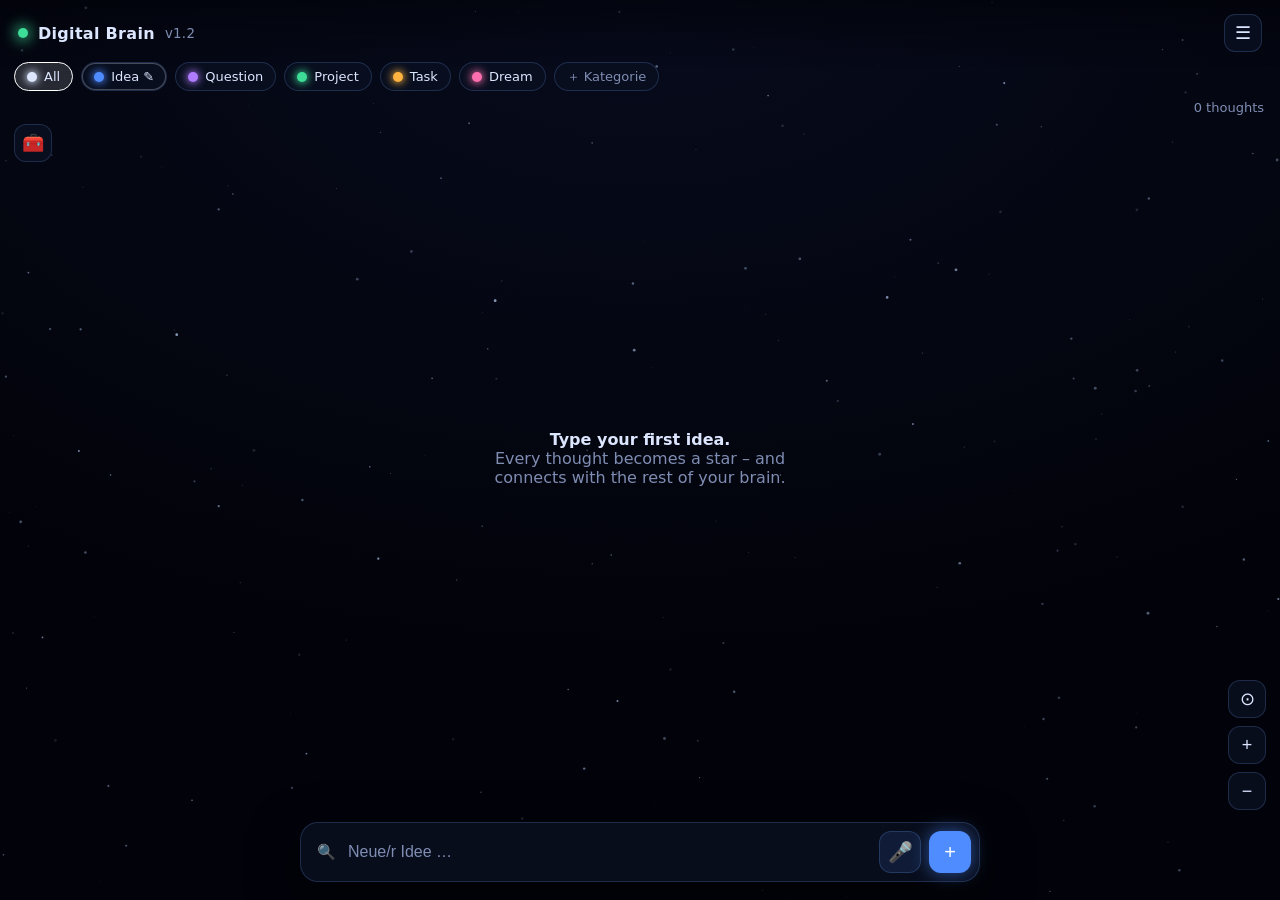
<file: index.html>
<!doctype html>
<html lang="de">
<head>
  <meta charset="utf-8">
  <meta name="viewport" content="width=device-width, initial-scale=1, maximum-scale=1, user-scalable=no">
  <title>Digitales Gehirn · v1.2</title>
  <meta name="description" content="Dein digitales Gehirn: Jede Idee wird ein leuchtender Knotenpunkt im Sternennetz. Alle Gedanken sind miteinander verbunden.">
  <meta name="theme-color" content="#02030a">
  <link rel="manifest" href="manifest.json">
  <link rel="apple-touch-icon" href="apple-touch-icon.png">
  <link rel="icon" type="image/png" href="icon-192.png">
  <meta name="apple-mobile-web-app-capable" content="yes">
  <meta name="mobile-web-app-capable" content="yes">
  <meta name="apple-mobile-web-app-status-bar-style" content="black-translucent">
  <meta name="apple-mobile-web-app-title" content="Gehirn">
  <style>
    :root{
      --bg-0:#02030a;
      --bg-1:#070b1c;
      --star:#bcd4ff;
      --node:#8fb8ff;
      --node-core:#ffffff;
      --edge:rgba(120,170,255,.22);
      --accent:#4f8cff;
      --panel:rgba(10,16,34,.82);
      --panel-line:rgba(120,170,255,.20);
      --text:#dce6ff;
      --muted:#7f8db3;
      --topbar-grad:linear-gradient(180deg, rgba(2,3,10,.7), rgba(2,3,10,0));
    }
    /* Heller Modus – überschreibt die Farb-Variablen */
    body.light{
      --bg-0:#dde6f5;
      --bg-1:#f8fbff;
      --star:#8aa0c8;
      --node:#2f63d6;
      --node-core:#1b2440;
      --edge:rgba(50,99,214,.28);
      --accent:#2f6bff;
      --panel:rgba(255,255,255,.86);
      --panel-line:rgba(40,80,160,.20);
      --text:#1a2440;
      --muted:#5b6a8c;
      --topbar-grad:linear-gradient(180deg, rgba(244,248,255,.9), rgba(244,248,255,0));
    }
    *{box-sizing:border-box;-webkit-tap-highlight-color:transparent;}
    html,body{height:100%;margin:0;overflow:hidden;}
    body{
      background:radial-gradient(140% 120% at 50% 0%, var(--bg-1) 0%, var(--bg-0) 60%);
      color:var(--text);
      font-family:"Inter",ui-sans-serif,system-ui,-apple-system,"Segoe UI",sans-serif;
      touch-action:none;
    }
    canvas{display:block;position:fixed;inset:0;width:100%;height:100%;}

    /* ---- Kopfzeile ---- */
    .topbar{
      position:fixed;top:0;left:0;right:0;z-index:5;
      display:flex;align-items:center;justify-content:space-between;
      padding:14px 18px;
      background:var(--topbar-grad);
      pointer-events:none;
    }
    .brand{display:flex;align-items:center;gap:10px;font-weight:600;letter-spacing:.3px;}
    .brand .dot{width:10px;height:10px;border-radius:50%;background:var(--accent);
      box-shadow:0 0 14px 3px rgba(79,140,255,.8);pointer-events:auto;cursor:default;
      transition:background .25s, box-shadow .25s;}
    .brand .dot.online{background:#3ddc97;box-shadow:0 0 14px 3px rgba(61,220,151,.75);}
    .brand .dot.offline{background:#ff5b50;box-shadow:0 0 14px 3px rgba(255,91,80,.75);}
    .brand .dot.update{background:#ffb340;box-shadow:0 0 14px 3px rgba(255,179,64,.85);
      cursor:pointer;animation:dotpulse 1.4s ease-in-out infinite;}
    @keyframes dotpulse{0%,100%{transform:scale(1);}50%{transform:scale(1.3);}}
    .brand small{color:var(--muted);font-weight:500;}
    .count{position:fixed;top:100px;right:16px;z-index:5;
      color:var(--muted);font-size:13px;pointer-events:none;text-align:right;}
    .menubtn{pointer-events:auto;width:38px;height:38px;border-radius:11px;
      border:1px solid var(--panel-line);background:var(--panel);color:var(--text);
      font-size:18px;cursor:pointer;display:grid;place-items:center;backdrop-filter:blur(14px);
      transition:background .15s, transform .1s;}
    .menubtn:hover{background:rgba(79,140,255,.2);}
    .menubtn:active{transform:scale(.94);}
    .menu{position:fixed;top:58px;right:14px;z-index:9;min-width:200px;padding:6px;
      background:var(--panel);backdrop-filter:blur(16px);
      border:1px solid var(--panel-line);border-radius:14px;box-shadow:0 18px 50px rgba(0,0,0,.5);
      display:flex;flex-direction:column;gap:2px;
      opacity:0;transform:translateY(-6px) scale(.97);pointer-events:none;
      transition:opacity .15s, transform .15s;}
    .menu.open{opacity:1;transform:none;pointer-events:auto;}
    .menu-item{display:flex;align-items:center;gap:10px;width:100%;
      background:transparent;border:0;color:var(--text);font-family:inherit;font-size:14px;
      text-align:left;padding:11px 12px;border-radius:10px;cursor:pointer;}
    .menu-item:hover{background:rgba(255,255,255,.08);}
    .menu-item .mi-ic{font-size:16px;width:20px;text-align:center;flex:none;}
    .menu-sep{height:1px;background:var(--panel-line);margin:4px 6px;}
    .authintro{color:var(--muted);font-size:13px;line-height:1.5;margin:0 0 14px;}
    .authemail{color:var(--text);font-size:15px;font-weight:600;word-break:break-all;margin:0 0 10px;}
    .authnote{color:var(--muted);font-size:13px;line-height:1.5;}
    .langlist{display:flex;flex-direction:column;gap:8px;margin:0 0 14px;}
    .lang-opt{text-align:left;font-size:15px;}
    .lang-opt.active{border-color:var(--accent);color:var(--text);background:rgba(79,140,255,.16);}

    /* ---- Untere Eingabeleiste (wie in der Skizze) ---- */
    .dock{
      position:fixed;left:50%;bottom:max(18px, env(safe-area-inset-bottom));
      transform:translateX(-50%);z-index:6;width:min(680px,calc(100% - 28px));
      display:flex;align-items:center;gap:8px;
      background:var(--panel);backdrop-filter:blur(14px);
      border:1px solid var(--panel-line);border-radius:18px;
      padding:8px 8px 8px 14px;box-shadow:0 18px 50px rgba(0,0,0,.5);
    }
    .dock input{
      flex:1;background:transparent;border:0;outline:0;color:var(--text);
      font-size:16px;padding:10px 4px;min-width:0;
    }
    .dock input::placeholder{color:var(--muted);}
    .iconbtn{
      flex:none;width:42px;height:42px;border-radius:12px;border:1px solid var(--panel-line);
      background:rgba(79,140,255,.12);color:var(--text);font-size:20px;cursor:pointer;
      display:grid;place-items:center;transition:background .15s, transform .1s;
    }
    .iconbtn:hover{background:rgba(79,140,255,.25);}
    .iconbtn:active{transform:scale(.94);}
    .iconbtn.add{background:var(--accent);color:#fff;box-shadow:0 0 18px rgba(79,140,255,.55);border-color:transparent;}

    /* ---- Detail-Karte beim Antippen eines Knotens ---- */
    .card{
      position:fixed;left:50%;top:50%;transform:translate(-50%,-50%) scale(.96);
      z-index:8;width:min(420px,calc(100% - 32px));
      background:var(--panel);backdrop-filter:blur(16px);
      border:1px solid var(--panel-line);border-radius:18px;padding:18px;
      box-shadow:0 24px 70px rgba(0,0,0,.6);
      opacity:0;pointer-events:none;transition:opacity .18s, transform .18s;
    }
    .card.open{opacity:1;pointer-events:auto;transform:translate(-50%,-50%) scale(1);}
    .card h2{margin:0 0 6px;font-size:18px;line-height:1.35;word-break:break-word;}
    .card .meta{color:var(--muted);font-size:12px;margin-bottom:14px;}
    .card .row{display:flex;gap:8px;justify-content:flex-end;flex-wrap:wrap;}
    .btn{border:1px solid var(--panel-line);background:rgba(255,255,255,.04);color:var(--text);
      padding:9px 14px;border-radius:11px;cursor:pointer;font-size:14px;}
    .btn:hover{background:rgba(255,255,255,.09);}
    .btn.primary{background:var(--accent);border-color:transparent;color:#fff;
      box-shadow:0 0 16px rgba(79,140,255,.45);}
    .btn.primary:hover{background:#3f7bf0;}
    .btn.danger{color:#ffb4ab;border-color:rgba(255,120,110,.35);background:rgba(255,80,70,.08);}
    .btn.danger:hover{background:rgba(255,80,70,.18);}
    /* „Frag dein Gehirn"-Antwortbereich */
    .askanswer{margin:12px 0 4px;font-size:14px;line-height:1.55;}
    .askanswer .lead{color:var(--muted);font-size:13px;margin:0 0 10px;}
    .askanswer .hit{display:flex;gap:9px;align-items:flex-start;padding:9px 10px;cursor:pointer;
      border:1px solid var(--panel-line);border-radius:11px;margin:0 0 7px;background:rgba(127,160,255,.05);
      transition:background .15s;}
    .askanswer .hit:hover{background:rgba(127,160,255,.12);}
    .askanswer .hit .cdot{width:10px;height:10px;border-radius:50%;margin-top:4px;flex:none;box-shadow:0 0 8px 1px currentColor;}
    .askanswer .hit .htext{flex:1;min-width:0;}
    .askanswer .hit .htitle{font-weight:600;color:var(--text);}
    .askanswer .hit .hsnip{color:var(--muted);font-size:12.5px;margin-top:2px;overflow:hidden;text-overflow:ellipsis;}
    .askanswer .aitext{white-space:pre-wrap;background:rgba(127,160,255,.10);border:1px solid var(--panel-line);
      border-radius:12px;padding:12px 13px;margin:0 0 12px;color:var(--text);}
    .askanswer .aitext.thinking{color:var(--muted);}

    /* ---- Hilfe / leerer Zustand ---- */
    .hint{
      position:fixed;left:50%;top:46%;transform:translateX(-50%);z-index:4;
      text-align:center;color:var(--muted);max-width:300px;pointer-events:none;
      transition:opacity .4s;
    }
    .hint b{color:var(--text);font-weight:600;}
    .hint.hide{opacity:0;}

    /* ---- Werkzeuge rechts ---- */
    /* Kette/Knoten: oben links, unter der Gedanken-Anzahl */
    .lefttools{position:fixed;left:14px;top:124px;z-index:9;
      display:flex;flex-direction:column;gap:8px;}
    .lefttools .iconbtn{width:38px;height:38px;font-size:18px;background:var(--panel);}
    /* Werkzeug-Dropdown (links unter dem 🧰-Knopf) */
    .toolsmenu{top:170px;left:14px;right:auto;min-width:210px;transform-origin:top left;}
    /* Zoom-/Zentrieren-Stapel: ganz rechts, direkt über dem Eingabefeld */
    .zoomtools{position:fixed;right:14px;z-index:6;
      bottom:calc(max(18px, env(safe-area-inset-bottom)) + 72px);
      display:flex;flex-direction:column;gap:8px;}
    .zoomtools .iconbtn{width:38px;height:38px;font-size:18px;background:var(--panel);}

    /* ---- Kategorie-Leiste ---- */
    .cats{
      position:fixed;top:56px;left:0;right:0;z-index:5;
      display:flex;gap:8px;align-items:center;
      padding:6px 14px;overflow-x:auto;scrollbar-width:none;-webkit-overflow-scrolling:touch;
    }
    .cats::-webkit-scrollbar{display:none;}
    .chip{
      flex:none;display:inline-flex;align-items:center;gap:7px;
      padding:7px 12px;border-radius:999px;cursor:pointer;font-size:13px;line-height:1;
      background:var(--panel);border:1px solid var(--panel-line);color:var(--text);
      backdrop-filter:blur(10px);white-space:nowrap;
      transition:border-color .15s, background .15s, transform .1s;
    }
    .chip:active{transform:scale(.95);}
    .chip .cdot{width:10px;height:10px;border-radius:50%;box-shadow:0 0 8px 1px currentColor;}
    .chip.sel{border-color:#fff;background:rgba(255,255,255,.14);}
    .chip.active-add{box-shadow:inset 0 0 0 1px rgba(255,255,255,.25);}
    .chip.add{color:var(--muted);}

    /* Detailkarte: Titel, Kategorie, Notiz */
    .card{max-height:calc(100vh - 120px);overflow-y:auto;}
    .card .titleInput{width:100%;background:transparent;border:0;outline:0;color:#fff;
      font-size:18px;font-weight:600;line-height:1.35;margin:0 0 6px;font-family:inherit;
      border-bottom:1px solid transparent;transition:border-color .15s;}
    .card .titleInput:focus{border-bottom-color:rgba(120,170,255,.45);}
    .card .label{color:var(--muted);font-size:12px;margin:0 0 6px;}
    .card .cats-edit{display:flex;flex-wrap:wrap;gap:6px;margin:0 0 16px;}
    .card .cats-edit .chip{padding:5px 10px;font-size:12px;}
    .card .note{width:100%;min-height:96px;resize:vertical;background:rgba(255,255,255,.04);
      border:1px solid var(--panel-line);border-radius:11px;color:var(--text);
      font-family:inherit;font-size:14px;line-height:1.5;padding:10px 12px;margin:0 0 16px;outline:none;}
    .card .conns-edit{display:flex;flex-wrap:wrap;gap:6px;margin:0 0 16px;}
    .card .conns-edit .chip{padding:5px 10px;font-size:12px;max-width:100%;overflow:hidden;text-overflow:ellipsis;}
    .card .conns-edit .chip .ctag{color:var(--muted);font-size:10px;text-transform:uppercase;letter-spacing:.04em;}
    .card .conns-edit .conn-none{color:var(--muted);font-size:12px;}
    .card .note:focus{border-color:rgba(120,170,255,.5);}

    /* ---- Suche im Dock unten (eine Leiste: Suchen UND Hinzufügen) ---- */
    .dock .searchicon{font-size:15px;opacity:.7;flex:none;padding-left:2px;}
    .dock .matchinfo{color:var(--muted);font-size:12px;white-space:nowrap;flex:none;
      padding:0 2px;cursor:pointer;}
    .dock #searchClose{width:36px;height:36px;font-size:15px;
      background:transparent;border-color:transparent;}
    .dock #searchClose:hover{background:rgba(255,255,255,.08);}
    .dock.empty #searchClose, .dock.empty .matchinfo{display:none;}

    /* ---- Cloud-Sync-Fenster ---- */
    .card h2{margin:0 0 12px;font-size:18px;}
    .field{width:100%;background:rgba(255,255,255,.04);border:1px solid var(--panel-line);
      border-radius:11px;color:var(--text);font-family:inherit;font-size:14px;
      padding:10px 12px;margin:0 0 12px;outline:none;}
    .field:focus{border-color:rgba(120,170,255,.5);}
    .check{display:flex;align-items:center;gap:8px;font-size:14px;color:var(--text);margin:2px 0 14px;cursor:pointer;}
    .check input{width:18px;height:18px;}
    .syncstatus{color:var(--muted);font-size:12px;min-height:16px;margin:0 0 12px;}
    .help{color:var(--muted);font-size:12px;margin-top:10px;}
    .help summary{cursor:pointer;color:var(--text);}
    .help code{background:rgba(255,255,255,.06);padding:1px 5px;border-radius:5px;}
    .help pre{white-space:pre-wrap;background:rgba(0,0,0,.4);padding:10px;border-radius:8px;
      overflow:auto;color:#cfe0ff;font-size:11.5px;line-height:1.45;}
    .syncBtn-on{box-shadow:inset 0 0 0 1px rgba(61,220,151,.6) !important;color:#9bffd0 !important;}
    .iconbtn.on{box-shadow:inset 0 0 0 1px rgba(61,220,151,.7);color:#9bffd0;background:rgba(61,220,151,.12);}

    /* ---- Brücken-Modus Hinweis ---- */
    .linkhint{position:fixed;top:64px;left:50%;transform:translateX(-50%);
      background:rgba(20,30,50,.9);border:1px solid rgba(61,220,151,.5);
      color:#d6ffe9;font-size:13px;padding:8px 14px;border-radius:999px;
      backdrop-filter:blur(8px);pointer-events:none;opacity:0;transition:opacity .2s;
      z-index:40;max-width:90vw;text-align:center;}
    .linkhint.show{opacity:1;}

    /* ---- Diktieren (Mikrofon) ---- */
    .iconbtn.listening, .micmini.listening{
      background:rgba(255,80,70,.9);color:#fff;border-color:transparent;
      animation:micpulse 1.1s ease-in-out infinite;
    }
    @keyframes micpulse{
      0%,100%{box-shadow:0 0 0 0 rgba(255,80,70,.55);}
      50%{box-shadow:0 0 0 7px rgba(255,80,70,0);}
    }
    .labelrow{display:flex;align-items:center;gap:8px;}
    .micmini{border:1px solid var(--panel-line);background:rgba(255,255,255,.04);
      color:var(--text);width:26px;height:26px;border-radius:8px;cursor:pointer;
      font-size:13px;display:grid;place-items:center;line-height:1;}
    .micmini:hover{background:rgba(255,255,255,.1);}
    .micmini:active{transform:scale(.92);}

    /* ---- Mini-KI Vorschlagsleiste ---- */
    .suggest{
      position:fixed;left:50%;bottom:calc(max(18px, env(safe-area-inset-bottom)) + 70px);
      transform:translateX(-50%);z-index:7;width:min(680px,calc(100% - 28px));
      background:var(--panel);backdrop-filter:blur(14px);
      border:1px solid var(--panel-line);border-radius:16px;
      padding:12px 14px;box-shadow:0 18px 50px rgba(0,0,0,.5);
      display:none;
    }
    .suggest.open{display:block;}
    .suggest-q{color:var(--text);font-size:14px;font-weight:600;margin-bottom:6px;
      word-break:break-word;}
    .suggest-q::before{content:"„";}.suggest-q::after{content:"\201C";}
    .suggest-label{color:var(--muted);font-size:11.5px;margin-bottom:10px;}
    .suggest-row{display:flex;flex-wrap:wrap;gap:7px;}
    .suggest-row .chip{cursor:pointer;}
    .suggest-row .chip.primary{border-color:#fff;background:rgba(255,255,255,.16);font-weight:600;}
    .suggest-row .chip.newcat{border-color:rgba(61,220,151,.6);color:#bfffe0;
      background:rgba(61,220,151,.12);}
    .suggest-row .chip.maybe{border-color:rgba(255,179,64,.7);color:#ffd9a0;
      background:rgba(255,179,64,.14);font-weight:600;}
    .suggest-row .chip.cancel{color:var(--muted);}
  </style>
</head>
<body>
  <canvas id="sky"></canvas>

  <div class="topbar">
    <div class="brand"><span class="dot online" id="statusDot" title="Live – aktuell"></span><span data-i18n="brand_name">Digitales Gehirn</span> <small>v1.2</small></div>
    <button class="menubtn" id="menuBtn" data-i18n-title="title_menu" title="Menü" aria-label="Menü">☰</button>
  </div>

  <div class="menu" id="menu">
    <button class="menu-item" id="accountBtn"><span class="mi-ic">👤</span> <span id="accountLabel">Anmelden</span></button>
    <div class="menu-sep"></div>
    <button class="menu-item" id="exportBtn"><span class="mi-ic">⬇</span> <span data-i18n="menu_backup_save">Sichern (Backup)</span></button>
    <button class="menu-item" id="importBtn"><span class="mi-ic">⬆</span> <span data-i18n="menu_backup_load">Backup laden</span></button>
    <div class="menu-sep"></div>
    <button class="menu-item" id="languageBtn"><span class="mi-ic">🌐</span> <span data-i18n="menu_language">Sprache</span></button>
    <button class="menu-item" id="themeBtn"><span class="mi-ic">🌓</span> <span id="themeLabel">Heller Modus</span></button>
    <button class="menu-item" id="supportBtn"><span class="mi-ic">✉️</span> <span data-i18n="menu_support">Support</span></button>
  </div>

  <div class="cats" id="cats"></div>

  <div class="count" id="count">0 Gedanken</div>

  <div class="hint" id="hint">
    <p data-i18n-html="hint_html"><b>Tippe deine erste Idee ein.</b><br>
    Jeder Gedanke wird ein Stern – und verbindet sich mit dem Rest deines Gehirns.</p>
  </div>

  <div class="linkhint" id="linkHint"></div>

  <div class="lefttools">
    <button class="iconbtn" id="toolsBtn" data-i18n-title="title_tools" title="Werkzeuge" aria-haspopup="true">🧰</button>
    <div class="menu toolsmenu" id="toolsMenu">
      <button class="menu-item" id="askItem"><span class="mi-ic">🧠</span> <span data-i18n="tool_ask">Frag dein Gehirn</span></button>
      <div class="menu-sep"></div>
      <button class="menu-item" id="relinkItem"><span class="mi-ic">🔗</span> <span data-i18n="tool_relink">Verbindungen neu ordnen</span></button>
      <button class="menu-item" id="linkItem"><span class="mi-ic">🪢</span> <span id="linkItemLabel" data-i18n="tool_bridge">Brücke ziehen</span></button>
    </div>
  </div>
  <input type="file" id="importFile" accept="application/json,.json" style="display:none">

  <div class="suggest" id="suggestBar">
    <div class="suggest-q" id="suggestText"></div>
    <div class="suggest-label" id="suggestLabel" data-i18n="suggest_default">Mini-KI schlägt vor – tippe zum Bestätigen:</div>
    <div class="suggest-row" id="suggestChips"></div>
  </div>

  <div class="zoomtools">
    <button class="iconbtn" id="recenter" data-i18n-title="title_recenter" title="Zentrieren">⊙</button>
    <button class="iconbtn" id="zoomIn"  data-i18n-title="title_zoomin" title="Heranzoomen">+</button>
    <button class="iconbtn" id="zoomOut" data-i18n-title="title_zoomout" title="Herauszoomen">−</button>
  </div>

  <div class="dock empty" id="dock">
    <span class="searchicon">🔍</span>
    <input id="ideaInput" type="text" data-i18n-ph="ph_search" placeholder="Suchen oder neuen Gedanken eingeben …" autocomplete="off" enterkeyhint="done">
    <span class="matchinfo" id="matchInfo" data-i18n-title="title_next_match" title="Zum nächsten Treffer"></span>
    <button class="iconbtn" id="searchClose" data-i18n-title="title_clear" title="Leeren">✕</button>
    <button class="iconbtn" id="micBtn" data-i18n-title="title_mic" title="Diktieren (sprechen statt tippen)">🎤</button>
    <button class="iconbtn add" id="addBtn" data-i18n-title="title_add" title="Hinzufügen (Enter)">+</button>
  </div>

  <div class="card" id="card">
    <input id="cardTitle" class="titleInput" data-i18n-ph="ph_thought" data-i18n-aria="aria_thought_title" placeholder="Gedanke" aria-label="Titel des Gedankens">
    <div class="meta" id="cardMeta"></div>
    <p class="label" data-i18n="label_category">Kategorie:</p>
    <div class="cats-edit" id="cardCats"></div>
    <p class="label labelrow"><span data-i18n="label_note">Notiz:</span> <button class="micmini" id="noteMic" data-i18n-title="title_note_mic" title="Notiz diktieren">🎤</button></p>
    <textarea id="cardNote" class="note" data-i18n-ph="ph_note" placeholder="Details, Verknüpfungen, Links … (wird automatisch gespeichert)"></textarea>
    <p class="label" id="cardConnLabel" data-i18n="label_connections">Verbunden mit:</p>
    <div class="conns-edit" id="cardConns"></div>
    <div class="row">
      <button class="btn danger" id="delBtn" data-i18n="btn_delete">Löschen</button>
      <button class="btn" id="closeBtn" data-i18n="btn_close">Schließen</button>
    </div>
  </div>

  <div class="card" id="syncSheet">
    <h2>☁ Cloud-Sync</h2>
    <p class="label">Supabase Projekt-URL</p>
    <input id="syncUrl" class="field" placeholder="https://xxxx.supabase.co" autocomplete="off" autocapitalize="off" spellcheck="false">
    <p class="label">anon public Key</p>
    <input id="syncKey" class="field" placeholder="eyJhbGci…" autocomplete="off" autocapitalize="off" spellcheck="false">
    <p class="label">Gehirn-Schlüssel (geheim, frei wählbar – auf allen Geräten gleich)</p>
    <input id="syncBrain" class="field" placeholder="z. B. mein-geheimes-gehirn-7421" autocomplete="off" autocapitalize="off" spellcheck="false">
    <label class="check"><input type="checkbox" id="syncAuto"> Automatisch synchronisieren</label>
    <div class="syncstatus" id="syncStatus"></div>
    <div class="row">
      <button class="btn" id="syncPull">↓ Laden</button>
      <button class="btn" id="syncPush">↑ Hochladen</button>
      <button class="btn" id="syncSave">Speichern</button>
      <button class="btn" id="syncClose">Schließen</button>
    </div>
    <details class="help">
      <summary>Einrichtung (einmalig) &amp; Datenschutz</summary>
      <p>1. Kostenloses Projekt auf <code>supabase.com</code> anlegen.<br>
      2. Links im <b>SQL Editor</b> diesen Code ausführen:</p>
      <pre>create table if not exists brains (
  id text primary key,
  data jsonb,
  updated_at timestamptz default now()
);
alter table brains enable row level security;
create policy "zugriff per schluessel"
  on brains for all using (true) with check (true);</pre>
      <p>3. Unter <b>Project Settings → API</b> die <b>Project URL</b> und den <b>anon public</b> Key kopieren und oben einfügen.<br>
      4. Einen geheimen <b>Gehirn-Schlüssel</b> wählen und auf jedem Gerät identisch eintragen.</p>
      <p><b>Datenschutz:</b> Dein Gehirn ist durch den geheimen Schlüssel geschützt. Wer URL, Key und Schlüssel kennt, kann die Daten lesen. Für rein persönliche Nutzung mit einem schwer zu erratenden Schlüssel ist das in Ordnung; ein echter Login pro Person wäre ein späterer Ausbau.</p>
    </details>
  </div>

  <div class="card" id="loginSheet">
    <h2 data-i18n="login_title">👤 Konto</h2>

    <div id="authForm">
      <p class="authintro" data-i18n="auth_intro">Melde dich an, damit deine Gedanken sicher in deinem eigenen Konto gespeichert werden – auch auf anderen Geräten.</p>
      <p class="label" data-i18n="label_email">E-Mail</p>
      <input id="authEmail" class="field" type="email" inputmode="email" data-i18n-ph="ph_email" placeholder="du@beispiel.de" autocomplete="email" autocapitalize="off" spellcheck="false">
      <p class="label" data-i18n="label_password">Passwort</p>
      <input id="authPass" class="field" type="password" data-i18n-ph="ph_password" placeholder="mindestens 6 Zeichen" autocomplete="current-password">
      <div class="syncstatus" id="authStatus"></div>
      <div class="row">
        <button class="btn primary" id="authLoginBtn" data-i18n="btn_login">Anmelden</button>
        <button class="btn" id="authSignupBtn" data-i18n="btn_register">Registrieren</button>
        <button class="btn" id="authCloseBtn" data-i18n="btn_close">Schließen</button>
      </div>
    </div>

    <div id="accountInfo" style="display:none">
      <p class="label" data-i18n="label_logged_as">Angemeldet als</p>
      <div class="authemail" id="accountEmail">—</div>
      <div class="syncstatus" id="accountStatus"></div>
      <div class="row">
        <button class="btn danger" id="authLogoutBtn" data-i18n="btn_logout">Abmelden</button>
        <button class="btn" id="accountCloseBtn" data-i18n="btn_close">Schließen</button>
      </div>
    </div>

    <div id="authNotConfigured" class="authnote" data-i18n="auth_not_configured" style="display:none">
      Der Login ist noch nicht eingerichtet. Sobald der Supabase-Zugang hinterlegt ist, kannst du dich hier registrieren und anmelden.
    </div>
  </div>

  <div class="card" id="languageSheet">
    <h2 data-i18n="language_title">🌐 Sprache</h2>
    <div class="langlist">
      <button class="btn lang-opt" data-lang="de">🇩🇪 Deutsch</button>
      <button class="btn lang-opt" data-lang="en">🇬🇧 English</button>
      <button class="btn lang-opt" data-lang="es">🇪🇸 Español</button>
      <button class="btn lang-opt" data-lang="fr">🇫🇷 Français</button>
    </div>
    <div class="row">
      <button class="btn" id="languageCloseBtn" data-i18n="btn_close">Schließen</button>
    </div>
  </div>

  <div class="card" id="askSheet">
    <h2 data-i18n="ask_title">🧠 Frag dein Gehirn</h2>
    <p class="authintro" data-i18n="ask_intro">Stell eine Frage – dein Gehirn sucht die passenden Gedanken heraus.</p>
    <textarea id="askInput" class="note" rows="2" data-i18n-ph="ask_ph" placeholder="Worüber möchtest du etwas wissen?"></textarea>
    <div class="row">
      <button class="btn" id="askCloseBtn" data-i18n="btn_close">Schließen</button>
      <button class="btn primary" id="askGoBtn" data-i18n="ask_go">Antworten</button>
    </div>
    <div id="askAnswer" class="askanswer"></div>
    <details class="help" id="askAiBox">
      <summary data-i18n="ask_ai_summary">🤖 Echte KI-Antworten aktivieren</summary>
      <p class="authnote" data-i18n="ask_ai_hint">Füge deinen Anthropic-Schlüssel ein (beginnt mit sk-ant-…). Er wird nur auf diesem Gerät gespeichert.</p>
      <input id="aiKey" class="field" type="password" placeholder="sk-ant-…" autocomplete="off" autocapitalize="off" spellcheck="false">
      <div class="row">
        <button class="btn" id="aiKeyClear" data-i18n="ask_ai_clear">Entfernen</button>
        <button class="btn primary" id="aiKeySave" data-i18n="ask_ai_save">Speichern</button>
      </div>
      <div class="authnote" id="aiKeyStatus"></div>
    </details>
  </div>

<script>
(() => {
  "use strict";
  const canvas = document.getElementById('sky');
  const ctx = canvas.getContext('2d');
  const STORE_KEY = 'digital-brain-v1';

  // ====== Supabase-Zugang für das Login (HIER EINTRAGEN) ======
  // Projekt-URL und anon-public-Key aus deinem Supabase-Projekt.
  // Der anon-Key ist öffentlich/unbedenklich und darf im Code stehen.
  const SUPABASE_URL  = 'https://znrudjvezprtflbwxcif.supabase.co';
  const SUPABASE_ANON = 'eyJhbGciOiJIUzI1NiIsInR5cCI6IkpXVCJ9.eyJpc3MiOiJzdXBhYmFzZSIsInJlZiI6InpucnVkanZlenBydGZsYnd4Y2lmIiwicm9sZSI6ImFub24iLCJpYXQiOjE3ODA0MjM3MTYsImV4cCI6MjA5NTk5OTcxNn0.DiPskuv4NK6-2MsP6mC0_ngilABB_pUaNKqIaLqbDwY';

  // ========================= Mehrsprachigkeit (i18n) =========================
  const LANGS=['de','en','es','fr'];
  const LANG_KEY='digital-brain-lang';
  let lang='de';
  try{
    const saved=localStorage.getItem(LANG_KEY);
    if(saved && LANGS.includes(saved)) lang=saved;
    else { const b=(navigator.language||'de').slice(0,2).toLowerCase(); if(LANGS.includes(b)) lang=b; }
  }catch(e){}

  const I18N={
   de:{
    brand_name:'Digitales Gehirn', title_menu:'Menü',
    status_live:'Live – aktuell', status_offline:'Offline – läuft weiter, alles wird lokal gespeichert', status_update:'Neue Version – wird automatisch neu geladen …',
    menu_login:'Anmelden', menu_backup_save:'Sichern (Backup)', menu_backup_load:'Backup laden', menu_language:'Sprache', menu_theme_light:'Heller Modus', menu_theme_dark:'Dunkler Modus', menu_support:'Support',
    count_one:'{n} Gedanke', count_many:'{n} Gedanken',
    hint_html:'<b>Tippe deine erste Idee ein.</b><br>Jeder Gedanke wird ein Stern – und verbindet sich mit dem Rest deines Gehirns.',
    ph_search:'Suchen oder neuen Gedanken eingeben …', title_next_match:'Zum nächsten Treffer', title_clear:'Leeren', title_mic:'Diktieren (sprechen statt tippen)', title_add:'Hinzufügen (Enter)', match_hits:'{n} Treffer',
    title_recenter:'Zentrieren', title_zoomin:'Heranzoomen', title_zoomout:'Herauszoomen', title_relink:'Verbindungen neu nach Thema ordnen', title_bridge:'Brücke zwischen zwei Themen ziehen', title_tools:'Werkzeuge', tool_relink:'Verbindungen neu ordnen', tool_bridge:'Brücke ziehen', tool_bridge_stop:'Brücken-Modus beenden',
    cat_all:'Alle', title_new_category:'Neue Kategorie anlegen', cat_chip_title:'Tippen: nur „{name}“ zeigen · neue Ideen werden „{name}“',
    cat_idee:'Idee', cat_frage:'Frage', cat_projekt:'Projekt', cat_aufgabe:'Aufgabe', cat_traum:'Traum',
    ph_thought:'Gedanke', aria_thought_title:'Titel des Gedankens', label_category:'Kategorie:', label_note:'Notiz:', title_note_mic:'Notiz diktieren', ph_note:'Details, Verknüpfungen, Links … (wird automatisch gespeichert)', btn_delete:'Löschen', btn_close:'Schließen',
    meta_category:'Kategorie', meta_captured:'erfasst am', meta_connections_one:'{n} Verbindung', meta_connections_many:'{n} Verbindungen', meta_note:'📝 Notiz',
    label_connections:'Verbunden mit:', conn_none:'Noch mit keinem anderen Gedanken verbunden.', conn_bridge_tag:'Brücke',
    login_title:'👤 Konto', auth_intro:'Melde dich an, damit deine Gedanken sicher in deinem eigenen Konto gespeichert werden – auch auf anderen Geräten.', label_email:'E-Mail', label_password:'Passwort', ph_email:'du@beispiel.de', ph_password:'mindestens 6 Zeichen', btn_login:'Anmelden', btn_register:'Registrieren', label_logged_as:'Angemeldet als', btn_logout:'Abmelden',
    auth_not_configured:'Der Login ist noch nicht eingerichtet. Sobald der Supabase-Zugang hinterlegt ist, kannst du dich hier registrieren und anmelden.',
    auth_need_both:'Bitte E-Mail und Passwort eingeben.', auth_signing_in:'Anmelden …', auth_failed:'Anmeldung fehlgeschlagen.', auth_need_valid:'E-Mail und Passwort (mind. 6 Zeichen) eingeben.', auth_creating:'Konto wird erstellt …', auth_register_failed:'Registrierung fehlgeschlagen.', auth_confirm_email:'Fast geschafft! Bitte bestätige die E-Mail in deinem Postfach und melde dich danach an.', auth_network:'Netzwerkfehler – bist du online?', auth_logged_out:'Abgemeldet.', account_autosaved:'Deine Gedanken werden automatisch gesichert.', account_logged_in_ok:'Angemeldet ✓ – Gedanken werden automatisch gesichert.',
    suggest_default:'Mini-KI schlägt vor – tippe zum Bestätigen:', suggest_new:'Kein passendes Thema gefunden – neues anlegen oder selbst wählen:', suggest_unsure:'Mini-KI ist unsicher – bitte selbst wählen:', suggest_newtheme:'✨ Neues Thema „{name}“', suggest_newtheme_manual:'✨ Neues Thema …', suggest_cancel:'✕ Abbrechen', prompt_new_theme:'Name des neuen Themas:', prompt_new_category:'Name der neuen Kategorie:',
    link_mode_start:'Brücken-Modus: zwei Sterne nacheinander antippen.', link_mode_first:'Brücken-Modus: ersten Stern antippen.', link_first_selected:'Erster Stern gewählt – jetzt den zweiten antippen.', link_cleared:'Auswahl aufgehoben. Ersten Stern antippen.', link_created:'Brücke erstellt ✓ – nächste? Stern antippen oder 🪢 zum Beenden.',
    confirm_import:'Aktuelles Gehirn durch das Backup ersetzen? Die jetzigen {n} Gedanken werden überschrieben.', alert_import_done:'Backup geladen: {n} Gedanken wiederhergestellt.', alert_import_fail:'Diese Datei konnte nicht gelesen werden. Bitte eine vorher exportierte .json-Datei wählen.', confirm_relink:'Alle Verbindungen neu nach Thema ordnen? Gedanken bleiben erhalten, nur die Fäden werden innerhalb gleicher Themen neu gezogen.',
    tool_ask:'Frag dein Gehirn', ask_title:'🧠 Frag dein Gehirn', ask_intro:'Stell eine Frage – dein Gehirn sucht die passenden Gedanken heraus.', ask_ph:'Worüber möchtest du etwas wissen?', ask_go:'Antworten', ask_none:'Dazu habe ich noch keine passenden Gedanken gefunden.', ask_lead:'Dazu passen diese {n} Gedanken:', ask_more:'Mit einem KI-Schlüssel formuliert dir das Gehirn daraus flüssige Antworten – sag Bescheid, wenn du ihn hast.',
    ask_ai_summary:'🤖 Echte KI-Antworten aktivieren', ask_ai_hint:'Füge deinen Anthropic-Schlüssel ein (beginnt mit sk-ant-…). Er wird nur auf diesem Gerät gespeichert.', ask_ai_save:'Speichern', ask_ai_clear:'Entfernen', ask_ai_on:'KI ist aktiv ✓ – Fragen werden zusätzlich beantwortet.', ask_ai_off:'Noch kein Schlüssel – es werden nur passende Gedanken angezeigt.', ask_thinking:'Die KI denkt nach …', ask_ai_error:'KI-Antwort fehlgeschlagen:',
    alert_no_speech:'Dein Browser unterstützt leider keine Spracherkennung. Am besten klappt es in Google Chrome (Android oder Desktop).', alert_mic_blocked:'Der Mikrofon-Zugriff wurde blockiert. Bitte erlaube ihn in den Browser-Einstellungen und versuche es erneut.',
    language_title:'🌐 Sprache', support_subject:'Support – Digitales Gehirn', support_body:'Hallo,\n\nich brauche Hilfe mit folgender Sache:\n\n'
   },
   en:{
    brand_name:'Digital Brain', title_menu:'Menu',
    status_live:'Live – up to date', status_offline:'Offline – still running, everything is saved locally', status_update:'New version – reloading automatically …',
    menu_login:'Sign in', menu_backup_save:'Save (backup)', menu_backup_load:'Load backup', menu_language:'Language', menu_theme_light:'Light mode', menu_theme_dark:'Dark mode', menu_support:'Support',
    count_one:'{n} thought', count_many:'{n} thoughts',
    hint_html:'<b>Type your first idea.</b><br>Every thought becomes a star – and connects with the rest of your brain.',
    ph_search:'Search or enter a new thought …', title_next_match:'Next match', title_clear:'Clear', title_mic:'Dictate (speak instead of type)', title_add:'Add (Enter)', match_hits:'{n} hits',
    title_recenter:'Recenter', title_zoomin:'Zoom in', title_zoomout:'Zoom out', title_relink:'Reorganize connections by topic', title_bridge:'Draw a bridge between two topics', title_tools:'Tools', tool_relink:'Reorder connections', tool_bridge:'Draw a bridge', tool_bridge_stop:'Exit bridge mode',
    cat_all:'All', title_new_category:'Create new category', cat_chip_title:'Tap: show only "{name}" · new ideas become "{name}"',
    cat_idee:'Idea', cat_frage:'Question', cat_projekt:'Project', cat_aufgabe:'Task', cat_traum:'Dream',
    ph_thought:'Thought', aria_thought_title:'Thought title', label_category:'Category:', label_note:'Note:', title_note_mic:'Dictate note', ph_note:'Details, links, references … (saved automatically)', btn_delete:'Delete', btn_close:'Close',
    meta_category:'Category', meta_captured:'created on', meta_connections_one:'{n} connection', meta_connections_many:'{n} connections', meta_note:'📝 Note',
    label_connections:'Connected with:', conn_none:'Not connected to any other thought yet.', conn_bridge_tag:'bridge',
    login_title:'👤 Account', auth_intro:'Sign in so your thoughts are safely stored in your own account – across devices, too.', label_email:'Email', label_password:'Password', ph_email:'you@example.com', ph_password:'at least 6 characters', btn_login:'Sign in', btn_register:'Sign up', label_logged_as:'Signed in as', btn_logout:'Sign out',
    auth_not_configured:'Login is not set up yet. Once the Supabase access is configured, you can register and sign in here.',
    auth_need_both:'Please enter email and password.', auth_signing_in:'Signing in …', auth_failed:'Sign-in failed.', auth_need_valid:'Enter an email and password (at least 6 characters).', auth_creating:'Creating account …', auth_register_failed:'Sign-up failed.', auth_confirm_email:'Almost done! Please confirm the email in your inbox and then sign in.', auth_network:'Network error – are you online?', auth_logged_out:'Signed out.', account_autosaved:'Your thoughts are saved automatically.', account_logged_in_ok:'Signed in ✓ – thoughts are saved automatically.',
    suggest_default:'Mini-AI suggests – tap to confirm:', suggest_new:'No matching topic found – create a new one or choose yourself:', suggest_unsure:'Mini-AI is unsure – please choose yourself:', suggest_newtheme:'✨ New topic "{name}"', suggest_newtheme_manual:'✨ New topic …', suggest_cancel:'✕ Cancel', prompt_new_theme:'Name of the new topic:', prompt_new_category:'Name of the new category:',
    link_mode_start:'Bridge mode: tap two stars one after another.', link_mode_first:'Bridge mode: tap the first star.', link_first_selected:'First star selected – now tap the second.', link_cleared:'Selection cleared. Tap the first star.', link_created:'Bridge created ✓ – next? Tap a star or 🪢 to finish.',
    confirm_import:'Replace the current brain with the backup? The current {n} thoughts will be overwritten.', alert_import_done:'Backup loaded: {n} thoughts restored.', alert_import_fail:'This file could not be read. Please choose a .json file you exported earlier.', confirm_relink:'Reorganize all connections by topic? Thoughts are kept, only the threads are redrawn within the same topics.',
    tool_ask:'Ask your brain', ask_title:'🧠 Ask your brain', ask_intro:'Ask a question – your brain finds the matching thoughts.', ask_ph:'What would you like to know?', ask_go:'Answer', ask_none:'No matching thoughts found for that yet.', ask_lead:'These {n} thoughts match:', ask_more:'With an AI key your brain turns these into fluent answers – let me know once you have one.',
    ask_ai_summary:'🤖 Enable real AI answers', ask_ai_hint:'Paste your Anthropic key (starts with sk-ant-…). It is stored only on this device.', ask_ai_save:'Save', ask_ai_clear:'Remove', ask_ai_on:'AI is active ✓ – questions get a written answer too.', ask_ai_off:'No key yet – only matching thoughts are shown.', ask_thinking:'The AI is thinking …', ask_ai_error:'AI answer failed:',
    alert_no_speech:'Unfortunately your browser does not support speech recognition. It works best in Google Chrome (Android or desktop).', alert_mic_blocked:'Microphone access was blocked. Please allow it in your browser settings and try again.',
    language_title:'🌐 Language', support_subject:'Support – Digital Brain', support_body:'Hello,\n\nI need help with the following:\n\n'
   },
   es:{
    brand_name:'Cerebro Digital', title_menu:'Menú',
    status_live:'En línea – actualizado', status_offline:'Sin conexión – sigue funcionando, todo se guarda localmente', status_update:'Nueva versión – recargando automáticamente …',
    menu_login:'Iniciar sesión', menu_backup_save:'Guardar (copia)', menu_backup_load:'Cargar copia', menu_language:'Idioma', menu_theme_light:'Modo claro', menu_theme_dark:'Modo oscuro', menu_support:'Soporte',
    count_one:'{n} pensamiento', count_many:'{n} pensamientos',
    hint_html:'<b>Escribe tu primera idea.</b><br>Cada pensamiento se convierte en una estrella y se conecta con el resto de tu cerebro.',
    ph_search:'Buscar o escribir un nuevo pensamiento …', title_next_match:'Siguiente resultado', title_clear:'Borrar', title_mic:'Dictar (hablar en vez de escribir)', title_add:'Añadir (Enter)', match_hits:'{n} resultados',
    title_recenter:'Centrar', title_zoomin:'Acercar', title_zoomout:'Alejar', title_relink:'Reorganizar conexiones por tema', title_bridge:'Trazar un puente entre dos temas', title_tools:'Herramientas', tool_relink:'Reordenar conexiones', tool_bridge:'Trazar un puente', tool_bridge_stop:'Salir del modo puente',
    cat_all:'Todos', title_new_category:'Crear nueva categoría', cat_chip_title:'Tocar: mostrar solo "{name}" · las nuevas ideas serán "{name}"',
    cat_idee:'Idea', cat_frage:'Pregunta', cat_projekt:'Proyecto', cat_aufgabe:'Tarea', cat_traum:'Sueño',
    ph_thought:'Pensamiento', aria_thought_title:'Título del pensamiento', label_category:'Categoría:', label_note:'Nota:', title_note_mic:'Dictar nota', ph_note:'Detalles, enlaces, referencias … (se guarda automáticamente)', btn_delete:'Eliminar', btn_close:'Cerrar',
    meta_category:'Categoría', meta_captured:'creado el', meta_connections_one:'{n} conexión', meta_connections_many:'{n} conexiones', meta_note:'📝 Nota',
    label_connections:'Conectado con:', conn_none:'Aún sin conexión con otro pensamiento.', conn_bridge_tag:'puente',
    login_title:'👤 Cuenta', auth_intro:'Inicia sesión para que tus pensamientos se guarden de forma segura en tu propia cuenta, también en otros dispositivos.', label_email:'Correo electrónico', label_password:'Contraseña', ph_email:'tu@ejemplo.com', ph_password:'al menos 6 caracteres', btn_login:'Iniciar sesión', btn_register:'Registrarse', label_logged_as:'Sesión iniciada como', btn_logout:'Cerrar sesión',
    auth_not_configured:'El inicio de sesión aún no está configurado. Cuando se añada el acceso de Supabase, podrás registrarte e iniciar sesión aquí.',
    auth_need_both:'Introduce correo y contraseña.', auth_signing_in:'Iniciando sesión …', auth_failed:'Error al iniciar sesión.', auth_need_valid:'Introduce un correo y una contraseña (mín. 6 caracteres).', auth_creating:'Creando cuenta …', auth_register_failed:'Error en el registro.', auth_confirm_email:'¡Casi listo! Confirma el correo en tu bandeja de entrada y luego inicia sesión.', auth_network:'Error de red, ¿estás conectado?', auth_logged_out:'Sesión cerrada.', account_autosaved:'Tus pensamientos se guardan automáticamente.', account_logged_in_ok:'Sesión iniciada ✓ – los pensamientos se guardan automáticamente.',
    suggest_default:'La mini-IA sugiere – toca para confirmar:', suggest_new:'No se encontró un tema adecuado – crea uno nuevo o elige tú:', suggest_unsure:'La mini-IA no está segura – elige tú:', suggest_newtheme:'✨ Nuevo tema "{name}"', suggest_newtheme_manual:'✨ Nuevo tema …', suggest_cancel:'✕ Cancelar', prompt_new_theme:'Nombre del nuevo tema:', prompt_new_category:'Nombre de la nueva categoría:',
    link_mode_start:'Modo puente: toca dos estrellas una tras otra.', link_mode_first:'Modo puente: toca la primera estrella.', link_first_selected:'Primera estrella elegida – ahora toca la segunda.', link_cleared:'Selección anulada. Toca la primera estrella.', link_created:'Puente creado ✓ – ¿el siguiente? Toca una estrella o 🪢 para terminar.',
    confirm_import:'¿Reemplazar el cerebro actual con la copia? Los {n} pensamientos actuales se sobrescribirán.', alert_import_done:'Copia cargada: {n} pensamientos restaurados.', alert_import_fail:'No se pudo leer este archivo. Elige un archivo .json exportado anteriormente.', confirm_relink:'¿Reorganizar todas las conexiones por tema? Los pensamientos se mantienen, solo se vuelven a trazar los hilos dentro de los mismos temas.',
    tool_ask:'Pregunta a tu cerebro', ask_title:'🧠 Pregunta a tu cerebro', ask_intro:'Haz una pregunta: tu cerebro encuentra los pensamientos relevantes.', ask_ph:'¿Qué quieres saber?', ask_go:'Responder', ask_none:'Aún no encontré pensamientos relacionados con eso.', ask_lead:'Coinciden estos {n} pensamientos:', ask_more:'Con una clave de IA, tu cerebro redacta respuestas fluidas a partir de ellos – avísame cuando la tengas.',
    ask_ai_summary:'🤖 Activar respuestas de IA reales', ask_ai_hint:'Pega tu clave de Anthropic (empieza con sk-ant-…). Se guarda solo en este dispositivo.', ask_ai_save:'Guardar', ask_ai_clear:'Quitar', ask_ai_on:'IA activa ✓: las preguntas también reciben una respuesta redactada.', ask_ai_off:'Aún sin clave: solo se muestran los pensamientos relevantes.', ask_thinking:'La IA está pensando …', ask_ai_error:'Falló la respuesta de la IA:',
    alert_no_speech:'Lamentablemente tu navegador no admite el reconocimiento de voz. Funciona mejor en Google Chrome (Android o escritorio).', alert_mic_blocked:'Se bloqueó el acceso al micrófono. Permítelo en los ajustes del navegador e inténtalo de nuevo.',
    language_title:'🌐 Idioma', support_subject:'Soporte – Cerebro Digital', support_body:'Hola:\n\nNecesito ayuda con lo siguiente:\n\n'
   },
   fr:{
    brand_name:'Cerveau Numérique', title_menu:'Menu',
    status_live:'En ligne – à jour', status_offline:'Hors ligne – continue de fonctionner, tout est enregistré localement', status_update:'Nouvelle version – rechargement automatique …',
    menu_login:'Se connecter', menu_backup_save:'Sauvegarder', menu_backup_load:'Charger une sauvegarde', menu_language:'Langue', menu_theme_light:'Mode clair', menu_theme_dark:'Mode sombre', menu_support:'Support',
    count_one:'{n} pensée', count_many:'{n} pensées',
    hint_html:'<b>Saisis ta première idée.</b><br>Chaque pensée devient une étoile – et se connecte au reste de ton cerveau.',
    ph_search:'Rechercher ou saisir une nouvelle pensée …', title_next_match:'Résultat suivant', title_clear:'Effacer', title_mic:'Dicter (parler au lieu d’écrire)', title_add:'Ajouter (Entrée)', match_hits:'{n} résultats',
    title_recenter:'Recentrer', title_zoomin:'Zoomer', title_zoomout:'Dézoomer', title_relink:'Réorganiser les connexions par thème', title_bridge:'Tracer un pont entre deux thèmes', title_tools:'Outils', tool_relink:'Réordonner les liens', tool_bridge:'Tracer un pont', tool_bridge_stop:'Quitter le mode pont',
    cat_all:'Tous', title_new_category:'Créer une nouvelle catégorie', cat_chip_title:'Toucher : afficher seulement « {name} » · les nouvelles idées deviennent « {name} »',
    cat_idee:'Idée', cat_frage:'Question', cat_projekt:'Projet', cat_aufgabe:'Tâche', cat_traum:'Rêve',
    ph_thought:'Pensée', aria_thought_title:'Titre de la pensée', label_category:'Catégorie :', label_note:'Note :', title_note_mic:'Dicter la note', ph_note:'Détails, liens, références … (enregistré automatiquement)', btn_delete:'Supprimer', btn_close:'Fermer',
    meta_category:'Catégorie', meta_captured:'créé le', meta_connections_one:'{n} connexion', meta_connections_many:'{n} connexions', meta_note:'📝 Note',
    label_connections:'Connecté à :', conn_none:'Pas encore connecté à une autre pensée.', conn_bridge_tag:'pont',
    login_title:'👤 Compte', auth_intro:'Connecte-toi pour que tes pensées soient enregistrées en sécurité dans ton propre compte – aussi sur d’autres appareils.', label_email:'E-mail', label_password:'Mot de passe', ph_email:'toi@exemple.com', ph_password:'au moins 6 caractères', btn_login:'Se connecter', btn_register:'S’inscrire', label_logged_as:'Connecté en tant que', btn_logout:'Se déconnecter',
    auth_not_configured:'La connexion n’est pas encore configurée. Une fois l’accès Supabase ajouté, tu pourras t’inscrire et te connecter ici.',
    auth_need_both:'Saisis l’e-mail et le mot de passe.', auth_signing_in:'Connexion …', auth_failed:'Échec de la connexion.', auth_need_valid:'Saisis un e-mail et un mot de passe (au moins 6 caractères).', auth_creating:'Création du compte …', auth_register_failed:'Échec de l’inscription.', auth_confirm_email:'Presque fini ! Confirme l’e-mail dans ta boîte de réception, puis connecte-toi.', auth_network:'Erreur réseau – es-tu en ligne ?', auth_logged_out:'Déconnecté.', account_autosaved:'Tes pensées sont enregistrées automatiquement.', account_logged_in_ok:'Connecté ✓ – les pensées sont enregistrées automatiquement.',
    suggest_default:'La mini-IA propose – touche pour confirmer :', suggest_new:'Aucun thème correspondant – crées-en un ou choisis toi-même :', suggest_unsure:'La mini-IA n’est pas sûre – choisis toi-même :', suggest_newtheme:'✨ Nouveau thème « {name} »', suggest_newtheme_manual:'✨ Nouveau thème …', suggest_cancel:'✕ Annuler', prompt_new_theme:'Nom du nouveau thème :', prompt_new_category:'Nom de la nouvelle catégorie :',
    link_mode_start:'Mode pont : touche deux étoiles l’une après l’autre.', link_mode_first:'Mode pont : touche la première étoile.', link_first_selected:'Première étoile choisie – touche maintenant la deuxième.', link_cleared:'Sélection annulée. Touche la première étoile.', link_created:'Pont créé ✓ – le suivant ? Touche une étoile ou 🪢 pour terminer.',
    confirm_import:'Remplacer le cerveau actuel par la sauvegarde ? Les {n} pensées actuelles seront écrasées.', alert_import_done:'Sauvegarde chargée : {n} pensées restaurées.', alert_import_fail:'Ce fichier n’a pas pu être lu. Choisis un fichier .json exporté précédemment.', confirm_relink:'Réorganiser toutes les connexions par thème ? Les pensées sont conservées, seuls les fils sont retracés au sein des mêmes thèmes.',
    tool_ask:'Interroge ton cerveau', ask_title:'🧠 Interroge ton cerveau', ask_intro:'Pose une question – ton cerveau trouve les pensées correspondantes.', ask_ph:'Que veux-tu savoir ?', ask_go:'Répondre', ask_none:'Aucune pensée correspondante trouvée pour le moment.', ask_lead:'Ces {n} pensées correspondent :', ask_more:'Avec une clé IA, ton cerveau en rédige des réponses fluides – dis-le-moi quand tu l’as.',
    ask_ai_summary:'🤖 Activer les vraies réponses IA', ask_ai_hint:'Colle ta clé Anthropic (commence par sk-ant-…). Elle est stockée uniquement sur cet appareil.', ask_ai_save:'Enregistrer', ask_ai_clear:'Retirer', ask_ai_on:'IA active ✓ – les questions reçoivent aussi une réponse rédigée.', ask_ai_off:'Pas encore de clé – seules les pensées correspondantes sont affichées.', ask_thinking:'L’IA réfléchit …', ask_ai_error:'Échec de la réponse IA :',
    alert_no_speech:'Malheureusement, ton navigateur ne prend pas en charge la reconnaissance vocale. Cela fonctionne mieux dans Google Chrome (Android ou ordinateur).', alert_mic_blocked:'L’accès au microphone a été bloqué. Autorise-le dans les paramètres du navigateur et réessaie.',
    language_title:'🌐 Langue', support_subject:'Support – Cerveau Numérique', support_body:'Bonjour,\n\nj’ai besoin d’aide concernant :\n\n'
   }
  };
  function t(k, vars){
    let s=(I18N[lang] && I18N[lang][k]); if(s===undefined) s=I18N.de[k]; if(s===undefined) s=k;
    if(vars){ for(const p in vars) s=s.split('{'+p+'}').join(vars[p]); }
    return s;
  }
  function localeOf(l){ return {de:'de-DE',en:'en-US',es:'es-ES',fr:'fr-FR'}[l]||'de-DE'; }
  const DEFAULT_CATS=['idee','frage','projekt','aufgabe','traum'];
  function catName(c){ return c && DEFAULT_CATS.includes(c.id) ? t('cat_'+c.id) : (c?c.name:''); }
  function applyStaticI18n(){
    document.documentElement.lang=lang;
    document.title=t('brand_name');
    document.querySelectorAll('[data-i18n]').forEach(el=>{ el.textContent=t(el.dataset.i18n); });
    document.querySelectorAll('[data-i18n-html]').forEach(el=>{ el.innerHTML=t(el.dataset.i18nHtml); });
    document.querySelectorAll('[data-i18n-ph]').forEach(el=>{ el.setAttribute('placeholder', t(el.dataset.i18nPh)); });
    document.querySelectorAll('[data-i18n-title]').forEach(el=>{ el.setAttribute('title', t(el.dataset.i18nTitle)); });
    document.querySelectorAll('[data-i18n-aria]').forEach(el=>{ el.setAttribute('aria-label', t(el.dataset.i18nAria)); });
  }
  function setLang(l){
    if(!LANGS.includes(l)) l='de';
    lang=l; try{ localStorage.setItem(LANG_KEY, l); }catch(e){}
    applyStaticI18n();
    updateCount(); renderCats(); renderCardCats(); setStatus(); updateAccountUI(); updateThemeLabel();
    if(rec){ try{ rec.lang=localeOf(lang); }catch(e){} }
  }
  // ---- Hell/Dunkel-Modus ----
  const THEME_KEY='digital-brain-theme';
  function currentTheme(){ return document.body.classList.contains('light') ? 'light' : 'dark'; }
  function refreshThemeColors(){
    const cs=getComputedStyle(document.body);
    const star=cs.getPropertyValue('--star').trim();
    const core=cs.getPropertyValue('--node-core').trim();
    const text=cs.getPropertyValue('--text').trim();
    themeColors.star  = star || '#bcd4ff';
    themeColors.core  = core || '#ffffff';
    themeColors.label = text || '#ffffff';
    themeColors.labelDim = /^#[0-9a-f]{6}$/i.test(text) ? hexToRgba(text,.72) : (text || 'rgba(220,230,255,.78)');
  }
  function updateThemeLabel(){
    const el=document.getElementById('themeLabel');
    if(el) el.textContent = t(currentTheme()==='light' ? 'menu_theme_dark' : 'menu_theme_light');
  }
  function applyTheme(mode){
    document.body.classList.toggle('light', mode==='light');
    try{ localStorage.setItem(THEME_KEY, currentTheme()); }catch(e){}
    refreshThemeColors(); updateThemeLabel();
  }

  // ---- Zustand ----
  let nodes = [];           // {id, text, x, y, vx, vy, t, cat}
  let edges = [];           // {a, b}
  let view = { x: 0, y: 0, scale: 1 };   // Kamera
  let stars = [];           // dekorativer Hintergrund
  // Canvas-Farben, die sich mit dem Hell/Dunkel-Modus ändern
  let themeColors = { star:'#bcd4ff', core:'#ffffff', label:'#ffffff', labelDim:'rgba(220,230,255,.78)' };
  let dpr = Math.min(window.devicePixelRatio || 1, 2);

  // ---- Kategorien & Farben ----
  const PALETTE = ['#4f8cff','#b07cff','#3ddc97','#ffb340','#ff6fae','#5ad1e6','#ffd84f','#ff7a59','#9bff6f','#c2a3ff'];
  let categories = [
    {id:'idee',    name:'Idee',    color:'#4f8cff'},
    {id:'frage',   name:'Frage',   color:'#b07cff'},
    {id:'projekt', name:'Projekt', color:'#3ddc97'},
    {id:'aufgabe', name:'Aufgabe', color:'#ffb340'},
    {id:'traum',   name:'Traum',   color:'#ff6fae'},
  ];
  let activeCat = 'idee';   // Kategorie für neue Knoten
  let focusCat  = null;     // Filter: nur diese Kategorie hervorheben
  let searchQuery = '';     // aktuelle Suchanfrage
  let dataUpdatedAt = 0;    // Zeitstempel des letzten Datenstands (für Cloud-Abgleich)
  let sync = { url:'', key:'', brain:'', auto:false };  // Supabase-Konfiguration
  let syncTimer = null;
  let auth = { token:'', refresh:'', email:'', userId:'', expiresAt:0 };  // Login-Sitzung
  let brainTimer = null;

  function catById(id){ return categories.find(c=>c.id===id) || categories[0]; }
  function nodeColor(n){ return catById(n.cat).color; }
  function findNode(id){ return nodes.find(n=>n.id===id); }
  function hexToRgba(hex, a){
    const h = hex.replace('#','');
    const r=parseInt(h.slice(0,2),16), g=parseInt(h.slice(2,4),16), b=parseInt(h.slice(4,6),16);
    return `rgba(${r},${g},${b},${a})`;
  }

  // ---- Speichern / Laden ----
  function serialize(){
    return {
      nodes: nodes.map(n => ({id:n.id, text:n.text, note:n.note||'', x:n.x, y:n.y, t:n.t, cat:n.cat})),
      edges, categories, activeCat, updatedAt: dataUpdatedAt
    };
  }
  function save(){
    dataUpdatedAt = Date.now();
    try{ localStorage.setItem(STORE_KEY, JSON.stringify(serialize())); }catch(e){}
    if(sync.auto) scheduleSync();
    if(loggedIn()) scheduleBrainPush();   // angemeldet: Stand automatisch ins Konto sichern
  }
  function load(){
    try{
      let raw = localStorage.getItem(STORE_KEY);
      // Rettung: eine zwischenzeitlich genutzte Version speicherte unter
      // 'digital-brain-v2'. Falls dort MEHR Gedanken liegen (z. B. neu erfasst),
      // diese übernehmen, damit nichts verloren geht. Sonst bleibt v1 erhalten.
      try{
        const rawV2 = localStorage.getItem('digital-brain-v2');
        if(rawV2){
          const v1count = raw ? ((JSON.parse(raw).nodes||[]).length) : -1;
          const v2count = (JSON.parse(rawV2).nodes||[]).length;
          if(v2count > v1count){ raw = rawV2; localStorage.setItem(STORE_KEY, rawV2); }
        }
      }catch(e){}
      if(!raw) return;
      const data = JSON.parse(raw);
      if(Array.isArray(data.categories) && data.categories.length) categories = data.categories;
      if(data.activeCat) activeCat = data.activeCat;
      let healed=false;
      nodes = (data.nodes||[]).map(n => {
        // Koordinaten absichern: nicht-endliche (NaN/Infinity) ODER absurd große
        // Werte lassen das Zeichnen abstürzen bzw. schieben Punkte außer Sicht.
        let x=Number(n.x), y=Number(n.y);
        if(!Number.isFinite(x) || Math.abs(x)>BAD_COORD){ x=(Math.random()-0.5)*300; healed=true; }
        if(!Number.isFinite(y) || Math.abs(y)>BAD_COORD){ y=(Math.random()-0.5)*300; healed=true; }
        return {...n, x, y, vx:0, vy:0, cat: n.cat || categories[0].id};
      });
      edges = data.edges||[];
      dataUpdatedAt = data.updatedAt || 0;
      if(!categories.some(c=>c.id===activeCat)) activeCat = categories[0].id;
      if(ensureSaneLayout()) healed=true;
      // Reparierte Koordinaten einmal dauerhaft sichern (ohne Sync auszulösen),
      // damit die Punkte beim nächsten Laden an derselben Stelle bleiben.
      if(healed){ try{ localStorage.setItem(STORE_KEY, JSON.stringify(serialize())); }catch(e){} }
    }catch(e){}
  }
  // Grenze, ab der eine Koordinate als „kaputt" gilt (Physik-Ausreißer o. Ä.)
  const BAD_COORD = 1e5;
  // Letzte Rettung: Liegt KEIN Punkt in einem brauchbaren Bereich, alle ordentlich
  // im Kreis um den Ursprung verteilen, damit sie garantiert sichtbar werden.
  function ensureSaneLayout(){
    if(!nodes.length) return false;
    let ok=0;
    for(const n of nodes){
      if(Number.isFinite(n.x) && Number.isFinite(n.y) && Math.abs(n.x)<=BAD_COORD && Math.abs(n.y)<=BAD_COORD) ok++;
    }
    if(ok>0) return false;
    const R = 120 + nodes.length*16;
    nodes.forEach((n,i)=>{ const a=i/nodes.length*Math.PI*2; n.x=Math.cos(a)*R; n.y=Math.sin(a)*R; n.vx=0; n.vy=0; });
    return true;
  }

  // ---- Hintergrund-Sterne ----
  function makeStars(){
    stars = [];
    const n = 220;
    for(let i=0;i<n;i++){
      stars.push({
        x: Math.random(), y: Math.random(),
        r: Math.random()*1.3 + 0.2,
        a: Math.random()*0.6 + 0.15,
        tw: Math.random()*Math.PI*2,
        depth: Math.random()*0.6 + 0.2   // Parallaxe
      });
    }
  }

  // ---- Idee hinzufügen ----
  let idCounter = Date.now();
  function addIdea(text, catId){
    text = (text||'').trim();
    if(!text) return;
    const cat = (catId && categories.some(c=>c.id===catId)) ? catId : activeCat;
    // Knoten möglichst nahe bei seinem eigenen Themen-Cluster platzieren
    const sameCat = nodes.filter(o => o.cat === cat);
    let bx, by;
    if(sameCat.length){
      // Schwerpunkt der gleichen Kategorie
      bx = sameCat.reduce((s,o)=>s+o.x,0)/sameCat.length;
      by = sameCat.reduce((s,o)=>s+o.y,0)/sameCat.length;
    }else{
      // Erster Gedanke eines Themas: nahe der Bildschirmmitte (Welt-Koordinaten)
      bx = (canvas.clientWidth/2  - view.x)/view.scale;
      by = (canvas.clientHeight/2 - view.y)/view.scale;
    }
    const ang = Math.random()*Math.PI*2;
    const rad = sameCat.length ? 60 + Math.random()*80 : 0;
    const node = {
      id: ++idCounter, text, cat,
      x: bx + Math.cos(ang)*rad,
      y: by + Math.sin(ang)*rad,
      vx: 0, vy: 0, t: Date.now()
    };

    // Nur mit den nächsten Knoten DESSELBEN Themas verbinden (feine Fäden).
    // So bildet jedes Thema sein eigenes Netz, ausgehend vom ersten Basis-Gedanken.
    if(sameCat.length){
      const dists = sameCat.map(o => ({o, d: (o.x-node.x)**2 + (o.y-node.y)**2}));
      dists.sort((a,b)=>a.d-b.d);
      const links = Math.min(3, dists.length);
      for(let i=0;i<links;i++){
        edges.push({ a: node.id, b: dists[i].o.id });
      }
    }
    nodes.push(node);
    document.getElementById('hint').classList.add('hide');
    updateCount();
    save();
  }

  function deleteNode(id){
    nodes = nodes.filter(n => n.id !== id);
    edges = edges.filter(e => e.a !== id && e.b !== id);
    updateCount();
    save();
  }

  function updateCount(){
    const c = document.getElementById('count');
    c.textContent = t(nodes.length===1 ? 'count_one' : 'count_many', {n:nodes.length});
  }

  // ---- Physik (kraftbasiertes Layout) ----
  function simulate(){
    const REP = 2600;     // Abstoßung zwischen Knoten
    const REP_CROSS = 3.4;// stärkere Abstoßung zwischen verschiedenen Themen
    const SPRING = 0.012; // Federkraft entlang der Fäden
    const REST = 130;     // Ruhelänge eines Fadens
    const CENTER = 0.0007;// sanfter Zug zur Mitte (hält alles auf dem Schirm)
    const CLUSTER = 0.006;// Zug zum eigenen Themen-Schwerpunkt (Cluster-Bildung)
    const DAMP = 0.86;

    // Mittelpunkt aller Knoten = Schwerpunkt
    let gx=0, gy=0;
    for(const n of nodes){ gx+=n.x; gy+=n.y; }
    gx/=(nodes.length||1); gy/=(nodes.length||1);

    // Schwerpunkt je Thema (Kategorie)
    const cc={};
    for(const n of nodes){ const c=cc[n.cat]||(cc[n.cat]={x:0,y:0,n:0}); c.x+=n.x; c.y+=n.y; c.n++; }
    for(const k in cc){ cc[k].x/=cc[k].n; cc[k].y/=cc[k].n; }

    for(let i=0;i<nodes.length;i++){
      const a = nodes[i];
      if(a===dragNode) continue;
      for(let j=i+1;j<nodes.length;j++){
        const b = nodes[j];
        let dx=a.x-b.x, dy=a.y-b.y;
        let d2=dx*dx+dy*dy || 0.01;
        const cross = a.cat!==b.cat;
        const range = cross ? 250000 : 90000; // verschiedene Themen wirken über größere Distanz
        if(d2 < range){
          let f = REP/d2;
          if(cross) f *= REP_CROSS;
          const d=Math.sqrt(d2);
          const fx=dx/d*f, fy=dy/d*f;
          a.vx+=fx; a.vy+=fy; b.vx-=fx; b.vy-=fy;
        }
      }
      // Zug zur Mitte
      a.vx += (gx - a.x)*CENTER;
      a.vy += (gy - a.y)*CENTER;
      // Zug zum eigenen Themen-Schwerpunkt → kompakte Themen-Inseln
      const c = cc[a.cat];
      if(c){ a.vx += (c.x - a.x)*CLUSTER; a.vy += (c.y - a.y)*CLUSTER; }
    }
    // Federn
    for(const e of edges){
      const a=nodeById(e.a), b=nodeById(e.b);
      if(!a||!b) continue;
      let dx=b.x-a.x, dy=b.y-a.y;
      let d=Math.sqrt(dx*dx+dy*dy)||0.01;
      const f=(d-REST)*SPRING;
      const fx=dx/d*f, fy=dy/d*f;
      if(a!==dragNode){ a.vx+=fx; a.vy+=fy; }
      if(b!==dragNode){ b.vx-=fx; b.vy-=fy; }
    }
    const MAXV=60;
    for(const n of nodes){
      if(n===dragNode) continue;
      n.vx*=DAMP; n.vy*=DAMP;
      // Ausreißer/NaN abfangen, damit Koordinaten endlich bleiben
      if(!Number.isFinite(n.vx)) n.vx=0; else n.vx=Math.max(-MAXV,Math.min(MAXV,n.vx));
      if(!Number.isFinite(n.vy)) n.vy=0; else n.vy=Math.max(-MAXV,Math.min(MAXV,n.vy));
      n.x+=n.vx; n.y+=n.vy;
      if(!Number.isFinite(n.x)) n.x=(Math.random()-0.5)*300;
      if(!Number.isFinite(n.y)) n.y=(Math.random()-0.5)*300;
    }
  }
  const _byId = () => { const m=new Map(); for(const n of nodes) m.set(n.id,n); return m; };
  let idMap = new Map();
  function nodeById(id){ return idMap.get(id); }

  // ---- Zeichnen ----
  let time = 0;
  function draw(){
    time += 0.016;
    const W = canvas.clientWidth, H = canvas.clientHeight;
    ctx.setTransform(dpr,0,0,dpr,0,0);
    ctx.clearRect(0,0,W,H);

    // Hintergrund-Sterne mit leichter Parallaxe zur Kamera
    for(const s of stars){
      const px = (s.x*W + view.x*s.depth*0.08) % W;
      const py = (s.y*H + view.y*s.depth*0.08) % H;
      const x = (px+W)%W, y=(py+H)%H;
      const tw = 0.5 + 0.5*Math.sin(time*1.5 + s.tw);
      ctx.globalAlpha = s.a * (0.5 + tw*0.5);
      ctx.fillStyle = themeColors.star;
      ctx.beginPath();
      ctx.arc(x, y, s.r, 0, Math.PI*2);
      ctx.fill();
    }
    ctx.globalAlpha = 1;

    // Welt-Transformation
    ctx.setTransform(dpr*view.scale,0,0,dpr*view.scale, view.x*dpr, view.y*dpr);

    idMap = _byId();

    // Fäden – Farbverlauf zwischen den Kategoriefarben der Endpunkte
    ctx.lineWidth = 1/view.scale;
    for(const e of edges){
      const a=nodeById(e.a), b=nodeById(e.b);
      if(!a||!b) continue;
      if(!Number.isFinite(a.x)||!Number.isFinite(a.y)||!Number.isFinite(b.x)||!Number.isFinite(b.y)) continue;
      const dim = (focusCat && a.cat!==focusCat && b.cat!==focusCat) ? .05 : (e.bridge ? .55 : .30);
      const grad = ctx.createLinearGradient(a.x,a.y,b.x,b.y);
      grad.addColorStop(0, hexToRgba(nodeColor(a), dim));
      grad.addColorStop(1, hexToRgba(nodeColor(b), dim));
      ctx.strokeStyle = grad;
      ctx.lineWidth = (e.bridge ? 1.6 : 1)/view.scale;
      ctx.setLineDash(e.bridge ? [6/view.scale, 5/view.scale] : []);
      ctx.beginPath();
      ctx.moveTo(a.x,a.y);
      ctx.lineTo(b.x,b.y);
      ctx.stroke();
    }
    ctx.setLineDash([]);

    // Knoten (leuchtende Sterne in Kategoriefarbe)
    const q = searchQuery.toLowerCase();
    for(const n of nodes){
      if(!Number.isFinite(n.x)||!Number.isFinite(n.y)) continue;
      const pulse = 0.6 + 0.4*Math.sin(time*2 + (n.id%100));
      const sel = n.id===selectedId;
      const isMatch = q && (n.text.toLowerCase().includes(q) || (n.note||'').toLowerCase().includes(q));
      // Abblenden, wenn ein Kategorie-Filter ODER eine Suche aktiv ist und der Knoten nicht passt
      const faded = (focusCat && n.cat!==focusCat) || (q && !isMatch);
      const col = nodeColor(n);
      const fa  = faded ? (q ? 0.12 : 0.20) : 1;
      const baseR = (sel||isMatch) ? 7 : 5;
      // Halo
      const g = ctx.createRadialGradient(n.x,n.y,0,n.x,n.y,baseR*4);
      g.addColorStop(0, hexToRgba(col, (sel?0.95:0.7)*fa));
      g.addColorStop(1, hexToRgba(col, 0));
      ctx.fillStyle = g;
      ctx.beginPath();
      ctx.arc(n.x,n.y,baseR*4*(0.8+pulse*0.2),0,Math.PI*2);
      ctx.fill();
      // farbiger Ring + weißer Kern
      ctx.globalAlpha = fa;
      ctx.lineWidth = 2/view.scale;
      ctx.strokeStyle = hexToRgba(col, 0.95);
      ctx.beginPath();
      ctx.arc(n.x,n.y,baseR+1.5/view.scale,0,Math.PI*2);
      ctx.stroke();
      ctx.fillStyle = themeColors.core;
      ctx.beginPath();
      ctx.arc(n.x,n.y,baseR,0,Math.PI*2);
      ctx.fill();
      // Hervorhebung des ersten gewählten Sterns im Brücken-Modus
      if(n.id===linkFrom){
        ctx.globalAlpha = 1;
        ctx.lineWidth = 2.5/view.scale;
        ctx.strokeStyle = hexToRgba('#3ddc97', 0.6+0.4*Math.sin(time*5));
        ctx.beginPath();
        ctx.arc(n.x,n.y, baseR + (7+2*Math.sin(time*5))/view.scale, 0, Math.PI*2);
        ctx.stroke();
      }
      // pulsierender Such-Treffer-Ring
      if(isMatch){
        ctx.globalAlpha = 1;
        ctx.lineWidth = 2/view.scale;
        ctx.strokeStyle = hexToRgba(themeColors.label, 0.55+0.45*Math.sin(time*4));
        ctx.beginPath();
        ctx.arc(n.x,n.y, baseR + (5+1.5*Math.sin(time*4))/view.scale, 0, Math.PI*2);
        ctx.stroke();
      }

      // Beschriftung – nah genug herangezoomt, oder bei Treffer/Auswahl immer
      if(view.scale > 0.55 || isMatch || sel){
        ctx.font = `${12/view.scale}px Inter, system-ui, sans-serif`;
        ctx.fillStyle = (sel||isMatch) ? themeColors.label : themeColors.labelDim;
        ctx.textAlign = 'center';
        const label = n.text.length>26 ? n.text.slice(0,25)+'…' : n.text;
        ctx.fillText(label, n.x, n.y + baseR + 14/view.scale);
      }
      ctx.globalAlpha = 1;
    }
  }

  let frame=0;
  function loop(){
    frame++;
    try{
      if(nodes.length){
        // Bei sehr vielen Knoten die teure O(n²)-Physik drosseln, damit das
        // Gerät nicht überlastet wird (Ursache für „weiße Seite"/Absturz).
        if(nodes.length<=600 || frame%4===0) simulate();
      }
      draw();
    }catch(e){ /* ein einzelner fehlerhafter Frame darf die App nicht abschießen */ }
    requestAnimationFrame(loop);
  }

  // ---- Größe / Auflösung ----
  function resize(){
    dpr = Math.min(window.devicePixelRatio || 1, 2);
    canvas.width = canvas.clientWidth*dpr;
    canvas.height = canvas.clientHeight*dpr;
  }

  // ---- Interaktion: Pan, Zoom, Knoten ziehen, Auswahl ----
  let dragNode = null, panning = false, moved = false;
  let last = {x:0,y:0};
  let selectedId = null;
  let linkMode = false, linkFrom = null;   // manueller Brücken-Modus

  function screenToWorld(px,py){
    return { x:(px - view.x)/view.scale, y:(py - view.y)/view.scale };
  }
  function hitNode(px,py){
    const w = screenToWorld(px,py);
    let best=null, bestD=Infinity;
    for(const n of nodes){
      const d=(n.x-w.x)**2+(n.y-w.y)**2;
      const r=(14/view.scale)**2;
      if(d<r && d<bestD){ best=n; bestD=d; }
    }
    return best;
  }

  function pointerDown(px,py){
    moved=false;
    const n=hitNode(px,py);
    if(n){ dragNode=n; }
    else { panning=true; }
    last={x:px,y:py};
  }
  function pointerMove(px,py){
    const dx=px-last.x, dy=py-last.y;
    if(Math.abs(dx)+Math.abs(dy)>3) moved=true;
    if(dragNode){
      dragNode.x += dx/view.scale;
      dragNode.y += dy/view.scale;
      dragNode.vx=0; dragNode.vy=0;
    } else if(panning){
      view.x+=dx; view.y+=dy;
    }
    last={x:px,y:py};
  }
  function pointerUp(px,py){
    if(dragNode && !moved){
      if(linkMode) handleLinkTap(dragNode);
      else openCard(dragNode);
    }
    else if(!dragNode && !moved){
      if(linkMode){ linkFrom=null; setLinkHint(t('link_mode_first')); }
      else closeCard();
    }
    if(dragNode && moved) save();
    dragNode=null; panning=false;
  }

  function handleLinkTap(n){
    if(linkFrom===null){
      linkFrom=n.id;
      setLinkHint(t('link_first_selected'));
    } else if(linkFrom===n.id){
      linkFrom=null;
      setLinkHint(t('link_cleared'));
    } else {
      const a=linkFrom, b=n.id;
      if(!edges.some(e=>(e.a===a&&e.b===b)||(e.a===b&&e.b===a)))
        edges.push({a, b, bridge:true});
      linkFrom=null; save();
      setLinkHint(t('link_created'));
    }
  }

  // Maus
  canvas.addEventListener('mousedown', e=>pointerDown(e.clientX,e.clientY));
  window.addEventListener('mousemove', e=>{ if(dragNode||panning) pointerMove(e.clientX,e.clientY); });
  window.addEventListener('mouseup', e=>{ if(dragNode||panning) pointerUp(e.clientX,e.clientY); });
  // Touch
  canvas.addEventListener('touchstart', e=>{
    if(e.touches.length===1){ const t=e.touches[0]; pointerDown(t.clientX,t.clientY); }
    else if(e.touches.length===2){ panning=false; dragNode=null; pinchStart(e); }
  }, {passive:true});
  canvas.addEventListener('touchmove', e=>{
    if(e.touches.length===1 && (dragNode||panning)){ const t=e.touches[0]; pointerMove(t.clientX,t.clientY); }
    else if(e.touches.length===2){ pinchMove(e); }
  }, {passive:true});
  canvas.addEventListener('touchend', e=>{
    if(e.touches.length===0) pointerUp(last.x,last.y);
  });

  // Zoom per Mausrad
  canvas.addEventListener('wheel', e=>{
    e.preventDefault();
    zoomAt(e.clientX, e.clientY, e.deltaY<0 ? 1.12 : 1/1.12);
  }, {passive:false});

  function zoomAt(px,py,factor){
    const before = screenToWorld(px,py);
    view.scale = Math.max(0.15, Math.min(4, view.scale*factor));
    const after = screenToWorld(px,py);
    view.x += (after.x-before.x)*view.scale;
    view.y += (after.y-before.y)*view.scale;
  }

  // Pinch-Zoom
  let pinchD=0, pinchMid={x:0,y:0};
  function dist(a,b){ return Math.hypot(a.clientX-b.clientX, a.clientY-b.clientY); }
  function pinchStart(e){ pinchD=dist(e.touches[0],e.touches[1]);
    pinchMid={x:(e.touches[0].clientX+e.touches[1].clientX)/2, y:(e.touches[0].clientY+e.touches[1].clientY)/2}; }
  function pinchMove(e){
    const d=dist(e.touches[0],e.touches[1]);
    if(pinchD){ zoomAt(pinchMid.x, pinchMid.y, d/pinchD); }
    pinchD=d;
  }

  // ---- Detail-Karte ----
  const card=document.getElementById('card');
  const cardCatsEl=document.getElementById('cardCats');
  function renderCardCats(){
    const n=findNode(selectedId);
    cardCatsEl.innerHTML='';
    for(const c of categories){
      const chip=document.createElement('div');
      chip.className='chip'+(n && n.cat===c.id?' sel':'');
      chip.innerHTML=`<span class="cdot" style="background:${c.color};color:${c.color}"></span>${catName(c)}`;
      chip.onclick=()=>{ if(n){ n.cat=c.id; learnFrom(n.text+' '+(n.note||''), c.id); renderCardCats(); openCardMeta(n); save(); } };
      cardCatsEl.appendChild(chip);
    }
  }
  function openCardMeta(n){
    const d=new Date(n.t||Date.now());
    const conn=edges.filter(e=>e.a===n.id||e.b===n.id).length;
    document.getElementById('cardMeta').textContent=t('meta_category')+': '+catName(catById(n.cat))+
      ' · '+t('meta_captured')+' '+d.toLocaleDateString(localeOf(lang))+
      ' · '+t(conn===1?'meta_connections_one':'meta_connections_many',{n:conn})+
      ((n.note&&n.note.trim())?' · '+t('meta_note'):'');
  }
  const cardConnsEl=document.getElementById('cardConns');
  // Sanft auf einen Knoten zentrieren (Zoom beibehalten)
  function centerOnNode(n){
    const w=canvas.clientWidth, h=canvas.clientHeight;
    view.x = w/2 - n.x*view.scale;
    view.y = h/2 - n.y*view.scale;
  }
  // Zeigt, mit welchen anderen Gedanken dieser verbunden ist
  function renderCardConns(n){
    cardConnsEl.innerHTML='';
    // Verbundene Knoten samt Info, ob es eine manuelle Brücke ist
    const seen=new Set();
    const conns=[];
    for(const e of edges){
      let otherId=null;
      if(e.a===n.id) otherId=e.b;
      else if(e.b===n.id) otherId=e.a;
      if(otherId===null || seen.has(otherId)) continue;
      const o=findNode(otherId);
      if(!o) continue;
      seen.add(otherId);
      conns.push({node:o, bridge:!!e.bridge});
    }
    if(!conns.length){
      const none=document.createElement('div');
      none.className='conn-none';
      none.textContent=t('conn_none');
      cardConnsEl.appendChild(none);
      return;
    }
    for(const {node:o, bridge} of conns){
      const cat=catById(o.cat);
      const chip=document.createElement('div');
      chip.className='chip';
      chip.title=o.text;
      const dot=`<span class="cdot" style="background:${cat.color};color:${cat.color}"></span>`;
      const label=(o.text||'').length>26 ? (o.text.slice(0,25)+'…') : (o.text||'');
      const tag=bridge ? ` <span class="ctag">${t('conn_bridge_tag')}</span>` : '';
      chip.innerHTML=dot+label+tag;
      chip.onclick=()=>{ save(); centerOnNode(o); openCard(o); };
      cardConnsEl.appendChild(chip);
    }
  }
  const cardTitle=document.getElementById('cardTitle');
  const cardNote=document.getElementById('cardNote');
  function openCard(n){
    selectedId=n.id;
    cardTitle.value=n.text;
    cardNote.value=n.note||'';
    openCardMeta(n);
    renderCardCats();
    renderCardConns(n);
    card.classList.add('open');
  }
  function closeCard(){ if(rec) rec.stop(); selectedId=null; card.classList.remove('open'); }
  // Titel bearbeiten
  cardTitle.addEventListener('input', ()=>{
    const n=findNode(selectedId);
    if(n){ n.text = cardTitle.value; }
  });
  cardTitle.addEventListener('change', save);
  cardTitle.addEventListener('keydown', e=>{ if(e.key==='Enter'){ e.preventDefault(); cardTitle.blur(); } });
  // Notiz bearbeiten (automatisch gespeichert)
  cardNote.addEventListener('input', ()=>{
    const n=findNode(selectedId);
    if(n){ n.note = cardNote.value; openCardMeta(n); }
  });
  cardNote.addEventListener('change', save);
  document.getElementById('closeBtn').onclick=()=>{ save(); closeCard(); };
  document.getElementById('delBtn').onclick=()=>{ if(selectedId){ deleteNode(selectedId); closeCard(); } };

  // ---- Eingabe ----
  const input=document.getElementById('ideaInput');
  const addBtn=document.getElementById('addBtn');
  function submit(){
    const txt=input.value.trim();
    if(!txt) return;
    clearSearch();                   // Eingabefeld + Live-Suche zurücksetzen
    if(aiEnabled){
      proposeCategory(txt);          // Mini-KI: erst vorschlagen
    }else{
      addIdea(txt); input.focus();
    }
  }
  addBtn.onclick=submit;
  input.addEventListener('keydown', e=>{
    if(e.key==='Enter'){ submit(); }
    else if(e.key==='Escape'){ clearSearch(); input.blur(); }
  });

  // ====== Mini-KI: Kategorie-Vorschlag (komplett offline, im Browser) ======
  // Mini-KI ist dauerhaft aktiv – die Vorschläge erscheinen direkt über dem
  // Eingabefeld unten (im Chat). Es gibt keinen separaten Ein/Aus-Knopf mehr.
  const aiEnabled = true;

  // Gelerntes Gedächtnis: Stichwort -> { kategorieId: Gewicht }.
  // Wächst jedes Mal, wenn du einen Vorschlag bestätigst/korrigierst.
  const LEARN_KEY='digital-brain-learn';
  let learned={};
  try{ learned=JSON.parse(localStorage.getItem(LEARN_KEY)||'{}')||{}; }catch(e){ learned={}; }
  function saveLearned(){ try{ localStorage.setItem(LEARN_KEY, JSON.stringify(learned)); }catch(e){} }
  function learnFrom(text, catId){
    if(!catId) return;
    const CAP=6;
    for(const w of new Set(aiTokens(text))){
      const m = learned[w] || (learned[w]={});
      m[catId] = Math.min(CAP, (m[catId]||0)+1);
    }
    saveLearned();
  }

  // Deutsche Stoppwörter (werden bei der Analyse ignoriert)
  const STOP=new Set(('und oder aber der die das den dem des ein eine einen einem einer '+
    'ich du er sie es wir ihr mir mich dir dich uns euch mein dein sein unser euer '+
    'ist sind war waren bin bist seid sein haben hat habe hatte hatten werden wird '+
    'für mit von zu im in an auf aus bei nach über unter vor durch um als wie wenn '+
    'dann noch nur auch schon mal man sich nicht kein keine ja nein so dass diese '+
    'dieser dieses was wer wo warum wann wieso weshalb denn doch eben halt etwas '+
    'viel sehr mehr am vom zum zur ob bis ohne gegen je mal mehr weniger hier dort '+
    'jetzt heute morgen gestern immer nie oft wieder mal').split(/\s+/));

  function aiStem(w){
    w=w.toLowerCase();
    const s=w.replace(/(ungen|ung|lichen|lich|ischen|isch|keiten|keit|heiten|heit|nisse|nis|chen|lein|innen|en|er|es|em|nd|st|te|ten|s|e|n)$/,'');
    return s.length>=3 ? s : w;
  }
  function aiTokens(text){
    return (String(text).toLowerCase().match(/[a-zäöüß0-9]{3,}/g)||[])
      .filter(w=>!STOP.has(w))
      .map(aiStem);
  }
  function categoryProfiles(){
    const prof={};
    for(const n of nodes){
      const set = prof[n.cat] || (prof[n.cat]=new Set());
      for(const w of aiTokens(n.text+' '+(n.note||''))) set.add(w);
    }
    return prof;
  }
  function catByKeyword(kw){ return categories.find(c=>c.name.toLowerCase().includes(kw)); }

  // „Vorhaben“: könnte Idee ODER Projekt ODER Aufgabe sein → bewusst mehrdeutig
  const UNDERTAKING=/\b(schreib|buch|roman|geschicht|bauen|baue|entwickel|erstell|erschaff|gründ|starten|aufbau|lernen|lerne|studier|planen|umsetz|programmier|gestalt|male|malen|komponier|drehen|produzier|organisier|renovier|reise|projekt|app|website|webseite|firma|unternehmen|kanal|podcast|kurs)\b/;

  // Konkreter Typ, der ziemlich eindeutig ist (Frage / zu erledigen / Traum)
  function concreteType(text){
    const x=text.toLowerCase().trim();
    if(/\?\s*$/.test(text) || /^(was|wer|wie|wo|warum|wann|wieso|weshalb|welche|welcher|welches|kann|soll|darf|ist|sind|gibt|wieviel|wie viel)\b/.test(x)) return 'frage';
    if(/\b(anrufen|kaufen|einkaufen|besorgen|abgeben|bezahlen|abholen|holen|buchen|termin|erledigen|aufräumen|putzen|waschen|melden|antworten|reservieren|mitnehmen|packen|abschicken|mail|email|überweisen|kündigen|absagen|zusagen)\b/.test(x)) return 'aufgabe';
    if(/\b(traum|träum|träume|wünsche|wunsch|irgendwann|eines tages|vision|sehnsucht)\b/.test(x)) return 'traum';
    return null;
  }
  function suggestNewName(text){
    const words=(String(text).match(/[A-Za-zÄÖÜäöüß][A-Za-zÄÖÜäöüß-]{3,}/g)||[])
      .filter(w=>!STOP.has(w.toLowerCase()));
    if(!words.length) return null;
    const noun=words.find(w=>/^[A-ZÄÖÜ]/.test(w));      // Großschreibung = oft ein Substantiv
    const pick=noun || words.slice().sort((a,b)=>b.length-a.length)[0];
    return pick.charAt(0).toUpperCase()+pick.slice(1).toLowerCase();
  }
  // Liefert: { mode, candidates:[{id}], best, ambiguous, newName }
  function classify(text){
    const distinct=new Set(aiTokens(text));
    const prof=categoryProfiles();
    // 1) Signal aus (a) bisherigen Gedanken + (b) Gelerntem aus deinen Bestätigungen
    const scored=categories.map(c=>{
      let topic=0; const p=prof[c.id];
      if(p){ distinct.forEach(w=>{ if(p.has(w)) topic++; }); }
      let mem=0;
      distinct.forEach(w=>{ const m=learned[w]; if(m && m[c.id]) mem+=m[c.id]; });
      return { id:c.id, topic, mem, score: topic + mem };
    }).sort((a,b)=>b.score-a.score);
    const top=scored[0], second=scored[1];
    if(top && top.score>=1){
      const tie = second && second.score>0 && (top.score===second.score);
      return { mode:'topic', best:top.id, ambiguous:!!tie,
               candidates: scored.filter(s=>s.score>0) };
    }
    // 2) Mehrdeutiges „Vorhaben“ → Idee / Projekt / Aufgabe gleichberechtigt
    if(UNDERTAKING.test(text.toLowerCase())){
      const cands=['idee','projekt','aufgabe','vorhaben']
        .map(catByKeyword).filter(Boolean)
        .filter((c,i,a)=>a.indexOf(c)===i);
      if(cands.length>=2)
        return { mode:'undertaking', best:cands[0].id, ambiguous:true,
                 candidates: cands.map(c=>({id:c.id, topic:0})) };
    }
    // 3) Konkreter, recht eindeutiger Typ (Frage / Aufgabe / Traum)
    const ty=concreteType(text);
    if(ty){ const c=catByKeyword(ty);
      if(c) return { mode:'type', best:c.id, ambiguous:false, candidates:[{id:c.id, topic:0}] }; }
    // 4) Nichts passt → neues Thema vorschlagen
    const nm=suggestNewName(text);
    if(nm && !categories.some(c=>c.name.toLowerCase()===nm.toLowerCase()))
      return { mode:'new', best:activeCat, ambiguous:false, newName:nm, candidates:[] };
    return { mode:'fallback', best:activeCat, ambiguous:false, candidates:[] };
  }

  // ---- Vorschlags-Oberfläche ----
  const suggestBar=document.getElementById('suggestBar');
  const suggestText=document.getElementById('suggestText');
  const suggestChips=document.getElementById('suggestChips');
  const suggestLabel=document.getElementById('suggestLabel');
  let pendingText=null;
  function hideSuggest(){ suggestBar.classList.remove('open'); pendingText=null; }
  function proposeCategory(text){
    pendingText=text;
    suggestText.textContent=text;
    const r=classify(text);
    suggestChips.innerHTML='';
    const made=new Set();
    const addChip=(label,color,cls,onClick)=>{
      const b=document.createElement('button');
      b.className='chip '+(cls||'');
      b.innerHTML=(color?`<span class="cdot" style="background:${color};color:${color}"></span>`:'')+label;
      b.onclick=onClick;
      suggestChips.appendChild(b);
    };
    if(r.mode==='new'){
      // Kein passendes Thema → neues vorschlagen
      suggestLabel.textContent=t('suggest_new');
      addChip(t('suggest_newtheme',{name:r.newName}), null, 'newcat primary', ()=>commitNew(r.newName));
    } else if(r.ambiguous){
      // Mehrdeutig → mehrere Kandidaten gleichberechtigt anbieten
      suggestLabel.textContent=t('suggest_unsure');
      (r.candidates||[]).forEach(s=>{
        if(made.has(s.id)) return; made.add(s.id);
        const c=catById(s.id);
        addChip(catName(c), c.color, 'maybe', ()=>commitIdea(c.id));
      });
    } else {
      // Klarer Vorschlag
      suggestLabel.textContent=t('suggest_default');
      const c=catById(r.best); made.add(c.id);
      addChip('✓ '+catName(c), c.color, 'primary', ()=>commitIdea(c.id));
      (r.candidates||[]).forEach(s=>{
        if(made.has(s.id)) return; made.add(s.id);
        const cc=catById(s.id);
        addChip(catName(cc), cc.color, '', ()=>commitIdea(cc.id));
      });
    }
    // übrige Themen als weitere Auswahl
    categories.forEach(c=>{ if(!made.has(c.id)){ made.add(c.id);
      addChip(catName(c), c.color, '', ()=>commitIdea(c.id)); } });
    // neues Thema von Hand
    addChip(t('suggest_newtheme_manual'), null, 'newcat', ()=>{
      const name=(window.prompt(t('prompt_new_theme'))||'').trim();
      if(name) commitNew(name);
    });
    addChip(t('suggest_cancel'), null, 'cancel', ()=>{ input.value=pendingText; hideSuggest(); input.focus(); });
    suggestBar.classList.add('open');
  }
  function commitIdea(catId){
    const txt=pendingText; hideSuggest();
    if(txt){ learnFrom(txt, catId); addIdea(txt, catId); }
    input.focus();
  }
  function commitNew(name){
    const existing=categories.find(c=>c.name.toLowerCase()===name.toLowerCase());
    if(existing){ commitIdea(existing.id); return; }
    const id='c'+Date.now();
    categories.push({ id, name, color: PALETTE[categories.length % PALETTE.length] });
    renderCats();
    commitIdea(id);
  }

  // ---- Diktieren (Web Speech API) ----
  const SpeechRec = window.SpeechRecognition || window.webkitSpeechRecognition;
  let rec=null;            // laufende Erkennung
  function toggleDictation(targetEl, btn, autoSubmit){
    if(rec){ rec.stop(); return; }          // läuft schon → beenden
    if(!SpeechRec){
      window.alert(t('alert_no_speech'));
      return;
    }
    rec=new SpeechRec();
    rec.lang=localeOf(lang);
    rec.continuous=true;
    rec.interimResults=true;
    // an bestehenden Text anhängen (mit Leerzeichen)
    const base = targetEl.value ? targetEl.value.replace(/\s+$/,'')+' ' : '';
    btn.classList.add('listening');
    rec.onresult=(e)=>{
      let txt='';
      for(let i=0;i<e.results.length;i++) txt += e.results[i][0].transcript;
      targetEl.value = base + txt;
      targetEl.dispatchEvent(new Event('input')); // löst u.a. die Notiz-Autospeicherung aus
    };
    rec.onerror=(e)=>{
      if(e.error==='not-allowed' || e.error==='service-not-allowed')
        window.alert(t('alert_mic_blocked'));
    };
    rec.onend=()=>{
      btn.classList.remove('listening');
      rec=null;
      const val=targetEl.value.trim();
      if(autoSubmit && val){ submit(); }
    };
    try{ rec.start(); }
    catch(err){ btn.classList.remove('listening'); rec=null; }
  }
  const micBtn=document.getElementById('micBtn');
  const noteMic=document.getElementById('noteMic');
  if(!SpeechRec){ micBtn.style.opacity='.45'; noteMic.style.opacity='.45'; }
  micBtn.onclick=()=>toggleDictation(input, micBtn, false);
  noteMic.onclick=()=>toggleDictation(cardNote, noteMic, false);

  // ---- Kategorie-Leiste ----
  const catsEl=document.getElementById('cats');
  function updateAddColor(){
    const c=catById(activeCat);
    addBtn.style.background=c.color;
    addBtn.style.boxShadow='0 0 18px '+hexToRgba(c.color,0.55);
    input.placeholder='Neue/r '+c.name+' …';
  }
  function renderCats(){
    catsEl.innerHTML='';
    // "Alle" hebt den Filter auf
    const all=document.createElement('div');
    all.className='chip'+(focusCat===null?' sel':'');
    all.innerHTML='<span class="cdot" style="background:#dce6ff;color:#dce6ff"></span>'+t('cat_all');
    all.title='Filter aufheben – alles anzeigen';
    all.onclick=()=>{ focusCat=null; renderCats(); };
    catsEl.appendChild(all);

    for(const c of categories){
      const chip=document.createElement('div');
      chip.className='chip'+(focusCat===c.id?' sel':'')+(activeCat===c.id?' active-add':'');
      chip.innerHTML=`<span class="cdot" style="background:${c.color};color:${c.color}"></span>${catName(c)}${activeCat===c.id?' ✎':''}`;
      chip.title=t('cat_chip_title',{name:catName(c)});
      chip.onclick=()=>{
        activeCat=c.id;                              // neue Ideen erhalten diese Kategorie
        focusCat = (focusCat===c.id) ? null : c.id;  // erneut tippen hebt den Filter auf
        updateAddColor(); renderCats(); save();
      };
      catsEl.appendChild(chip);
    }
    const add=document.createElement('div');
    add.className='chip add';
    add.textContent='＋ Kategorie';
    add.title=t('title_new_category');
    add.onclick=addCategory;
    catsEl.appendChild(add);
  }
  function addCategory(){
    const name=(window.prompt(t('prompt_new_category'))||'').trim();
    if(!name) return;
    const id='c'+Date.now();
    categories.push({id, name, color: PALETTE[categories.length % PALETTE.length]});
    activeCat=id; focusCat=null;
    updateAddColor(); renderCats(); save();
  }

  // ---- Suche ----
  const searchEl=document.getElementById('dock');   // eine Leiste unten: Suchen UND Hinzufügen
  const searchInput=input;                          // dasselbe Eingabefeld wie zum Hinzufügen
  const matchInfo=document.getElementById('matchInfo');
  let matchIdx=0;
  function searchMatches(){
    if(!searchQuery) return [];
    const qq=searchQuery.toLowerCase();
    return nodes.filter(n=>n.text.toLowerCase().includes(qq) || (n.note||'').toLowerCase().includes(qq));
  }
  function centerOn(n){
    const w=canvas.clientWidth, h=canvas.clientHeight;
    view.scale=Math.max(view.scale, 0.8);
    view.x=w/2 - n.x*view.scale;
    view.y=h/2 - n.y*view.scale;
  }
  function applySearch(){
    const m=searchMatches();
    matchInfo.textContent = searchQuery ? t('match_hits',{n:m.length}) : '';
    matchIdx=0;
    if(m.length){ centerOn(m[0]); selectedId=m[0].id; }
  }
  function cycleMatch(){
    const m=searchMatches(); if(!m.length) return;
    matchIdx=(matchIdx+1)%m.length;
    centerOn(m[matchIdx]); selectedId=m[matchIdx].id;
    matchInfo.textContent=(matchIdx+1)+' / '+m.length;
  }
  function clearSearch(){
    searchQuery=''; searchInput.value=''; matchInfo.textContent=''; selectedId=null;
    searchEl.classList.add('empty');
  }
  searchInput.addEventListener('input', ()=>{
    searchQuery=searchInput.value.trim();
    searchEl.classList.toggle('empty', !searchQuery);
    applySearch();
  });
  // Tippen auf die Trefferzahl springt zum nächsten Treffer (Enter fügt hinzu)
  matchInfo.onclick=cycleMatch;
  document.getElementById('searchClose').onclick=()=>{ clearSearch(); searchInput.focus(); };
  searchEl.classList.add('empty');   // ✕/Treffer erst zeigen, wenn etwas eingegeben wurde

  // ---- Backup: Export / Import (gegen Datenverlust) ----
  function exportData(){
    const payload={
      version:1,
      nodes: nodes.map(n=>({id:n.id, text:n.text, note:n.note||'', x:n.x, y:n.y, t:n.t, cat:n.cat})),
      edges, categories, activeCat
    };
    const blob=new Blob([JSON.stringify(payload,null,2)], {type:'application/json'});
    const url=URL.createObjectURL(blob);
    const a=document.createElement('a');
    a.href=url; a.download='digitales-gehirn-'+new Date().toISOString().slice(0,10)+'.json';
    document.body.appendChild(a); a.click(); a.remove();
    setTimeout(()=>URL.revokeObjectURL(url), 1000);
  }
  function importData(file){
    const reader=new FileReader();
    reader.onload=()=>{
      try{
        const data=JSON.parse(reader.result);
        if(!data || !Array.isArray(data.nodes)) throw new Error('ungültig');
        if(nodes.length && !window.confirm(t('confirm_import',{n:nodes.length}))) return;
        if(Array.isArray(data.categories) && data.categories.length) categories=data.categories;
        activeCat = (data.activeCat && categories.some(c=>c.id===data.activeCat)) ? data.activeCat : categories[0].id;
        nodes = data.nodes.map(n=>({...n, vx:0, vy:0, cat: n.cat || categories[0].id}));
        edges = data.edges || [];
        idCounter = Math.max(idCounter, ...nodes.map(n=>n.id||0));
        focusCat=null; selectedId=null;
        document.getElementById('hint').classList.toggle('hide', nodes.length>0);
        updateCount(); renderCats(); updateAddColor(); recenter(); save();
        window.alert(t('alert_import_done',{n:nodes.length}));
      }catch(err){ window.alert(t('alert_import_fail')); }
    };
    reader.readAsText(file);
  }
  // ---- Brücken-Modus (manuelle Verbindung zwischen zwei Sternen) ----
  const toolsBtn=document.getElementById('toolsBtn');
  const toolsMenu=document.getElementById('toolsMenu');
  const linkItemLabel=document.getElementById('linkItemLabel');
  const linkHintEl=document.getElementById('linkHint');
  function setLinkHint(t){
    linkHintEl.textContent=t||'';
    linkHintEl.classList.toggle('show', !!t);
  }
  function closeToolsMenu(){ toolsMenu.classList.remove('open'); }
  function setLinkMode(on){
    linkMode=on; linkFrom=null;
    toolsBtn.classList.toggle('on', on);   // 🧰 leuchtet, solange Brücken-Modus läuft
    if(linkItemLabel) linkItemLabel.textContent = t(on?'tool_bridge_stop':'tool_bridge');
    if(on){ closeCard(); setLinkHint(t('link_mode_start')); }
    else setLinkHint('');
  }
  toolsBtn.onclick=e=>{ e.stopPropagation(); toolsMenu.classList.toggle('open'); };
  document.getElementById('linkItem').onclick=()=>{ closeToolsMenu(); setLinkMode(!linkMode); };
  document.addEventListener('click', e=>{ if(e.target!==toolsBtn && !toolsBtn.contains(e.target) && !toolsMenu.contains(e.target)) closeToolsMenu(); });

  // Alle (automatischen) Verbindungen verwerfen und neu pro Thema aufbauen.
  // Manuell gezogene Brücken bleiben erhalten.
  function rebuildEdges(){
    const bridges=edges.filter(e=>e.bridge);
    edges=[];
    const byCat={};
    nodes.forEach(n=>{ (byCat[n.cat]=byCat[n.cat]||[]).push(n); });
    Object.values(byCat).forEach(group=>{
      group.forEach(node=>{
        const dists=group.filter(o=>o.id!==node.id).map(o=>({o,d:(o.x-node.x)**2+(o.y-node.y)**2}));
        dists.sort((a,b)=>a.d-b.d);
        const links=Math.min(3,dists.length);
        for(let i=0;i<links;i++){
          const a=node.id, b=dists[i].o.id;
          if(!edges.some(e=>(e.a===a&&e.b===b)||(e.a===b&&e.b===a))) edges.push({a,b});
        }
      });
    });
    // manuelle Brücken wieder anhängen (sofern beide Enden noch existieren)
    for(const e of bridges){
      if(nodes.some(n=>n.id===e.a) && nodes.some(n=>n.id===e.b)) edges.push(e);
    }
    save();
  }
  document.getElementById('relinkItem').onclick=()=>{
    closeToolsMenu();
    if(!nodes.length) return;
    if(window.confirm(t('confirm_relink')))
      rebuildEdges();
  };

  // ---- Frag dein Gehirn (Offline-Retrieval: passende Gedanken heraussuchen) ----
  const askSheet=document.getElementById('askSheet');
  const askInput=document.getElementById('askInput');
  const askAnswer=document.getElementById('askAnswer');
  const STOPWORDS=new Set(('der die das und oder ist war wie was wer wo warum wann ich du mir mein meine deine zu den dem ein eine einen mit für von vom auf im in am an es sich nicht auch aber wenn dann noch schon mal bitte über etwas dies '+
    'the and or is are a an of to for with on in at it this that what who where why how my your').split(/\s+/));
  const DIACRITICS = new RegExp('[\\u0300-\\u036f]', 'g');
  function tokenize(s){
    return (s||'').toLowerCase().normalize('NFD').replace(DIACRITICS,'')
      .split(/[^a-z0-9äöüß]+/i).filter(w=>w.length>=3 && !STOPWORDS.has(w));
  }
  function findRelevant(question, limit){
    const qt=tokenize(question);
    if(!qt.length) return nodes.slice().sort((a,b)=>(b.t||0)-(a.t||0)).slice(0,limit);
    const scored=[];
    for(const n of nodes){
      const hay=tokenize(n.text+' '+(n.note||''));
      const hs=new Set(hay);
      let score=0;
      for(const w of qt){
        if(hs.has(w)){ score+=3; continue; }
        for(const h of hay){ if(h.length>=4 && (h.includes(w)||w.includes(h))){ score+=1; break; } }
      }
      if(score>0) scored.push({n,score});
    }
    scored.sort((a,b)=>b.score-a.score);
    return scored.slice(0,limit).map(x=>x.n);
  }
  function escapeHtml(s){ return (s||'').replace(/[&<>"]/g,c=>({'&':'&amp;','<':'&lt;','>':'&gt;','"':'&quot;'}[c])); }
  function renderHits(rel){
    let html='';
    for(const n of rel){
      const c=catById(n.cat);
      const note=(n.note||'').trim().replace(/\s+/g,' ');
      const snip=note.slice(0,90)+(note.length>90?'…':'');
      html+='<div class="hit" data-id="'+n.id+'"><span class="cdot" style="background:'+c.color+';color:'+c.color+'"></span>'+
        '<div class="htext"><div class="htitle">'+escapeHtml(n.text)+'</div>'+
        (snip?'<div class="hsnip">'+escapeHtml(snip)+'</div>':'')+'</div></div>';
    }
    return html;
  }
  function wireHits(){
    askAnswer.querySelectorAll('.hit').forEach(el=>{
      el.onclick=()=>{ const n=findNode(Number(el.dataset.id)); if(n){ closeAsk(); centerOnNode(n); openCard(n); } };
    });
  }
  // ---- Optionale echte KI-Antwort (Anthropic / Claude) ----
  // Der Schlüssel bleibt ausschließlich lokal im Browser dieses Geräts.
  const AI_KEY_STORE='digital-brain-aikey';
  const AI_MODEL='claude-haiku-4-5-20251001';
  let aiKey=(()=>{ try{ return localStorage.getItem(AI_KEY_STORE)||''; }catch(e){ return ''; } })();
  async function askAI(question, rel){
    const ctx=rel.map((n,i)=>'('+(i+1)+') ['+catName(catById(n.cat))+'] '+n.text+(n.note?(' — '+n.note):'')).join('\n');
    const sys='Du bist das „zweite Gehirn" des Nutzers. Beantworte die Frage NUR auf Basis der unten aufgeführten eigenen Gedanken des Nutzers. Erfinde nichts dazu; wenn die Gedanken die Antwort nicht hergeben, sage das ehrlich. Antworte klar, knapp und in derselben Sprache wie die Frage.';
    const res=await fetch('https://api.anthropic.com/v1/messages',{
      method:'POST',
      headers:{
        'content-type':'application/json',
        'x-api-key':aiKey,
        'anthropic-version':'2023-06-01',
        'anthropic-dangerous-direct-browser-access':'true'
      },
      body:JSON.stringify({
        model:AI_MODEL, max_tokens:700, system:sys,
        messages:[{role:'user', content:'Frage: '+question+'\n\nMeine Gedanken:\n'+ctx}]
      })
    });
    if(!res.ok){ const tx=await res.text().catch(()=>''); throw new Error('HTTP '+res.status+(tx?(' '+tx.slice(0,160)):'')); }
    const data=await res.json();
    return (data.content && data.content[0] && data.content[0].text) ? data.content[0].text.trim() : '';
  }
  async function runAsk(){
    const q=askInput.value.trim();
    if(!q){ askInput.focus(); return; }
    const rel=findRelevant(q, 8);
    if(!rel.length){ askAnswer.innerHTML='<p class="lead">'+escapeHtml(t('ask_none'))+'</p>'; return; }
    // Sofort die passenden Gedanken zeigen …
    askAnswer.innerHTML='<p class="lead">'+escapeHtml(t('ask_lead',{n:rel.length}))+'</p>'+renderHits(rel);
    wireHits();
    // … und mit Schlüssel zusätzlich eine echte, formulierte KI-Antwort darüber
    if(aiKey){
      const box=document.createElement('div');
      box.className='aitext thinking'; box.textContent=t('ask_thinking');
      askAnswer.insertBefore(box, askAnswer.firstChild);
      try{
        const ans=await askAI(q, rel);
        box.classList.remove('thinking');
        box.textContent=ans || t('ask_none');
      }catch(e){
        box.classList.remove('thinking');
        box.textContent=t('ask_ai_error')+' '+((e&&e.message)||'');
      }
    }
  }
  function setAiStatus(){ const s=document.getElementById('aiKeyStatus'); if(s) s.textContent = aiKey ? t('ask_ai_on') : t('ask_ai_off'); }
  function openAsk(){
    askAnswer.innerHTML='';
    const k=document.getElementById('aiKey'); if(k) k.value = aiKey ? '••••••••••' : '';
    setAiStatus();
    askSheet.classList.add('open'); setTimeout(()=>askInput.focus(),60);
  }
  function closeAsk(){ askSheet.classList.remove('open'); }
  document.getElementById('askItem').onclick=()=>{ closeToolsMenu(); openAsk(); };
  document.getElementById('askGoBtn').onclick=runAsk;
  document.getElementById('askCloseBtn').onclick=closeAsk;
  askInput.addEventListener('keydown', e=>{ if(e.key==='Enter' && !e.shiftKey){ e.preventDefault(); runAsk(); } });
  document.getElementById('aiKeySave').onclick=()=>{
    const f=document.getElementById('aiKey'); const v=(f.value||'').trim();
    if(v && !/^[•]+$/.test(v)){ aiKey=v; try{ localStorage.setItem(AI_KEY_STORE, v); }catch(e){} f.value='••••••••••'; }
    setAiStatus();
  };
  document.getElementById('aiKeyClear').onclick=()=>{
    aiKey=''; try{ localStorage.removeItem(AI_KEY_STORE); }catch(e){}
    document.getElementById('aiKey').value=''; setAiStatus();
  };

  document.getElementById('exportBtn').onclick=exportData;
  const importFile=document.getElementById('importFile');
  document.getElementById('importBtn').onclick=()=>importFile.click();
  importFile.addEventListener('change', e=>{ if(e.target.files[0]) importData(e.target.files[0]); e.target.value=''; });

  // ---- Menü oben rechts (Sichern / Laden / Cloud) ----
  const menuBtn=document.getElementById('menuBtn');
  const menu=document.getElementById('menu');
  const closeMenu=()=>menu.classList.remove('open');
  menuBtn.onclick=e=>{ e.stopPropagation(); menu.classList.toggle('open'); };
  menu.addEventListener('click', closeMenu);   // nach Auswahl schließen
  document.addEventListener('click', e=>{ if(e.target!==menuBtn && !menu.contains(e.target)) closeMenu(); });

  // ---- Cloud-Sync (Supabase REST) ----
  const SYNC_KEY='digital-brain-sync';
  const syncSheet=document.getElementById('syncSheet');
  const syncBtn=document.getElementById('syncBtn');   // optional (manueller Sync, nicht mehr im Menü)
  function loadSync(){
    try{ const s=JSON.parse(localStorage.getItem(SYNC_KEY)||'{}');
      sync={url:s.url||'', key:s.key||'', brain:s.brain||'', auto:!!s.auto}; }catch(e){}
    if(syncBtn) syncBtn.classList.toggle('syncBtn-on', syncReady());
  }
  function saveSync(){ try{ localStorage.setItem(SYNC_KEY, JSON.stringify(sync)); }catch(e){}
    if(syncBtn) syncBtn.classList.toggle('syncBtn-on', syncReady()); }
  function syncReady(){ return !!(sync.url && sync.key && sync.brain); }
  function setSyncStatus(t){ const s=document.getElementById('syncStatus'); if(s) s.textContent=t; }
  function timeNow(){ return new Date().toLocaleTimeString('de-DE',{hour:'2-digit',minute:'2-digit'}); }
  function syncHeaders(){ return {'apikey':sync.key,'Authorization':'Bearer '+sync.key,'Content-Type':'application/json'}; }
  function scheduleSync(){ if(!syncReady()) return; clearTimeout(syncTimer); syncTimer=setTimeout(()=>pushCloud(false), 1500); }

  function applyPayload(data){
    data = data || {};
    if(Array.isArray(data.categories) && data.categories.length) categories=data.categories;
    activeCat=(data.activeCat && categories.some(c=>c.id===data.activeCat)) ? data.activeCat : categories[0].id;
    const defCat = categories[0].id;
    // Eingehende Knoten absichern: nur gültige Zahlen-Koordinaten zulassen.
    // Sonst rechnet die Physik mit NaN → die Seite bleibt weiß / stürzt ab.
    const seenId=new Set();
    nodes=(Array.isArray(data.nodes)?data.nodes:[]).filter(n=>n && n.text!=null).map(n=>{
      let x=Number(n.x), y=Number(n.y);
      if(!Number.isFinite(x) || Math.abs(x)>BAD_COORD) x=(Math.random()-0.5)*300;
      if(!Number.isFinite(y) || Math.abs(y)>BAD_COORD) y=(Math.random()-0.5)*300;
      let id=Number(n.id);
      if(!Number.isFinite(id) || seenId.has(id)) id=++idCounter;
      seenId.add(id);
      return { id, text:String(n.text), note:n.note||'', x, y, vx:0, vy:0,
               t:Number(n.t)||Date.now(), cat:n.cat||defCat };
    });
    // höchste ID ohne Spread bestimmen (große Arrays sprengen sonst Math.max)
    for(const n of nodes){ if(n.id>idCounter) idCounter=n.id; }
    // Nur Kanten zwischen existierenden Knoten, ohne Duplikate
    const eseen=new Set();
    edges=(Array.isArray(data.edges)?data.edges:[]).filter(e=>{
      if(!e || !seenId.has(e.a) || !seenId.has(e.b) || e.a===e.b) return false;
      const k = e.a<e.b ? e.a+'|'+e.b : e.b+'|'+e.a;
      if(eseen.has(k)) return false; eseen.add(k); return true;
    });
    dataUpdatedAt=Number(data.updatedAt) || Date.now();
    focusCat=null; selectedId=null;
    ensureSaneLayout();
    document.getElementById('hint').classList.toggle('hide', nodes.length>0);
    updateCount(); renderCats(); updateAddColor(); recenter();
    try{ localStorage.setItem(STORE_KEY, JSON.stringify(serialize())); }catch(e){}
  }
  async function pushCloud(manual){
    if(!syncReady()){ if(manual) setSyncStatus('Bitte zuerst alle Felder ausfüllen & speichern.'); return; }
    setSyncStatus('Lade hoch …');
    try{
      const body=[{ id: sync.brain, data: serialize(), updated_at: new Date().toISOString() }];
      const res=await fetch(sync.url+'/rest/v1/brains', {
        method:'POST',
        headers:{...syncHeaders(), 'Prefer':'resolution=merge-duplicates,return=minimal'},
        body: JSON.stringify(body)
      });
      if(!res.ok) throw new Error('HTTP '+res.status+' '+(await res.text()).slice(0,120));
      setSyncStatus('In der Cloud gesichert ✓ '+timeNow());
    }catch(e){ setSyncStatus('Fehler beim Hochladen: '+e.message); }
  }
  async function pullCloud(manual){
    if(!syncReady()){ if(manual) setSyncStatus('Bitte zuerst alle Felder ausfüllen & speichern.'); return; }
    setSyncStatus('Hole aus der Cloud …');
    try{
      const url=sync.url+'/rest/v1/brains?id=eq.'+encodeURIComponent(sync.brain)+'&select=data,updated_at';
      const res=await fetch(url, { headers: syncHeaders() });
      if(!res.ok) throw new Error('HTTP '+res.status+' '+(await res.text()).slice(0,120));
      const rows=await res.json();
      if(!rows.length){ setSyncStatus('Noch nichts in der Cloud für diesen Schlüssel.'); return; }
      const remote=rows[0].data || {};
      const remoteAt=remote.updatedAt || Date.parse(rows[0].updated_at) || 0;
      if(!manual && remoteAt <= dataUpdatedAt){ setSyncStatus('Bereits aktuell ✓ '+timeNow()); return; }
      if(manual && nodes.length && remoteAt < dataUpdatedAt &&
         !window.confirm('Die Cloud-Version ist ÄLTER als dein lokaler Stand. Trotzdem laden und lokal ersetzen?')) return;
      applyPayload(remote);
      setSyncStatus('Aus der Cloud geladen ✓ '+timeNow());
    }catch(e){ setSyncStatus('Fehler beim Laden: '+e.message); }
  }

  function openSync(){
    document.getElementById('syncUrl').value=sync.url;
    document.getElementById('syncKey').value=sync.key;
    document.getElementById('syncBrain').value=sync.brain;
    document.getElementById('syncAuto').checked=sync.auto;
    setSyncStatus(syncReady() ? 'Bereit.' : 'Felder ausfüllen und „Speichern".');
    syncSheet.classList.add('open');
  }
  function closeSync(){ syncSheet.classList.remove('open'); }
  function readSyncForm(){
    sync.url=document.getElementById('syncUrl').value.trim().replace(/\/+$/,'');
    sync.key=document.getElementById('syncKey').value.trim();
    sync.brain=document.getElementById('syncBrain').value.trim();
    sync.auto=document.getElementById('syncAuto').checked;
    saveSync();
  }
  if(syncBtn) syncBtn.onclick=openSync;
  document.getElementById('syncClose').onclick=closeSync;
  document.getElementById('syncSave').onclick=()=>{ readSyncForm(); setSyncStatus(syncReady()?'Gespeichert ✓':'Bitte alle drei Felder ausfüllen.'); };
  document.getElementById('syncPush').onclick=()=>{ readSyncForm(); pushCloud(true); };
  document.getElementById('syncPull').onclick=()=>{ readSyncForm(); pullCloud(true); };
  document.getElementById('syncAuto').onchange=()=>{ readSyncForm(); if(sync.auto) scheduleSync(); };

  // ========================= LOGIN (Supabase Auth) =========================
  const AUTH_KEY='digital-brain-auth';
  function authConfigured(){ return !!(SUPABASE_URL && SUPABASE_ANON); }
  function loggedIn(){ return !!(auth.token && auth.userId); }
  function loadAuth(){ try{ const a=JSON.parse(localStorage.getItem(AUTH_KEY)||'{}'); if(a && a.token) auth=Object.assign(auth,a); }catch(e){} }
  function saveAuth(){ try{ localStorage.setItem(AUTH_KEY, JSON.stringify(auth)); }catch(e){} }
  function clearAuth(){ auth={token:'',refresh:'',email:'',userId:'',expiresAt:0}; try{ localStorage.removeItem(AUTH_KEY); }catch(e){} }
  function setSession(d){
    if(!d || !d.access_token) return false;
    auth.token=d.access_token; auth.refresh=d.refresh_token||auth.refresh;
    auth.expiresAt=Date.now()+((d.expires_in||3600)*1000);
    if(d.user){ auth.email=d.user.email||auth.email; auth.userId=d.user.id||auth.userId; }
    saveAuth(); return true;
  }
  function authError(d){ return d && (d.msg || d.error_description || d.error_message || d.error || d.message); }

  async function refreshSession(){
    if(!auth.refresh) return false;
    try{
      const res=await fetch(SUPABASE_URL+'/auth/v1/token?grant_type=refresh_token',{
        method:'POST', headers:{'apikey':SUPABASE_ANON,'Content-Type':'application/json'},
        body:JSON.stringify({refresh_token:auth.refresh})
      });
      if(!res.ok) return false;
      return setSession(await res.json());
    }catch(e){ return false; }
  }
  async function authFetch(url, opts){
    opts=opts||{};
    if(loggedIn() && auth.expiresAt && Date.now()>auth.expiresAt-60000){ await refreshSession(); }
    const headers=Object.assign({'apikey':SUPABASE_ANON,'Authorization':'Bearer '+(auth.token||SUPABASE_ANON)}, opts.headers||{});
    let res=await fetch(url, Object.assign({}, opts, {headers}));
    if(res.status===401 && auth.refresh){ if(await refreshSession()){ headers.Authorization='Bearer '+auth.token; res=await fetch(url, Object.assign({}, opts, {headers})); } }
    return res;
  }

  // Datensync pro Konto: Tabelle „brains", je user_id genau eine Zeile
  async function pushBrain(){
    if(!loggedIn()) return;
    try{
      await authFetch(SUPABASE_URL+'/rest/v1/brains',{
        method:'POST',
        headers:{'Content-Type':'application/json','Prefer':'resolution=merge-duplicates,return=minimal'},
        body:JSON.stringify([{ user_id:auth.userId, data:serialize(), updated_at:new Date().toISOString() }])
      });
    }catch(e){}
  }
  async function pullBrain(){
    if(!loggedIn()) return null;
    try{
      const res=await authFetch(SUPABASE_URL+'/rest/v1/brains?select=data,updated_at');
      if(!res.ok) return null;
      const rows=await res.json();
      return rows.length ? rows[0] : null;
    }catch(e){ return null; }
  }
  function scheduleBrainPush(){ if(!loggedIn()) return; clearTimeout(brainTimer); brainTimer=setTimeout(()=>{ pushBrain(); }, 1500); }

  // ---- Login-Oberfläche ----
  const loginSheet=document.getElementById('loginSheet');
  const accountBtn=document.getElementById('accountBtn');
  const accountLabel=document.getElementById('accountLabel');
  function setAuthStatus(t){ const s=document.getElementById('authStatus'); if(s) s.textContent=t||''; }
  function setAccountStatus(t){ const s=document.getElementById('accountStatus'); if(s) s.textContent=t||''; }
  function shortEmail(e){ return e && e.length>22 ? e.slice(0,20)+'…' : (e||'Konto'); }
  function updateAccountUI(){
    const inAcc=loggedIn();
    accountLabel.textContent = inAcc ? shortEmail(auth.email) : t('menu_login');
    document.getElementById('authForm').style.display = (!inAcc && authConfigured()) ? 'block' : 'none';
    document.getElementById('accountInfo').style.display = inAcc ? 'block' : 'none';
    document.getElementById('authNotConfigured').style.display = (!inAcc && !authConfigured()) ? 'block' : 'none';
    if(inAcc) document.getElementById('accountEmail').textContent = auth.email||'—';
  }
  function openLogin(){ updateAccountUI(); setAuthStatus(''); setAccountStatus(loggedIn()?t('account_autosaved'):''); loginSheet.classList.add('open'); }
  function closeLogin(){ loginSheet.classList.remove('open'); }

  async function afterLogin(){
    try{
      const row=await pullBrain();
      if(row && row.data && (row.data.nodes||[]).length){ applyPayload(row.data); }
      else { await pushBrain(); }   // Konto erstmalig mit dem aktuellen Stand füllen
    }catch(e){}
    setAccountStatus(t('account_logged_in_ok'));
  }
  async function doSignIn(){
    if(!authConfigured()) return;
    const email=document.getElementById('authEmail').value.trim();
    const pass=document.getElementById('authPass').value;
    if(!email || !pass){ setAuthStatus(t('auth_need_both')); return; }
    setAuthStatus(t('auth_signing_in'));
    try{
      const res=await fetch(SUPABASE_URL+'/auth/v1/token?grant_type=password',{
        method:'POST', headers:{'apikey':SUPABASE_ANON,'Content-Type':'application/json'},
        body:JSON.stringify({email,password:pass})
      });
      const d=await res.json().catch(()=>({}));
      if(!res.ok || !d.access_token){ setAuthStatus(authError(d)||t('auth_failed')); return; }
      setSession(d); document.getElementById('authPass').value=''; setAuthStatus(''); updateAccountUI();
      closeLogin(); await afterLogin();
    }catch(e){ setAuthStatus(t('auth_network')); }
  }
  async function doSignUp(){
    if(!authConfigured()) return;
    const email=document.getElementById('authEmail').value.trim();
    const pass=document.getElementById('authPass').value;
    if(!email || pass.length<6){ setAuthStatus(t('auth_need_valid')); return; }
    setAuthStatus(t('auth_creating'));
    try{
      const res=await fetch(SUPABASE_URL+'/auth/v1/signup',{
        method:'POST', headers:{'apikey':SUPABASE_ANON,'Content-Type':'application/json'},
        body:JSON.stringify({email,password:pass})
      });
      const d=await res.json().catch(()=>({}));
      if(!res.ok){ setAuthStatus(authError(d)||t('auth_register_failed')); return; }
      if(d.access_token){ setSession(d); document.getElementById('authPass').value=''; setAuthStatus(''); updateAccountUI(); closeLogin(); await afterLogin(); }
      else { setAuthStatus(t('auth_confirm_email')); }
    }catch(e){ setAuthStatus(t('auth_network')); }
  }
  async function doSignOut(){
    try{ await fetch(SUPABASE_URL+'/auth/v1/logout',{method:'POST',headers:{'apikey':SUPABASE_ANON,'Authorization':'Bearer '+auth.token}}); }catch(e){}
    clearAuth(); updateAccountUI(); setAccountStatus(t('auth_logged_out'));
  }

  accountBtn.onclick=openLogin;
  document.getElementById('authLoginBtn').onclick=doSignIn;
  document.getElementById('authSignupBtn').onclick=doSignUp;
  document.getElementById('authCloseBtn').onclick=closeLogin;
  document.getElementById('accountCloseBtn').onclick=closeLogin;
  document.getElementById('authLogoutBtn').onclick=doSignOut;
  document.getElementById('authPass').addEventListener('keydown', e=>{ if(e.key==='Enter') doSignIn(); });

  // ---- Sprache & Support im Menü ----
  const languageSheet=document.getElementById('languageSheet');
  function markLangActive(){ document.querySelectorAll('.lang-opt').forEach(b=>b.classList.toggle('active', b.dataset.lang===lang)); }
  document.getElementById('languageBtn').onclick=()=>{ markLangActive(); languageSheet.classList.add('open'); };
  document.getElementById('languageCloseBtn').onclick=()=>languageSheet.classList.remove('open');
  document.querySelectorAll('.lang-opt').forEach(b=>{ b.onclick=()=>{ setLang(b.dataset.lang); markLangActive(); languageSheet.classList.remove('open'); }; });
  document.getElementById('themeBtn').onclick=()=>applyTheme(currentTheme()==='light'?'dark':'light');
  document.getElementById('supportBtn').onclick=()=>{
    window.location.href='mailto:cris.cr400@gmail.com?subject='+encodeURIComponent(t('support_subject'))+'&body='+encodeURIComponent(t('support_body'));
  };

  // Schutz vor Absturz-Schleifen: Lädt die Seite mehrfach in kurzer Folge neu
  // (z. B. weil ein Cloud-Stand das Rendern abstürzen lässt), wird der
  // automatische Cloud-Abruf übersprungen, damit die App benutzbar bleibt.
  function crashLoopGuard(){
    try{
      const now=Date.now();
      const hist=(JSON.parse(sessionStorage.getItem('db-loadtimes')||'[]')||[]).filter(x=>now-x<15000);
      hist.push(now);
      sessionStorage.setItem('db-loadtimes', JSON.stringify(hist));
      return hist.length>=3;   // 3 schnelle Neuladungen → Cloud-Abruf aussetzen
    }catch(e){ return false; }
  }
  async function initAuth(){
    loadAuth();
    if(loggedIn() && authConfigured() && auth.expiresAt && Date.now()>auth.expiresAt-60000 && navigator.onLine){
      if(!await refreshSession()) clearAuth();
    }
    updateAccountUI();
    if(loggedIn() && authConfigured() && navigator.onLine){
      if(crashLoopGuard()){
        // Wir stecken vermutlich in einer Absturz-Schleife: lokalen Stand behalten.
        setAccountStatus(t('account_autosaved'));
        return;
      }
      try{
        const row=await pullBrain();
        if(row && row.data && (row.data.nodes||[]).length) applyPayload(row.data);
      }catch(e){}
    }
  }

  // ---- Werkzeuge ----
  document.getElementById('zoomIn').onclick =()=>zoomAt(canvas.clientWidth/2,canvas.clientHeight/2,1.2);
  document.getElementById('zoomOut').onclick=()=>zoomAt(canvas.clientWidth/2,canvas.clientHeight/2,1/1.2);
  document.getElementById('recenter').onclick=recenter;
  function recenter(){
    if(!nodes.length){ view={x:0,y:0,scale:1}; return; }
    let minX=Infinity,minY=Infinity,maxX=-Infinity,maxY=-Infinity;
    for(const n of nodes){
      if(!Number.isFinite(n.x)||!Number.isFinite(n.y)) continue;   // Ausreißer ignorieren
      minX=Math.min(minX,n.x);minY=Math.min(minY,n.y);maxX=Math.max(maxX,n.x);maxY=Math.max(maxY,n.y);
    }
    if(minX===Infinity){ view={x:canvas.clientWidth/2,y:canvas.clientHeight/2,scale:1}; return; }
    const cx=(minX+maxX)/2, cy=(minY+maxY)/2;
    const w=canvas.clientWidth, h=canvas.clientHeight;
    const span=Math.max(maxX-minX, maxY-minY, 200);
    view.scale=Math.max(0.3, Math.min(1.4, Math.min(w,h)/(span+260)));
    view.x=w/2 - cx*view.scale;
    view.y=h/2 - cy*view.scale;
  }

  // ---- Start ----
  window.addEventListener('resize', resize);
  applyStaticI18n();   // statische Texte in der gewählten Sprache setzen
  applyTheme(localStorage.getItem(THEME_KEY)==='light' ? 'light' : 'dark');   // gespeicherten Modus anwenden
  load(); loadSync(); resize(); makeStars(); updateCount(); renderCats(); updateAddColor();
  if(nodes.length){ document.getElementById('hint').classList.add('hide'); recenter(); }
  loop();
  // Beim Start automatisch neueren Cloud-Stand holen
  if(syncReady() && sync.auto){ pullCloud(false); }
  initAuth();   // Login wiederherstellen & Konto-Stand laden

  // ---- Status-Punkt: grün = live, orange = neu laden, rot = offline ----
  const statusDot=document.getElementById('statusDot');
  let updateReady=false;
  function setStatus(){
    if(!statusDot) return;
    let cls, title;
    if(!navigator.onLine){ cls='offline'; title=t('status_offline'); }
    else if(updateReady){ cls='update'; title=t('status_update'); }
    else { cls='online'; title=t('status_live'); }
    statusDot.className='dot '+cls;
    statusDot.title=title;
  }
  window.addEventListener('online', setStatus);
  window.addEventListener('offline', setStatus);
  if(statusDot){ statusDot.addEventListener('click', ()=>{ if(updateReady) location.reload(); }); }
  setStatus();

  // App offline-/installierbar machen + neue Versionen erkennen
  if('serviceWorker' in navigator){
    const hadController=!!navigator.serviceWorker.controller;
    window.addEventListener('load', ()=>{
      navigator.serviceWorker.register('sw.js').then(reg=>{
        reg.addEventListener('updatefound', ()=>{
          const nw=reg.installing;
          if(!nw) return;
          nw.addEventListener('statechange', ()=>{
            if(nw.state==='installed' && navigator.serviceWorker.controller){ updateReady=true; setStatus(); }
          });
        });
        setInterval(()=>{ reg.update().catch(()=>{}); }, 60000);   // regelmäßig nach Updates schauen
      }).catch(()=>{});
    });
    let refreshing=false;
    navigator.serviceWorker.addEventListener('controllerchange', ()=>{
      // neue Version hat übernommen → App automatisch einmal neu laden
      if(hadController && !refreshing){ refreshing=true; updateReady=true; setStatus(); location.reload(); }
    });
  }
})();
</script>
</body>
</html>
</file>
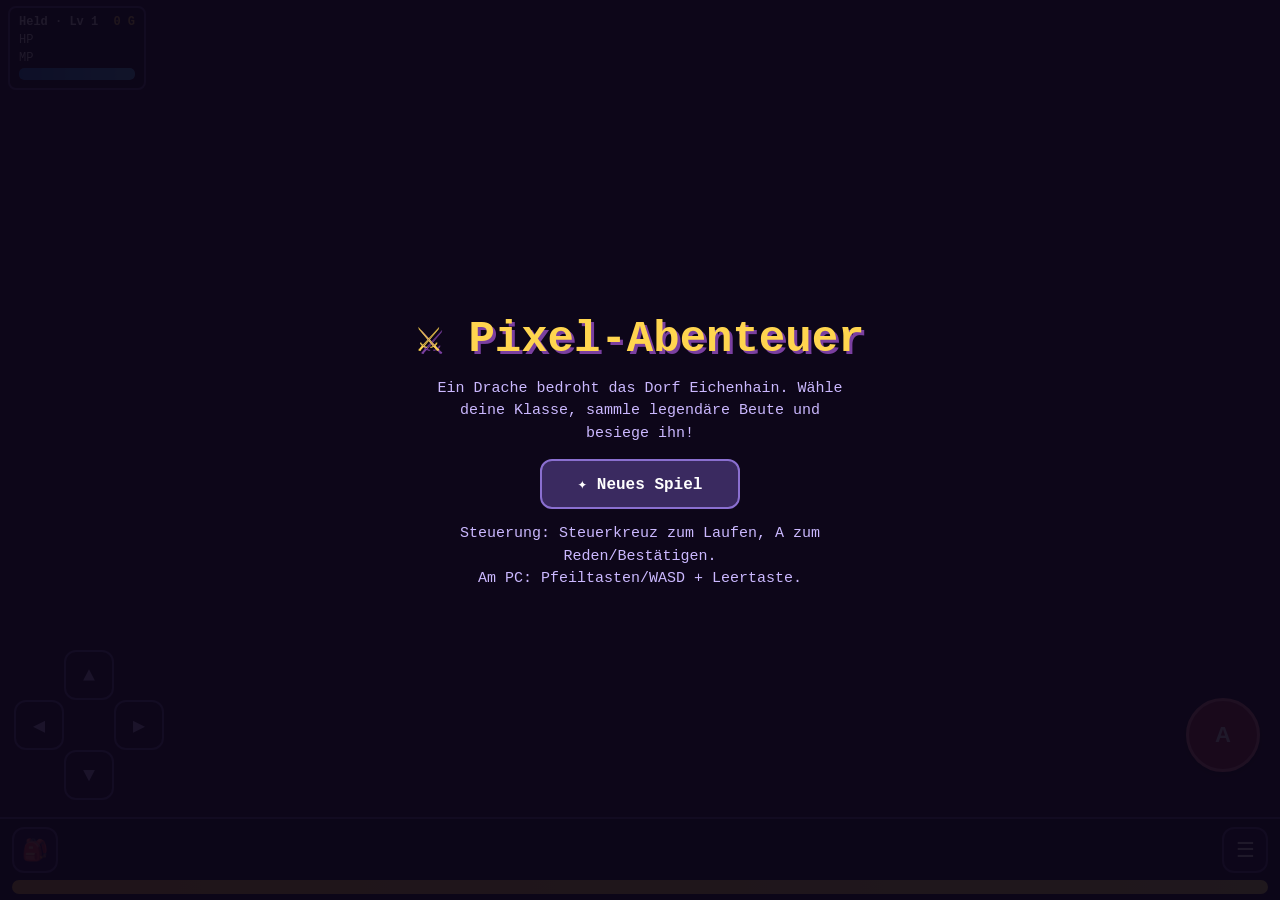
<file: rpg/index.html>
<!DOCTYPE html>
<html lang="de">
<head>
<meta charset="UTF-8">
<meta name="viewport" content="width=device-width, initial-scale=1, maximum-scale=1, user-scalable=no, viewport-fit=cover">
<meta name="theme-color" content="#1a1226">
<meta name="apple-mobile-web-app-capable" content="yes">
<meta name="apple-mobile-web-app-status-bar-style" content="black-translucent">
<title>Pixel-Abenteuer – Fantasy RPG</title>
<style>
  * { margin:0; padding:0; box-sizing:border-box; -webkit-tap-highlight-color:transparent; }
  html, body { height:100%; overflow:hidden; background:#1a1226; touch-action:none; overscroll-behavior:none;
    font-family:"Courier New", ui-monospace, monospace; user-select:none; -webkit-user-select:none; }
  #game { position:fixed; inset:0; width:100%; height:100%; display:block; image-rendering:pixelated; }

  /* ---------- HUD ---------- */
  #hud { position:fixed; top:0; left:0; right:0; padding:calc(6px + env(safe-area-inset-top)) 8px 6px 8px;
    display:flex; align-items:flex-start; gap:8px; pointer-events:none; z-index:5; }
  #hudBox { background:rgba(10,6,20,.78); border:2px solid #5d4a8a; border-radius:8px; padding:5px 9px;
    color:#fff; font-size:12px; line-height:1.5; min-width:138px; }
  #hudBox .bar { position:relative; height:12px; border-radius:5px; background:#33244d; overflow:hidden; margin:1px 0 3px 0; }
  #hudBox .bar i { display:block; height:100%; border-radius:5px; transition:width .25s; }
  .pct { position:absolute; inset:0; display:flex; align-items:center; justify-content:center;
    font-size:9px; font-weight:bold; color:#fff; text-shadow:0 1px 2px rgba(0,0,0,.95), 0 0 3px rgba(0,0,0,.8);
    pointer-events:none; }
  #hpBar i { background:linear-gradient(90deg,#e53935,#ff7043); }
  #mpBar i { background:linear-gradient(90deg,#1e88e5,#4fc3f7); }
  #xpBar i { background:linear-gradient(90deg,#fbc02d,#ffee58); }
  #hudTop { display:flex; justify-content:space-between; gap:10px; font-weight:bold; }
  #hudGold { color:#ffd54f; }
  /* ---------- Untere Leiste (Inventar links, Menü rechts, XP-Streifen darunter) ---------- */
  #bottomBar { position:fixed; left:0; right:0; bottom:0; z-index:6; display:flex; flex-direction:column; gap:7px;
    padding:8px calc(12px + env(safe-area-inset-right)) calc(6px + env(safe-area-inset-bottom)) calc(12px + env(safe-area-inset-left));
    background:rgba(10,6,20,.88); border-top:2px solid #5d4a8a; }
  #barBtns { display:flex; justify-content:space-between; align-items:center; gap:10px; }
  #barBtns button { width:46px; height:46px; padding:0; border-radius:12px; border:2px solid #5d4a8a;
    background:rgba(30,18,56,.92); color:#fff; font-size:21px; font-family:inherit;
    display:flex; align-items:center; justify-content:center; }
  #barBtns button:active { background:rgba(120,90,220,.6); }
  #xpBarBottom { position:relative; width:100%; height:14px; border-radius:7px; background:#33244d; overflow:hidden; }
  #xpBarBottom i { display:block; height:100%; background:linear-gradient(90deg,#fbc02d,#ffee58); transition:width .25s; }
  #xpBarBottom .pct { font-size:10px; }

  /* ---------- Touch-Steuerung ---------- */
  #controls { position:fixed; inset:0; pointer-events:none; z-index:5; }
  #dpad { position:absolute; left:calc(14px + env(safe-area-inset-left)); bottom:calc(100px + env(safe-area-inset-bottom));
    width:150px; height:150px; }
  .dbtn { position:absolute; width:50px; height:50px; pointer-events:auto;
    background:rgba(20,12,40,.65); border:2px solid #6a55a0; border-radius:12px;
    color:#cbb8ff; font-size:20px; display:flex; align-items:center; justify-content:center; }
  .dbtn:active, .dbtn.on { background:rgba(120,90,220,.75); color:#fff; }
  #dUp    { left:50px; top:0; }
  #dDown  { left:50px; top:100px; }
  #dLeft  { left:0;  top:50px; }
  #dRight { left:100px; top:50px; }
  #btnA { position:absolute; right:calc(20px + env(safe-area-inset-right)); bottom:calc(128px + env(safe-area-inset-bottom));
    width:74px; height:74px; border-radius:50%; pointer-events:auto;
    background:rgba(220,60,80,.78); border:3px solid #ff8a9a; color:#fff; font-size:22px; font-weight:bold;
    box-shadow:0 3px 12px rgba(0,0,0,.5); }
  #btnA:active { background:rgba(255,90,110,.95); transform:scale(.95); }

  /* ---------- Overlays / Boxen ---------- */
  .panel { background:#221638; border:3px solid #7a5fc0; border-radius:14px; color:#f0e9ff;
    box-shadow:0 8px 30px rgba(0,0,0,.6); }
  #dialog { position:fixed; left:50%; transform:translateX(-50%); bottom:calc(98px + env(safe-area-inset-bottom));
    width:min(560px, calc(100% - 20px)); padding:12px 14px; font-size:15px; line-height:1.45;
    display:none; z-index:20; }
  #dialog .who { color:#ffd54f; font-weight:bold; margin-bottom:3px; font-size:13px; }
  #dialog .next { text-align:right; color:#a99ad4; font-size:12px; margin-top:4px; animation:blink 1s infinite; }
  @keyframes blink { 50% { opacity:.25; } }
  #dChoices { display:none; flex-direction:column; gap:6px; margin-top:9px; }
  #dChoices button { padding:10px 12px; font-size:14px; font-weight:bold; border-radius:10px;
    border:2px solid #8a6fd0; background:#3a2a60; color:#fff; font-family:inherit; }
  #dChoices button:active { background:#5a3fa0; }

  /* ---------- Auftrags-Box (links, antippbar -> Auto-Wegfindung) ---------- */
  #questTracker { position:fixed; left:calc(6px + env(safe-area-inset-left)); top:calc(92px + env(safe-area-inset-top));
    width:33vw; max-width:236px; min-width:148px; max-height:25vh; overflow-y:auto; z-index:6;
    background:rgba(10,6,20,.82); border:2px solid #5d4a8a; border-radius:9px; padding:5px 6px;
    display:none; flex-direction:column; gap:4px; }
  #questTracker .qt-head { font-size:10px; color:#ffd54f; font-weight:bold; letter-spacing:.5px; padding:0 1px; }
  #questTracker .qt-row { background:rgba(40,26,72,.9); border:1px solid #6a55a0; border-radius:6px;
    padding:4px 6px; font-size:11.5px; line-height:1.25; color:#f0e9ff; cursor:pointer; }
  #questTracker .qt-row:active { background:rgba(120,90,220,.6); }
  #questTracker .qt-row .qt-sub { display:block; font-size:10px; color:#a99ad4; margin-top:1px; }
  #questTracker .qt-row.qt-ready { border-color:#ffd54f; }
  #questTracker .qt-row.qt-ready .qt-sub { color:#ffd54f; }
  #questTracker .qt-row.qt-going { border-color:#7ec8ff; background:rgba(40,60,100,.9); }
  #questTracker .qt-hint { font-size:9.5px; color:#7ec8ff; text-align:center; }

  #battleUI { position:fixed; left:50%; transform:translateX(-50%); bottom:calc(94px + env(safe-area-inset-bottom));
    width:min(560px, calc(100% - 16px)); padding:10px; display:none; z-index:20; }
  #bLog { font-size:14px; line-height:1.4; min-height:40px; margin-bottom:8px; color:#fff; }
  #bBtns { display:grid; grid-template-columns:1fr 1fr; gap:8px; }
  #bBtns button { padding:12px 6px; font-size:15px; font-weight:bold; border-radius:10px;
    border:2px solid #8a6fd0; background:#3a2a60; color:#fff; font-family:inherit; }
  #bBtns button:active { background:#5a3fa0; }
  #bBtns button:disabled { opacity:.4; }
  #bBtns button .sub { display:block; font-size:11px; font-weight:normal; color:#a99ad4; }

  .screen { position:fixed; inset:0; z-index:30; display:none; flex-direction:column; align-items:center;
    justify-content:center; gap:14px; background:rgba(12,6,24,.92); color:#fff; text-align:center; padding:20px;
    overflow-y:auto; }
  .screen h1 { font-size:clamp(28px, 8vw, 44px); color:#ffd54f; text-shadow:3px 3px 0 #7a3fa0; }
  .screen h2 { font-size:clamp(20px, 6vw, 30px); }
  .screen p { color:#cbb8ff; max-width:430px; font-size:15px; line-height:1.5; }
  .screen button, #menuUI button, #shopUI button, #invUI button { padding:13px 22px; font-size:16px; font-weight:bold;
    border-radius:12px; border:2px solid #8a6fd0; background:#3a2a60; color:#fff; font-family:inherit; min-width:200px; }
  .screen button:active { background:#5a3fa0; }
  .screen button.danger { border-color:#d05f6f; background:#5e2535; }

  /* Klassenwahl */
  .classCard { display:block; width:min(420px, calc(100% - 8px)); text-align:left; padding:12px 16px !important; }
  .classCard b { font-size:18px; }
  .classCard .cdesc { font-weight:normal; font-size:13px; color:#cbb8ff; line-height:1.4; margin-top:4px; }
  .classCard .cstats { font-weight:normal; font-size:12px; color:#a99ad4; margin-top:4px; }
  .cprev { width:58px; height:82px; flex:0 0 auto; background:rgba(0,0,0,.28); border-radius:10px; }

  #menuUI, #shopUI { position:fixed; left:50%; top:50%; transform:translate(-50%,-50%);
    width:min(440px, calc(100% - 24px)); max-height:84vh; overflow-y:auto; padding:16px; display:none; z-index:25; }
  #menuUI h3, #shopUI h3 { color:#ffd54f; margin-bottom:10px; text-align:center; font-size:18px; }
  #menuUI .stats { font-size:13px; line-height:1.7; background:rgba(0,0,0,.25); border-radius:8px; padding:8px 12px; margin-bottom:10px; }
  #menuUI button, #shopUI button, #invUI button { width:100%; margin-top:8px; min-width:0; }

  /* ---------- Vollbild-Inventar ---------- */
  #invUI { position:fixed; inset:0; display:none; flex-direction:column; z-index:25; border-radius:0; border:none;
    padding:calc(8px + env(safe-area-inset-top)) 10px calc(10px + env(safe-area-inset-bottom)); overflow:hidden; }
  #invHead { display:flex; align-items:center; justify-content:space-between; gap:8px; margin-bottom:8px; }
  #invHead h3 { color:#ffd54f; font-size:18px; margin:0; }
  #invHead .gold { color:#ffd54f; font-weight:bold; font-size:14px; flex:1; text-align:right; }
  #invHead button { width:auto; margin:0; min-width:0; padding:8px 14px; font-size:15px; }
  #invTop { flex:1 1 50%; min-height:0; display:flex; gap:8px; }
  #invStats { flex:0 0 32%; min-width:0; background:rgba(0,0,0,.25); border-radius:10px; padding:8px;
    font-size:12px; line-height:1.65; overflow-y:auto; }
  #invStats b { color:#ffd54f; }
  #invStats button { padding:7px 4px; font-size:12px; margin-top:6px; }
  #invChar { flex:1; min-width:0; display:flex; gap:6px; background:rgba(0,0,0,.18); border-radius:10px; padding:6px; }
  .eqCol { display:flex; flex-direction:column; gap:6px; }
  #invUI .eqSlot { width:52px; flex:1 1 0; min-height:0; min-width:0; margin:0; padding:2px; border-radius:10px;
    background:rgba(0,0,0,.3); border:2px solid #4a3a72; display:flex; flex-direction:column;
    align-items:center; justify-content:center; font-size:17px; line-height:1.15; }
  #invUI .eqSlot .sl { font-size:8.5px; color:#a99ad4; font-weight:normal; }
  #invUI .eqSlot.empty { opacity:.55; }
  #invUI .eqSlot:active, #invUI .bagTile:active { background:rgba(120,90,220,.3); }
  #invHeroCv { flex:1; min-width:0; height:100%; object-fit:contain; }
  #invGrid { flex:1 1 50%; min-height:0; margin-top:8px; display:grid;
    grid-template-columns:repeat(6,1fr); grid-template-rows:repeat(4,1fr); gap:6px; }
  #invUI .bagTile { min-width:0; margin:0; padding:0; border-radius:10px; background:rgba(0,0,0,.3);
    border:2px solid #4a3a72; font-size:21px; display:flex; align-items:center; justify-content:center;
    position:relative; }
  #invUI .bagTile.empty { opacity:.35; }
  #invUI .bagTile .lv { position:absolute; right:3px; bottom:1px; font-size:9px; color:#a99ad4; font-weight:normal; }
  #invUI #invHead button { width:auto; margin:0; min-width:0; padding:8px 14px; font-size:15px; }
  #invDetail { position:absolute; inset:0; z-index:5; display:flex; align-items:center; justify-content:center;
    background:rgba(8,4,18,.72); padding:14px; }
  #invDetail .box { width:min(420px, 100%); max-height:92%; overflow-y:auto; padding:14px;
    background:#221638; border:3px solid #7a5fc0; border-radius:14px; }
  .itemRow { display:flex; justify-content:space-between; align-items:center; gap:8px; margin-top:8px; }
  .itemRow .info { flex:1; font-size:13px; line-height:1.35; }
  .itemRow .info b { font-size:14px; }
  .itemRow button { width:auto !important; margin:0 !important; padding:10px 14px; white-space:nowrap; }
  .muted { color:#a99ad4; font-size:12px; }
  .tabs { display:flex; gap:8px; margin-bottom:6px; }
  .tabs button { flex:1; padding:9px 4px !important; font-size:14px !important; margin-top:0 !important; opacity:.55; }
  .tabs button.active { opacity:1; border-color:#ffd54f; }
  .slotLabel { margin-top:10px; font-size:12px; color:#a99ad4; border-bottom:1px solid #4a3a72; padding-bottom:2px; }
  .invItem { display:flex; align-items:center; gap:8px; padding:8px 6px; border-radius:8px; margin-top:4px;
    background:rgba(0,0,0,.2); font-size:14px; }
  .invItem:active { background:rgba(120,90,220,.3); }
  .invItem .nm { flex:1; line-height:1.3; }
  .invItem .tag { font-size:11px; color:#a99ad4; }
  .statLine { display:flex; justify-content:space-between; font-size:14px; padding:2px 0; }
  .diffUp { color:#6fe07a; } .diffDown { color:#ff7a7a; }
  #shopGold, #invCap { text-align:center; color:#ffd54f; font-weight:bold; margin-bottom:4px; }
</style>
</head>
<body>
<canvas id="game"></canvas>

<div id="hud">
  <div id="hudBox">
    <div id="hudTop"><span id="hudName">Held · Lv 1</span><span id="hudGold">0 G</span></div>
    <div>HP <span id="hpTxt"></span></div>
    <div>MP <span id="mpTxt"></span></div><div class="bar" id="mpBar"><i></i><span class="pct" id="mpPct"></span></div>
  </div>
</div>
<div id="bottomBar">
  <div id="barBtns">
    <button id="btnInv">🎒</button>
    <button id="btnMenu">☰</button>
  </div>
  <div id="xpBarBottom"><i></i><span class="pct" id="xpPct"></span></div>
</div>

<div id="controls">
  <div id="dpad">
    <div class="dbtn" id="dUp">▲</div>
    <div class="dbtn" id="dLeft">◀</div>
    <div class="dbtn" id="dRight">▶</div>
    <div class="dbtn" id="dDown">▼</div>
  </div>
  <button id="btnA">A</button>
</div>

<div id="dialog" class="panel">
  <div class="who" id="dWho"></div>
  <div id="dText"></div>
  <div id="dChoices"></div>
  <div class="next" id="dNext">▼ weiter</div>
</div>

<div id="questTracker"></div>

<div id="battleUI" class="panel">
  <div id="bLog"></div>
  <div id="bBtns"></div>
</div>

<div id="menuUI" class="panel"></div>
<div id="shopUI" class="panel"></div>
<div id="invUI" class="panel"></div>

<div class="screen" id="titleScreen">
  <h1>⚔ Pixel-Abenteuer</h1>
  <p>Ein Drache bedroht das Dorf Eichenhain. Wähle deine Klasse, sammle legendäre Beute und besiege ihn!</p>
  <button id="btnContinue" style="display:none">▶ Fortsetzen</button>
  <button id="btnNew">✦ Neues Spiel</button>
  <p class="muted">Steuerung: Steuerkreuz zum Laufen, A zum Reden/Bestätigen.<br>Am PC: Pfeiltasten/WASD + Leertaste.</p>
</div>

<div class="screen" id="classScreen">
  <h2 id="classTitle">Wähle deine Klasse</h2>
  <div id="classCards" style="display:flex;flex-direction:column;gap:10px;align-items:center;width:100%"></div>
</div>

<div class="screen" id="gameoverScreen">
  <h2>💀 Besiegt …</h2>
  <p>Dunkelheit umfängt dich. Doch die Dorfbewohner finden dich und tragen dich zurück nach Eichenhain. Die Hälfte deines Goldes ist verloren.</p>
  <button id="btnRespawn">Aufstehen</button>
</div>

<div class="screen" id="victoryScreen">
  <h1>🏆 Sieg!</h1>
  <p>Der Drache ist besiegt! Eichenhain ist gerettet und dein Name wird in den Liedern der Barden weiterleben. Du kannst die Welt weiter erkunden.</p>
  <button id="btnVictoryOk">Weiterspielen</button>
</div>

<script>
'use strict';
/* ============================================================
   Pixel-Abenteuer v3 – Mobile-Fantasy-RPG in einer Datei.
   Klassen (Krieger/Magier/Schurke), prozedurales Loot mit
   Raritätsstufen, Inventar mit 4 Ausrüstungs-Slots, Oberwelt-
   Erkundung + rundenbasierte Kämpfe mit Statuseffekten.
   Held & NPCs sind keine Pixel-Sprites mehr, sondern weich
   gezeichnete Figuren mit Skelett-Animation (Atmen, Blinzeln,
   Gehen, Angriff, Zaubern). Speicherung in localStorage.
   Keine externen Assets.
   ============================================================ */

// ---------- Grund-Setup ----------
const cv = document.getElementById('game');
const cx = cv.getContext('2d');
let W = 0, H = 0, TS = 40, DPR = 1;

function resize() {
  DPR = Math.min(window.devicePixelRatio || 1, 3);
  W = window.innerWidth; H = window.innerHeight;
  cv.width = Math.round(W * DPR); cv.height = Math.round(H * DPR);
  cx.setTransform(DPR, 0, 0, DPR, 0, 0);
  cx.imageSmoothingEnabled = false;
  TS = Math.max(30, Math.min(56, Math.floor(Math.min(W, H) / 9)));
}
window.addEventListener('resize', resize);
resize();

const clamp = (v, a, b) => Math.max(a, Math.min(b, v));
const rnd = (a, b) => a + Math.random() * (b - a);
const irnd = (a, b) => Math.floor(rnd(a, b + 1));
const pick = arr => arr[Math.floor(Math.random() * arr.length)];
// deterministisches „Rauschen" pro Kachel für Deko-Variation
const noise = (x, y) => { const n = Math.sin(x * 127.1 + y * 311.7) * 43758.5453; return n - Math.floor(n); };
let uidCounter = 0;
const uid = () => Date.now().toString(36) + '-' + (uidCounter++).toString(36) + Math.floor(Math.random() * 1e4).toString(36);

// ---------- Sound (WebAudio, winzige Retro-Töne) ----------
let audio = null, soundOn = true;
function ac() { if (!audio) { try { audio = new (window.AudioContext || window.webkitAudioContext)(); } catch (e) {} } return audio; }
function beep(freq, dur, type, vol, slide) {
  if (!soundOn) return; const a = ac(); if (!a) return;
  try {
    const o = a.createOscillator(), g = a.createGain();
    o.type = type || 'square'; o.frequency.value = freq;
    if (slide) o.frequency.exponentialRampToValueAtTime(Math.max(30, freq + slide), a.currentTime + dur);
    g.gain.value = vol || 0.05;
    g.gain.exponentialRampToValueAtTime(0.0001, a.currentTime + dur);
    o.connect(g).connect(a.destination); o.start(); o.stop(a.currentTime + dur);
  } catch (e) {}
}
const sfx = {
  select: () => beep(660, .08, 'square', .05),
  step:   () => beep(220, .03, 'triangle', .02),
  hit:    () => beep(140, .15, 'sawtooth', .07, -60),
  hurt:   () => beep(90, .25, 'sawtooth', .08, -40),
  magic:  () => { beep(500, .12, 'square', .05, 600); setTimeout(() => beep(900, .15, 'square', .05, 400), 90); },
  heal:   () => { beep(520, .1, 'sine', .06); setTimeout(() => beep(780, .15, 'sine', .06), 100); },
  gold:   () => { beep(880, .07, 'square', .05); setTimeout(() => beep(1320, .1, 'square', .05), 70); },
  loot:   () => [660, 880, 1175].forEach((f, i) => setTimeout(() => beep(f, .1, 'square', .05), i * 90)),
  equip:  () => beep(340, .12, 'triangle', .06, 120),
  level:  () => [523, 659, 784, 1047].forEach((f, i) => setTimeout(() => beep(f, .14, 'square', .06), i * 110)),
  lose:   () => [330, 262, 196, 131].forEach((f, i) => setTimeout(() => beep(f, .25, 'triangle', .07), i * 200)),
  win:    () => [523, 523, 523, 659, 784, 1047].forEach((f, i) => setTimeout(() => beep(f, .15, 'square', .06), i * 120)),
  flee:   () => beep(400, .2, 'triangle', .05, 300),
  poison: () => beep(260, .2, 'sawtooth', .05, -120),
};

// ---------- Karten ----------
// Kachel-Legende:
//  t Baum  . Gras  , hohes Gras (Kämpfe)  f Blumen  p Weg  w Wasser
//  b Hauswand  d Tür (Deko)  # Fels  c Höhlenboden (Kämpfe)  s Steinboden  l Lava
const BLOCKED = new Set(['t', 'w', 'b', 'd', '#', 'l']);

const MAPS = {
  dorf: {
    name: 'Dorf Eichenhain', border: 't', zone: 'dorf',
    tiles: [
      'tttttttttttttttttttt',
      't.f..........f.....t',
      't.bbb...bbb...bbb..t',
      't.bdb...bdb...bdb..t',
      't..p.....p.....p...t',
      't..ppppppppppppp...t',
      't.f....p.....p..f..t',
      't......p.....p.....t',
      'tww....p.....p...wwt',
      'tww....ppppppp...wwt',
      't.........p........t',
      't..t......p....t...t',
      't...f.....p...f....t',
      'ttttttttttpttttttttt',
    ],
    portals: [{ x: 10, y: 13, to: 'wald', tx: 11, ty: 1 }],
    npcs: [
      { id: 'haendler', x: 3, y: 4, kind: 'shop', name: 'Händler Bodo', fig: 'bodo' },
      { id: 'wirtin',   x: 9, y: 4, kind: 'inn',  name: 'Wirtin Greta', fig: 'greta' },
      { id: 'aeltester',x: 15, y: 4, kind: 'elder', name: 'Ältester Alrik', fig: 'alrik' },
      { id: 'telestein', x: 10, y: 5, kind: 'teleport', name: '✨ Teleport-Stein' },
    ],
    encounters: null,
  },
  wald: {
    name: 'Finsterwald', border: 't', zone: 'wald',
    tiles: [
      'tttttttttttptttttttttt',
      't,,,..t....p...t..,,,t',
      't,,....,,..p..,,...,,t',
      't...t..,,..p..,,..t..t',
      't.,,...t...p....,,...t',
      't.,,......pp..t.,,...t',
      't....t....p..........t',
      'tt..,,,...p...,,,..t.t',
      't...,,,...p...,,,....t',
      't.t.......p.......t..t',
      't....,,...pp....,....t',
      't..t.,,....p..t.,,...t',
      'tww........p....,,..wt',
      'twww...t...p.........t',
      't......,,..ppppppp...t',
      't.,,...,,........p..#t',
      't.,,......t..,,..p..#t',
      't....t.......,,..ppp#t',
      't..............t...##t',
      'tttttttttttttttttttttt',
    ],
    portals: [
      { x: 11, y: 0, to: 'dorf', tx: 10, ty: 12 },
      { x: 19, y: 17, to: 'hoehle', tx: 2, ty: 1 },
    ],
    npcs: [],
    encounters: { chance: 0.13, list: ['schleim', 'wolf', 'pilz'], onTiles: new Set([',']), ilvl: [1, 3] },
  },
  hoehle: {
    name: 'Schattenhöhle', border: '#', zone: 'hoehle',
    tiles: [
      '####################',
      '#sc......#.....c...#',
      '#..####..#..##...#.#',
      '#..#..#.....##.....#',
      '#..#..#..#......##.#',
      '#.....#..####.c.##.#',
      '#.##..#.....#......#',
      '#..#..####..#..###.#',
      '#..#.....#..#..#...#',
      '#..###...#..#..#.###',
      '#....#..##..#......#',
      '#.c..#..#...####...#',
      '#....#..#..........#',
      '###..#..#..####..###',
      '#....#......#......#',
      '#..###..##..#..##..#',
      '#.......##..#..##.s#',
      '####################',
    ],
    portals: [
      { x: 1, y: 1, to: 'wald', tx: 18, ty: 17 },
      { x: 18, y: 16, to: 'hort', tx: 6, ty: 9 },
    ],
    npcs: [],
    encounters: { chance: 0.14, list: ['fledermaus', 'skelett', 'troll'], onTiles: new Set(['.', 'c']), ilvl: [4, 7] },
    floor: '.',
  },
  hort: {
    name: 'Drachenhort', border: '#', zone: 'hort',
    tiles: [
      '######G######',
      '#lll.....lll#',
      '#ll.......ll#',
      '#...........#',
      '#...........#',
      '#l.........l#',
      '#l.........l#',
      '#...........#',
      '#...........#',
      '#lll.s.s.lll#',
      '#############',
    ],
    portals: [{ x: 6, y: 9, to: 'hoehle', tx: 17, ty: 16 }],
    npcs: [{ id: 'drache', x: 6, y: 3, kind: 'boss', name: '???', sprite: 'drache' }],
    encounters: null,
    floor: '.',
  },
  ruinen: {
    name: 'Ruinen des alten Reichs', border: '#', zone: 'ruinen', floor: '.',
    tiles: [
      '#######################',
      '#.....................#',
      '#.cc.........cc......#',
      '#.....................#',
      '#......cc.....cc.....#',
      '#.....................#',
      '#.cc.........cc......#',
      '#.....................#',
      '#......cc.....cc.....#',
      '#.....................#',
      '#.cc.........cc......#',
      '#.....................#',
      '#......cc.....cc.....#',
      '#.....................#',
      '#..........s.........#',
      '#######################',
    ],
    portals: [{ x: 11, y: 14, to: 'hort', tx: 6, ty: 2 }],
    npcs: [],
    encounters: { chance: 0.15, list: ['skelett', 'troll'], onTiles: new Set(['.', 'c']), ilvl: [9, 13] },
  },
};
// Zeilen auf Kartenbreite auffüllen (Sicherheitsnetz)
for (const m of Object.values(MAPS)) {
  m.w = Math.max(...m.tiles.map(r => r.length));
  m.h = m.tiles.length;
  m.tiles = m.tiles.map(r => r.padEnd(m.w, m.border));
}
function tileAt(map, x, y) {
  if (x < 0 || y < 0 || x >= map.w || y >= map.h) return map.border;
  return map.tiles[y][x];
}

// ---------- Gegner (Werte für Gear-Power des Helden ausgelegt) ----------
const ENEMIES = {
  schleim:    { name: 'Schleim',          hp: 16,  atk: 5,  def: 1,  xp: 8,   gold: [4, 8] },
  wolf:       { name: 'Grauwolf',         hp: 28,  atk: 8,  def: 2,  xp: 14,  gold: [7, 13] },
  pilz:       { name: 'Knurrpilz',        hp: 24,  atk: 6,  def: 4,  xp: 12,  gold: [6, 11] },
  fledermaus: { name: 'Riesenfledermaus', hp: 28,  atk: 11, def: 2,  xp: 18,  gold: [9, 16] },
  skelett:    { name: 'Skelettkrieger',   hp: 44,  atk: 14, def: 7,  xp: 26,  gold: [14, 24] },
  troll:      { name: 'Höhlentroll',      hp: 64,  atk: 17, def: 9,  xp: 40,  gold: [22, 38] },
  drache:     { name: 'Drache Varganor',  hp: 190, atk: 22, def: 12, xp: 250, gold: [280, 320], boss: true },
};

// ---------- Klassen ----------
const CLASSES = {
  krieger: {
    name: 'Krieger', icon: '⚔',
    desc: 'Stahl und Sturheit. Hält gewaltig viel aus und teilt mit Schwert oder Axt kräftig aus.',
    base: { hp: 38, mp: 8, atk: 8, def: 4 },
    growth: { hp: 9, mp: 2, atk: 2, def: 2 },
    crit: 5, dodge: 3,
    weapons: ['schwert', 'axt'], startWeapon: 'schwert',
    skills: ['wuchtschlag', 'kampfschrei', 'klingensturm'],
  },
  magier: {
    name: 'Magier', icon: '🔮',
    desc: 'Meister der Elemente. Wenig Rüstung, dafür verheerende Zauber und Heilung.',
    base: { hp: 26, mp: 20, atk: 6, def: 2 },
    growth: { hp: 6, mp: 5, atk: 2, def: 1 },
    crit: 5, dodge: 3,
    weapons: ['stab'], startWeapon: 'stab',
    skills: ['feuerball', 'heilung', 'blitzsturm'],
  },
  schurke: {
    name: 'Schurke', icon: '🗡',
    desc: 'Schnell und tödlich. Hohe Kritisch- und Ausweichchance, Gift auf der Klinge.',
    base: { hp: 30, mp: 12, atk: 7, def: 3 },
    growth: { hp: 7, mp: 3, atk: 2, def: 1 },
    crit: 15, dodge: 10,
    weapons: ['dolch'], startWeapon: 'dolch',
    skills: ['giftklinge', 'schattenschritt', 'meucheln'],
  },
};

// ---------- Skills ----------
const SKILLS = {
  wuchtschlag:     { name: 'Wuchtschlag', icon: '💥', mp: 4, lvl: 1, type: 'dmg', power: 1.7,
    log: n => '💥 Wuchtschlag trifft ' + n },
  kampfschrei:     { name: 'Kampfschrei', icon: '📢', mp: 5, lvl: 4, type: 'buff', mult: 1.4, turns: 3,
    info: 'ATK +40 % für 3 Runden' },
  klingensturm:    { name: 'Klingensturm', icon: '🌀', mp: 9, lvl: 8, type: 'dmg', power: 2.6,
    log: n => '🌀 Klingensturm zerfetzt ' + n },
  feuerball:       { name: 'Feuerball', icon: '🔥', mp: 4, lvl: 1, type: 'dmg', power: 1.7, magic: true,
    log: n => '🔥 Dein Feuerball verbrennt ' + n },
  heilung:         { name: 'Heilung', icon: '💚', mp: 5, lvl: 3, type: 'heal', power: 0.45,
    info: 'heilt 45 % deiner HP' },
  blitzsturm:      { name: 'Blitzsturm', icon: '⚡', mp: 9, lvl: 7, type: 'dmg', power: 2.5, magic: true,
    log: n => '⚡ Der Blitzsturm durchzuckt ' + n },
  giftklinge:      { name: 'Giftklinge', icon: '☠', mp: 4, lvl: 1, type: 'dmg', power: 1.2, poison: 3,
    log: n => '☠ Giftklinge trifft ' + n, info: 'vergiftet 3 Runden' },
  schattenschritt: { name: 'Schattenschritt', icon: '👤', mp: 3, lvl: 4, type: 'evade',
    info: 'nächster Gegnerangriff verfehlt' },
  meucheln:        { name: 'Meucheln', icon: '🩸', mp: 7, lvl: 8, type: 'dmg', power: 1.6, critBonus: 50,
    log: n => '🩸 Du meuchelst ' + n, info: '+50 % Kritchance' },
};
const classSkills = () => CLASSES[G.cls].skills.map(id => SKILLS[id]);

// ---------- Gear: Raritäten, Basistypen, Affixe, Generator ----------
const RARITIES = [
  { name: 'Gewöhnlich', color: '#c0c0c8', mult: 1.0,  affixes: 0, weight: 55, valueMult: 1 },
  { name: 'Selten',     color: '#58a8ff', mult: 1.25, affixes: 1, weight: 28, valueMult: 2.2 },
  { name: 'Episch',     color: '#bf72ff', mult: 1.55, affixes: 2, weight: 13, valueMult: 4 },
  { name: 'Legendär',   color: '#ffa033', mult: 2.0,  affixes: 3, weight: 4,  valueMult: 7 },
];
const SLOTS = { waffe: 'Waffe', helm: 'Helm', brust: 'Brust', schultern: 'Schultern',
  handschuhe: 'Handschuhe', guertel: 'Gürtel', stiefel: 'Stiefel', halskette: 'Halskette', ring: 'Ring' };
// Ausrüstungs-Schlüssel am Charakter (zwei Ring-Plätze teilen sich den Item-Slot 'ring')
const EQUIP_SLOTS = ['waffe', 'helm', 'brust', 'schultern', 'handschuhe', 'guertel', 'stiefel', 'halskette', 'ring1', 'ring2'];
const slotKeyName = k => k === 'ring1' ? 'Ring 1' : k === 'ring2' ? 'Ring 2' : SLOTS[k];
const BASES = {
  schwert:    { label: 'schwert',  slot: 'waffe', cls: 'krieger', icon: '🗡', main: 'atk', scale: 2.2 },
  axt:        { label: 'axt',      slot: 'waffe', cls: 'krieger', icon: '🪓', main: 'atk', scale: 2.4 },
  stab:       { label: 'stab',     slot: 'waffe', cls: 'magier',  icon: '🪄', main: 'atk', scale: 2.2, bonus: 'mp' },
  dolch:      { label: 'dolch',    slot: 'waffe', cls: 'schurke', icon: '🔪', main: 'atk', scale: 2.0, bonus: 'crit' },
  helm:       { label: 'helm',     slot: 'helm',  cls: null, icon: '🪖', main: 'def', scale: 0.9 },
  brust:      { label: 'brustpanzer',      slot: 'brust',      cls: null, icon: '🛡', main: 'def', scale: 1.6 },
  schultern:  { label: 'schulterplatten',  slot: 'schultern',  cls: null, icon: '🦾', main: 'def', scale: 0.8, bonus: 'hp' },
  handschuhe: { label: 'handschuhe',       slot: 'handschuhe', cls: null, icon: '🧤', main: 'atk', scale: 0.7 },
  guertel:    { label: 'gürtel',           slot: 'guertel',    cls: null, icon: '🪢', main: 'hp',  scale: 1.6 },
  stiefel:    { label: 'stiefel',          slot: 'stiefel',    cls: null, icon: '🥾', main: 'def', scale: 0.7, bonus: 'dodge' },
  halskette:  { label: 'halskette',        slot: 'halskette',  cls: null, icon: '📿', main: 'hp',  scale: 3.0 },
  ring:       { label: 'ring',             slot: 'ring',       cls: null, icon: '💍', main: 'atk', scale: 0.8, bonus: 'crit' },
};
// Material-Vorsilben nach Item-Level (Waffe / Rüstungsteile / Amulett)
const MATS = [
  { max: 3,  w: 'Holz',    a: 'Leder',   am: 'Bernstein' },
  { max: 6,  w: 'Eisen',   a: 'Ketten',  am: 'Silber' },
  { max: 9,  w: 'Stahl',   a: 'Stahl',   am: 'Gold' },
  { max: 99, w: 'Drachen', a: 'Drachen', am: 'Drachen' },
];
const AFFIXES = [
  { stat: 'atk',   suffix: 'der Stärke',   perIlvl: 0.8, min: 1, max: 99, fmt: v => '+' + v + ' ATK' },
  { stat: 'def',   suffix: 'der Abwehr',   perIlvl: 0.6, min: 1, max: 99, fmt: v => '+' + v + ' DEF' },
  { stat: 'hp',    suffix: 'der Bärin',    perIlvl: 2.5, min: 4, max: 99, fmt: v => '+' + v + ' HP' },
  { stat: 'mp',    suffix: 'der Weisheit', perIlvl: 1.2, min: 2, max: 99, fmt: v => '+' + v + ' MP' },
  { stat: 'crit',  suffix: 'des Falken',   perIlvl: 0.5, min: 2, max: 12, fmt: v => '+' + v + ' % Krit' },
  { stat: 'dodge', suffix: 'der Katze',    perIlvl: 0.5, min: 2, max: 10, fmt: v => '+' + v + ' % Ausweichen' },
];
const STAT_FMT = {
  atk: v => '+' + v + ' Angriff', def: v => '+' + v + ' Verteidigung',
  hp: v => '+' + v + ' max. HP', mp: v => '+' + v + ' max. MP',
  crit: v => '+' + v + ' % Krit', dodge: v => '+' + v + ' % Ausweichen',
};

function rollRarity(weights) {
  const pool = weights || RARITIES.map(r => r.weight);
  const total = pool.reduce((a, b) => a + b, 0);
  let roll = Math.random() * total;
  for (let i = 0; i < pool.length; i++) { roll -= pool[i]; if (roll <= 0) return i; }
  return 0;
}
function gearName(baseId, ilvl, affix) {
  const base = BASES[baseId];
  const mat = MATS.find(m => ilvl <= m.max);
  const pre = base.slot === 'waffe' ? mat.w
    : (base.slot === 'halskette' || base.slot === 'ring') ? mat.am : mat.a;
  return pre + base.label + (affix ? ' ' + affix.suffix : '');
}
// Erzeugt ein Ausrüstungsstück. opts: { base?, slot?, rarity?, cls? }
function rollGear(ilvl, opts) {
  opts = opts || {};
  ilvl = clamp(Math.round(ilvl), 1, 12);
  let baseId = opts.base;
  if (!baseId) {
    const slot = opts.slot || pick(['waffe', 'waffe', 'brust', 'brust', 'helm', 'schultern',
      'handschuhe', 'guertel', 'stiefel', 'halskette', 'ring', 'ring']);
    const cls = opts.cls || (G ? G.cls : null);
    const candidates = Object.keys(BASES).filter(id =>
      BASES[id].slot === slot && (!BASES[id].cls || BASES[id].cls === cls));
    baseId = candidates.length ? pick(candidates) : 'brust';
  }
  const base = BASES[baseId];
  const rid = opts.rarity != null ? opts.rarity : rollRarity();
  const rar = RARITIES[rid];
  const stats = { atk: 0, def: 0, hp: 0, mp: 0, crit: 0, dodge: 0 };
  stats[base.main] += Math.max(1, Math.round(base.scale * ilvl * rar.mult * rnd(0.9, 1.1)));
  if (base.bonus) stats[base.bonus] += (base.bonus === 'crit' || base.bonus === 'dodge')
    ? 2 + Math.floor(ilvl / 3) : 2 + ilvl;
  // Affixe: unterschiedliche Werte, nicht doppelt
  const pool = AFFIXES.filter(a => a.stat !== base.main);
  const rolled = [];
  for (let i = 0; i < rar.affixes && pool.length; i++) {
    const idx = Math.floor(Math.random() * pool.length);
    const af = pool.splice(idx, 1)[0];
    stats[af.stat] += clamp(Math.round(af.perIlvl * ilvl * rnd(0.8, 1.2)), af.min, af.max);
    rolled.push(af);
  }
  const value = Math.round((8 + ilvl * 5) * rar.valueMult);
  return {
    uid: uid(), base: baseId, slot: base.slot, cls: base.cls, icon: base.icon,
    rarity: rid, ilvl, stats, value,
    name: gearName(baseId, ilvl, rolled[0]),
  };
}
const rarOf = it => RARITIES[it.rarity];
function gearStatLines(it) {
  return Object.entries(it.stats).filter(([, v]) => v > 0).map(([k, v]) => STAT_FMT[k](v));
}

// ---------- Pixel-Sprites (nur noch Monster) ----------
// Jedes Sprite: Palette (Zeichen -> Farbe) + Zeilen. '.' = transparent.
const SPRITES = {
  schleim: { pal: { a: '#52c7f0', d: '#1d7fb0', w: '#ffffff', e: '#10304a', m: '#0d5a82' }, rows: [
    '....aaaa....', '..aaaaaaaa..', '.aaaaaaaaaa.', '.aweaaaawea.', 'aaaaaaaaaaaa', 'aaaaammaaaaa', 'adaaaaaaaada', '.dddddddddd.', '..dddddddd..'] },
  wolf: { pal: { a: '#8d97a8', d: '#5a6372', w: '#ffffff', e: '#3a1010', n: '#26262e', m: '#d8e0ea' }, rows: [
    '.a........a.', '.aa......aa.', '.aaaaaaaaaa.', '.aweaaaawea.', '.aaaaaaaaaa.', '..aaannaaa..', '..aammmma...', '.daaaaaaaad.', '.dd.daad.dd.', '.d...dd...d.'] },
  pilz: { pal: { c: '#d14040', s: '#ffe9d8', b: '#e8cba0', e: '#3a2010', d: '#b08850', m: '#7a4030' }, rows: [
    '....cccc....', '..cccccccc..', '.cscccccsc..', 'cccccscccccc', 'cccccccccccc', '.bbbbbbbbbb.', '..bebbbbeb..', '..bbbmmbbb..', '..dbbbbbbd..', '...dddddd...'] },
  fledermaus: { pal: { a: '#6a4f9a', d: '#46336a', w: '#ffffff', e: '#ff4444', f: '#9a7fd0' }, rows: [
    'a....aa....a', 'aa..affa..aa', 'aaa.affa.aaa', 'aaaaaffaaaaa', 'daaaweewaaad', '.daaffffaad.', '..daaffaad..', '...d.aa.d...'] },
  skelett: { pal: { w: '#e8e4da', d: '#a8a294', e: '#101418', m: '#101418' }, rows: [
    '...wwwwww...', '..wwwwwwww..', '..wewwwwew..', '..wwwwwwww..', '...wmmmmw...', '....wwww....', '..wwwwwwww..', '.w.dwwwwd.w.', '.w..dwwd..w.', '....w..w....', '...ww..ww...'] },
  troll: { pal: { g: '#5d9444', d: '#3c6a2a', e: '#ffd540', m: '#2a3a1a', t: '#d8d2c0', b: '#7a5a30' }, rows: [
    '..gggggggg..', '.gggggggggg.', '.geggggggeg.', '.gggggggggg.', '..ggmttmgg..', '.gggggggggg.', 'gggbbbbbbggg', 'ggdbbbbbbdgg', '.gdbbbbbbdg.', '..dd.gg.dd..', '..gg....gg..', '..dd....dd..'] },
  drache: { pal: { r: '#c43a2a', d: '#8a2418', y: '#ffcf4a', e: '#ffe860', w: '#f5efe0', g: '#5a1810', f: '#ff7a30' }, rows: [
    'd...........d..', 'dd....rr....dd.', 'ddd..rrrr..ddd.', 'dddrrrrrrrrddd.', '.drrerrrrerd...', '.rrrrrrrrrrrr..', '..rryyyyyyrr...', '..rrywwwwyrr...', '.rrrryyyyrrrr..', 'rrdrrrrrrrrdrr.', 'rr.rryyyyrr.rr.', '...rrryyrrr....', '...dd.rr.dd....', '..ddd.rr.ddd...', '......ff.......'] },
};

function drawSprite(g, key, x, y, size, palOver) {
  const sp = SPRITES[key]; if (!sp) return;
  const pal = palOver ? Object.assign({}, sp.pal, palOver) : sp.pal;
  const rows = sp.rows, h = rows.length, w = Math.max(...rows.map(r => r.length));
  const cell = size / Math.max(w, h);
  const ox = x + (size - w * cell) / 2, oy = y + (size - h * cell) / 2;
  for (let j = 0; j < h; j++) for (let i = 0; i < rows[j].length; i++) {
    const ch = rows[j][i]; if (ch === '.') continue;
    const col = pal[ch]; if (!col) continue;
    g.fillStyle = col;
    g.fillRect(Math.floor(ox + i * cell), Math.floor(oy + j * cell), Math.ceil(cell), Math.ceil(cell));
  }
}

// ---------- Figuren-Renderer ----------
// Held & NPCs werden aus weichen Formen (Kapseln, Kreise, Pfade) gezeichnet
// und über ein kleines Skelett zeitkontinuierlich animiert: Atmen, Blinzeln,
// Gehen, Angriff, Zaubern, Treffer-Reaktion.
if (typeof CanvasRenderingContext2D !== 'undefined' && !CanvasRenderingContext2D.prototype.roundRect) {
  CanvasRenderingContext2D.prototype.roundRect = function (x, y, w, h, r) {
    r = Math.min(Math.abs(r) || 0, Math.abs(w) / 2, Math.abs(h) / 2);
    this.moveTo(x + r, y);
    this.arcTo(x + w, y, x + w, y + h, r);
    this.arcTo(x + w, y + h, x, y + h, r);
    this.arcTo(x, y + h, x, y, r);
    this.arcTo(x, y, x + w, y, r);
    this.closePath();
    return this;
  };
}
const lerp = (a, b, k) => a + (b - a) * k;
const easeS = x => x * x * (3 - 2 * x);
function shade(hex, f) {
  const n = parseInt(hex.slice(1), 16);
  const ch = s => clamp(Math.round(((n >> s) & 255) * f), 0, 255);
  return 'rgb(' + ch(16) + ',' + ch(8) + ',' + ch(0) + ')';
}

// Chibi-Stil: dicke dunkle Umrisslinie um alle Formen
const OUT = '#1a1226';
function outDot(g, x, y, r, col) {
  g.fillStyle = col;
  g.beginPath(); g.arc(x, y, r, 0, Math.PI * 2); g.fill();
  g.strokeStyle = OUT; g.lineWidth = 2.2;
  g.beginPath(); g.arc(x, y, r, 0, Math.PI * 2); g.stroke();
}
function drawShield(g, sh, x, y, r) {
  if (sh.type === 'skull') { // Totenkopf-Schild mit rotem Glühen
    g.fillStyle = 'rgba(255,45,30,.22)';
    g.beginPath(); g.arc(x, y, r * 1.18, 0, Math.PI * 2); g.fill();
    outDot(g, x, y, r, sh.c);
    g.strokeStyle = sh.rim; g.lineWidth = 3;
    g.beginPath(); g.arc(x, y, r - 3.2, 0, Math.PI * 2); g.stroke();
    outDot(g, x, y - r * 0.12, r * 0.52, '#ece8de'); // Schädel
    g.fillStyle = '#ddd8cc'; // Kiefer
    g.beginPath(); g.roundRect(x - r * 0.3, y + r * 0.18, r * 0.6, r * 0.32, 3); g.fill();
    g.strokeStyle = OUT; g.lineWidth = 1.8; g.stroke();
    g.lineWidth = 1.4;
    for (const tx of [-0.15, 0, 0.15]) {
      g.beginPath(); g.moveTo(x + tx * r, y + r * 0.2); g.lineTo(x + tx * r, y + r * 0.46); g.stroke();
    }
    for (const s of [-1, 1]) { // Augenhöhlen mit Glutpunkt
      g.fillStyle = '#241a20';
      g.beginPath(); g.arc(x + s * r * 0.22, y - r * 0.18, r * 0.15, 0, Math.PI * 2); g.fill();
      g.fillStyle = '#ff3b30';
      g.beginPath(); g.arc(x + s * r * 0.22, y - r * 0.16, r * 0.06, 0, Math.PI * 2); g.fill();
    }
    return;
  }
  outDot(g, x, y, r, sh.c);
  g.strokeStyle = sh.rim; g.lineWidth = 3;
  g.beginPath(); g.arc(x, y, r - 3.2, 0, Math.PI * 2); g.stroke();
  outDot(g, x, y, r * 0.3, sh.rim);
}

// Aussehen der Figuren. seed entzerrt die Idle-Animationen.
const FIGS = {
  krieger: { seed: 0,   skin: '#f2c79b', hair: '#6d4426', hairStyle: 'short', eye: '#3563b8',
             helm: '#c9cedb', plume: '#d8403a', top: '#b3342a', pants: '#3a2c50', boots: '#4a3320',
             belt: '#caa14a', weapon: 'sword', shield: { c: '#7a4a28', rim: '#caa14a' } },
  magier:  { seed: 1.1, skin: '#f2c79b', hair: '#cdd6ea', hairStyle: 'short', eye: '#3aa7d8',
             hat: 'wizard', top: '#7a4fd0', robe: true, hem: '#ffd54f', boots: '#2c2148',
             belt: '#ffd54f', weapon: 'staff' },
  schurke: { seed: 2.2, skin: '#e8b88a', hair: '#2c2c34', hairStyle: 'short', eye: '#e0b43a',
             hood: '#2f6440', mask: '#c23a3a', top: '#3e7d52', pants: '#26323a', boots: '#1c2428',
             belt: '#8a6a3a', weapon: 'dagger' },
  bodo:    { seed: 3.3, skin: '#f2c79b', hair: '#444444', hairStyle: 'short', eye: '#4a3120',
             mustache: '#3a3a3a', top: '#b07a2a', apron: '#e8e0d0', pants: '#5a4326', boots: '#3b2a14',
             belt: '#6a4a26', wide: 1.2 },
  greta:   { seed: 4.4, skin: '#fad4ae', hair: '#a33c12', hairStyle: 'bun', eye: '#2e7d4f',
             top: '#c2356a', dress: true, hem: '#8e2049', apron: '#f0e8d8', boots: '#3b2a14' },
  alrik:   { seed: 5.5, skin: '#eec39a', hair: '#dddddd', hairStyle: 'bald', eye: '#555566',
             beard: '#e6e6e6', top: '#5a4d8a', robe: true, hem: '#3c3261', boots: '#3b2a14',
             weapon: 'cane', stoop: 1 },
  // Helden-Ritter nach den Original-Artworks des Spielers
  axt:     { seed: 0.6, skin: '#3a3340', helmFull: 'horned', helm: '#33363f', plume: '#d8403a',
             top: '#8c2420', pants: '#23202a', boots: '#2a2630', belt: '#3a3340',
             weapon: 'flameaxe', cape: { c: '#a32420' },
             pauldrons: { c: '#2e2a36', spikes: true }, plates: true },
  schwert: { seed: 1.7, skin: '#9aa2b4', helmFull: 'skull', helm: '#c9cedb',
             top: '#aeb6c6', pants: '#3a3f4d', boots: '#9aa2b4', belt: '#6a7184',
             weapon: 'spikesword', shield: { c: '#bfc6d6', rim: '#8b93a6', type: 'skull' },
             mantle: '#c23030', pauldrons: { c: '#cdd3e0' }, plates: true },
};

function drawWeapon(g, fig, hp, b, pose, t) {
  const w = fig.weapon; if (!w) return;
  if (w === 'cane') { // Gehstock: von der Hand senkrecht bis zum Boden
    g.strokeStyle = OUT; g.lineWidth = 7;
    g.beginPath(); g.moveTo(hp[0] + 2, hp[1]); g.lineTo(hp[0] + 2, -1); g.stroke();
    g.strokeStyle = '#7a5a34'; g.lineWidth = 3.6;
    g.beginPath(); g.moveTo(hp[0] + 2, hp[1]); g.lineTo(hp[0] + 2, -1); g.stroke();
    outDot(g, hp[0] + 2, hp[1] - 2, 3.4, '#9a7848');
    return;
  }
  g.save(); g.translate(hp[0], hp[1]);
  if (w === 'staff') {
    g.rotate(-b * 0.35);
    g.strokeStyle = OUT; g.lineWidth = 7.5;
    g.beginPath(); g.moveTo(0, 16); g.lineTo(0, -48); g.stroke();
    g.strokeStyle = '#8a5e30'; g.lineWidth = 4.2;
    g.beginPath(); g.moveTo(0, 16); g.lineTo(0, -48); g.stroke();
    const glow = pose === 'cast' ? 0.5 + 0.4 * Math.sin(t * 18) : 0.2 + 0.12 * Math.sin(t * 3);
    g.fillStyle = 'rgba(140,210,255,' + glow.toFixed(3) + ')';
    g.beginPath(); g.arc(0, -53, 13.5, 0, Math.PI * 2); g.fill();
    outDot(g, 0, -53, 7.5, '#bff0ff');
    g.fillStyle = '#ffffff';
    g.beginPath(); g.arc(-2.4, -55.6, 2, 0, Math.PI * 2); g.fill();
  } else if (w === 'flameaxe') { // riesige Doppelaxt mit Runenglut und Flamme
    g.rotate(-b);
    g.strokeStyle = OUT; g.lineWidth = 8; // Stiel
    g.beginPath(); g.moveTo(0, -14); g.lineTo(0, 54); g.stroke();
    g.strokeStyle = '#3a3340'; g.lineWidth = 4.6;
    g.beginPath(); g.moveTo(0, -14); g.lineTo(0, 54); g.stroke();
    outDot(g, 0, -16, 3.2, '#5a5260');
    for (const s of [-1, 1]) { // breite Doppelblätter
      g.beginPath();
      g.moveTo(s * 2.5, 28);
      g.quadraticCurveTo(s * 21, 31, s * 24, 42);
      g.quadraticCurveTo(s * 21, 53, s * 2.5, 56);
      g.closePath();
      g.fillStyle = '#2c2834'; g.fill();
      g.strokeStyle = OUT; g.lineWidth = 2.4; g.stroke();
      const rg = 0.35 + 0.3 * Math.sin(t * 9); // glühende Rune
      g.strokeStyle = 'rgba(255,120,60,' + rg.toFixed(3) + ')'; g.lineWidth = 4;
      g.beginPath(); g.moveTo(s * 6, 33); g.quadraticCurveTo(s * 16, 42, s * 6, 51); g.stroke();
      g.strokeStyle = '#ff4030'; g.lineWidth = 1.8;
      g.beginPath(); g.moveTo(s * 6, 33); g.quadraticCurveTo(s * 16, 42, s * 6, 51); g.stroke();
    }
    let fl = 1 + 0.18 * Math.sin(t * 13) + 0.1 * Math.sin(t * 23); // Flamme an der Spitze
    if (pose === 'attack') fl *= 1.4;
    for (const [col, k] of [['rgba(255,90,20,.85)', 1], ['#ffc14a', 0.6], ['#fff3c0', 0.3]]) {
      g.fillStyle = col;
      g.beginPath();
      g.moveTo(-7 * k, 57);
      g.quadraticCurveTo(-6 * k, 57 + 16 * fl * k, 0, 57 + 22 * fl * k);
      g.quadraticCurveTo(6 * k, 57 + 16 * fl * k, 7 * k, 57);
      g.closePath(); g.fill();
    }
  } else if (w === 'spikesword') { // gezacktes Schwert mit Glutrille und Feder
    g.rotate(-b);
    const len = 44, bw = 8;
    const blade = () => {
      g.beginPath();
      g.moveTo(-bw / 2, 6);
      for (let yy = 6; yy < len - 8; yy += 6) { g.lineTo(-bw / 2 - 3.5, yy + 3); g.lineTo(-bw / 2, yy + 6); }
      g.lineTo(0, len);
      g.lineTo(bw / 2, len - 8);
      for (let yy = len - 14; yy >= 6; yy -= 6) { g.lineTo(bw / 2 + 3.5, yy + 3); g.lineTo(bw / 2, yy); }
      g.closePath();
    };
    blade(); g.fillStyle = '#cfd6e4'; g.fill();
    g.strokeStyle = OUT; g.lineWidth = 2.2; blade(); g.stroke();
    const rg = 0.45 + 0.3 * Math.sin(t * 7); // glühende Mittelrille
    g.strokeStyle = 'rgba(255,70,40,' + rg.toFixed(3) + ')'; g.lineWidth = 4.5;
    g.beginPath(); g.moveTo(0, 8); g.lineTo(0, len - 8); g.stroke();
    g.strokeStyle = '#ff3b30'; g.lineWidth = 1.8;
    g.beginPath(); g.moveTo(0, 8); g.lineTo(0, len - 8); g.stroke();
    g.fillStyle = '#7a8194'; // Parierstange
    g.beginPath(); g.roundRect(-8, 1, 16, 4.6, 2.3); g.fill();
    g.strokeStyle = OUT; g.lineWidth = 2.2;
    g.beginPath(); g.roundRect(-8, 1, 16, 4.6, 2.3); g.stroke();
    g.fillStyle = '#3a3540'; // Griff
    g.beginPath(); g.roundRect(-2.3, -9.5, 4.6, 11.5, 2.3); g.fill();
    g.strokeStyle = OUT; g.lineWidth = 2;
    g.beginPath(); g.roundRect(-2.3, -9.5, 4.6, 11.5, 2.3); g.stroke();
    g.fillStyle = '#c23030'; // rote Feder am Knauf
    g.beginPath();
    g.moveTo(0, -11);
    g.quadraticCurveTo(-8, -16, -10, -24);
    g.quadraticCurveTo(-4, -20, -1, -14);
    g.closePath(); g.fill();
    g.strokeStyle = OUT; g.lineWidth = 1.8; g.stroke();
    outDot(g, 0, -11, 2.8, '#8b93a6');
  } else { // sword / dagger: wuchtige Klinge mit Umriss und Mittelgrat
    g.rotate(-b);
    const len = w === 'dagger' ? 27 : 38, bw = w === 'dagger' ? 5 : 7;
    const blade = () => {
      g.beginPath();
      g.moveTo(-bw / 2, 5); g.lineTo(-bw / 2, len - 8); g.lineTo(0, len);
      g.lineTo(bw / 2, len - 8); g.lineTo(bw / 2, 5); g.closePath();
    };
    blade(); g.fillStyle = '#dde3ee'; g.fill();
    g.strokeStyle = OUT; g.lineWidth = 2.4; blade(); g.stroke();
    g.strokeStyle = '#aab3c4'; g.lineWidth = 1.8;
    g.beginPath(); g.moveTo(0, 8); g.lineTo(0, len - 7); g.stroke();
    g.fillStyle = '#caa14a'; // Parierstange
    g.beginPath(); g.roundRect(-8, 1, 16, 4.6, 2.3); g.fill();
    g.strokeStyle = OUT; g.lineWidth = 2.2;
    g.beginPath(); g.roundRect(-8, 1, 16, 4.6, 2.3); g.stroke();
    g.fillStyle = '#5b3b1f'; // Griff
    g.beginPath(); g.roundRect(-2.3, -9.5, 4.6, 11.5, 2.3); g.fill();
    g.strokeStyle = OUT; g.lineWidth = 2;
    g.beginPath(); g.roundRect(-2.3, -9.5, 4.6, 11.5, 2.3); g.stroke();
    outDot(g, 0, -11, 2.8, '#caa14a'); // Knauf
  }
  g.restore();
}

// Vollhelme der Ritter-Helden: kein Gesicht sichtbar, nur glühende Augen
function drawHelmFullSide(g, fig, x, y, r, t) {
  const c = fig.helm;
  if (fig.helmFull === 'horned') {
    g.fillStyle = shade(c, 0.72); // hinteres Horn
    g.beginPath();
    g.moveTo(x - r * 0.45, y - r * 0.8);
    g.quadraticCurveTo(x - r * 1.05, y - r * 1.2, x - r * 1.15, y - r * 1.75);
    g.quadraticCurveTo(x - r * 0.78, y - r * 1.15, x - r * 0.82, y - r * 0.6);
    g.closePath(); g.fill();
    g.strokeStyle = OUT; g.lineWidth = 2.2; g.stroke();
    g.fillStyle = fig.plume; // rote Helm-Mähne
    g.beginPath();
    g.arc(x, y - 1, r + 11, Math.PI * 1.02, Math.PI * 1.7);
    g.arc(x, y - 1, r + 1, Math.PI * 1.7, Math.PI * 1.02, true);
    g.closePath(); g.fill();
    g.strokeStyle = OUT; g.lineWidth = 2.2; g.stroke();
    const P = [[-1.05, -0.45], [-0.62, -1.0], [0.5, -1.02], [1.02, -0.3],
               [0.94, 0.55], [0.4, 0.95], [-0.7, 0.95], [-1.05, 0.35]];
    const hp = () => { // kantiger Helmkörper
      g.beginPath();
      P.forEach((p, i) => i ? g.lineTo(x + p[0] * r, y + p[1] * r) : g.moveTo(x + p[0] * r, y + p[1] * r));
      g.closePath();
    };
    hp(); g.fillStyle = c; g.fill();
    g.strokeStyle = OUT; g.lineWidth = 2.6; hp(); g.stroke();
    g.fillStyle = shade(c, 0.76); // dunkle Visierplatte vorn
    g.beginPath();
    g.moveTo(x + r * 0.3, y - r * 0.68);
    g.lineTo(x + r * 1.02, y - r * 0.3);
    g.lineTo(x + r * 0.94, y + r * 0.55);
    g.lineTo(x + r * 0.34, y + r * 0.86);
    g.closePath(); g.fill();
    g.strokeStyle = OUT; g.lineWidth = 2; g.stroke();
    for (const sx of [-0.35, 0.05]) { // Stacheln auf der Oberkante
      g.fillStyle = shade(c, 0.88);
      g.beginPath();
      g.moveTo(x + (sx - 0.1) * r, y - r * 0.96);
      g.lineTo(x + (sx + 0.12) * r, y - r * 0.99);
      g.lineTo(x + (sx + 0.06) * r, y - r * 1.3);
      g.closePath(); g.fill();
      g.strokeStyle = OUT; g.lineWidth = 1.8; g.stroke();
    }
    g.fillStyle = shade(c, 0.92); // vorderes Horn
    g.beginPath();
    g.moveTo(x + r * 0.22, y - r * 0.88);
    g.quadraticCurveTo(x + r * 0.72, y - r * 1.25, x + r * 0.95, y - r * 1.8);
    g.quadraticCurveTo(x + r * 0.42, y - r * 1.12, x - r * 0.02, y - r * 0.92);
    g.closePath(); g.fill();
    g.strokeStyle = OUT; g.lineWidth = 2.2; g.stroke();
    const a = 0.4 + 0.25 * Math.sin(t * 5); // glühender Augenschlitz
    g.fillStyle = 'rgba(255,110,20,' + a.toFixed(3) + ')';
    g.beginPath(); g.ellipse(x + r * 0.56, y - r * 0.02, r * 0.42, r * 0.2, 0, 0, Math.PI * 2); g.fill();
    g.fillStyle = '#ff8c1a';
    g.beginPath(); g.roundRect(x + r * 0.3, y - r * 0.1, r * 0.55, r * 0.17, 2); g.fill();
    g.fillStyle = '#ffd27a';
    g.beginPath(); g.roundRect(x + r * 0.38, y - r * 0.07, r * 0.3, r * 0.1, 1.5); g.fill();
  } else { // 'skull'
    outDot(g, x, y, r + 1, c); // silberne Helmkugel
    g.fillStyle = shade(c, 0.85); // Nackenschutz
    g.beginPath(); g.roundRect(x - r - 3, y - 2, r * 0.7, r * 0.95, 4); g.fill();
    g.strokeStyle = OUT; g.lineWidth = 2.2; g.stroke();
    g.fillStyle = shade(c, 0.9); // geschwungene Helmzier nach hinten
    g.beginPath();
    g.moveTo(x + r * 0.1, y - r * 0.85);
    g.quadraticCurveTo(x - r * 0.6, y - r * 1.35, x - r * 1.25, y - r * 1.45);
    g.quadraticCurveTo(x - r * 0.7, y - r * 0.9, x - r * 0.35, y - r * 0.7);
    g.closePath(); g.fill();
    g.strokeStyle = OUT; g.lineWidth = 2.2; g.stroke();
    g.fillStyle = '#e8e4da'; // Totenkopf-Maske vorn
    g.beginPath();
    g.moveTo(x + r * 0.05, y - r * 0.55);
    g.quadraticCurveTo(x + r * 0.95, y - r * 0.55, x + r * 1.0, y + r * 0.05);
    g.quadraticCurveTo(x + r * 1.02, y + r * 0.6, x + r * 0.45, y + r * 0.95);
    g.quadraticCurveTo(x + r * 0.05, y + r * 1.0, x + r * 0.02, y + r * 0.5);
    g.closePath(); g.fill();
    g.strokeStyle = OUT; g.lineWidth = 2.4; g.stroke();
    const a = 0.35 + 0.2 * Math.sin(t * 4); // Augenhöhle mit Glut
    g.fillStyle = '#241a20';
    g.beginPath(); g.ellipse(x + r * 0.5, y - r * 0.02, r * 0.2, r * 0.23, 0, 0, Math.PI * 2); g.fill();
    g.strokeStyle = OUT; g.lineWidth = 1.6; g.stroke();
    g.fillStyle = 'rgba(255,60,40,' + a.toFixed(3) + ')';
    g.beginPath(); g.arc(x + r * 0.52, y, r * 0.13, 0, Math.PI * 2); g.fill();
    g.fillStyle = '#ff3b30';
    g.beginPath(); g.arc(x + r * 0.52, y, 1.9, 0, Math.PI * 2); g.fill();
    g.fillStyle = '#3a3036'; // Nasenkante
    g.beginPath();
    g.moveTo(x + r * 0.88, y + r * 0.22);
    g.lineTo(x + r * 0.98, y + r * 0.36); g.lineTo(x + r * 0.78, y + r * 0.38);
    g.closePath(); g.fill();
    g.fillStyle = '#ddd8cc'; // Zahnreihe
    g.beginPath(); g.roundRect(x + r * 0.3, y + r * 0.55, r * 0.6, r * 0.28, 2); g.fill();
    g.strokeStyle = OUT; g.lineWidth = 1.6; g.stroke();
    g.lineWidth = 1.4;
    for (const tx of [0.45, 0.6, 0.75]) {
      g.beginPath(); g.moveTo(x + r * tx, y + r * 0.57); g.lineTo(x + r * tx, y + r * 0.81); g.stroke();
    }
  }
}

function drawHelmFullFront(g, fig, x, y, r, t, back) {
  const c = fig.helm;
  if (fig.helmFull === 'horned') {
    for (const s of [-1, 1]) { // Hörner (vorn wie hinten sichtbar)
      g.fillStyle = shade(c, back ? 0.78 : 0.85);
      g.beginPath();
      g.moveTo(x + s * r * 0.4, y - r * 0.78);
      g.quadraticCurveTo(x + s * r * 0.95, y - r * 1.2, x + s * r * 1.18, y - r * 1.72);
      g.quadraticCurveTo(x + s * r * 0.55, y - r * 1.08, x + s * r * 0.15, y - r * 0.9);
      g.closePath(); g.fill();
      g.strokeStyle = OUT; g.lineWidth = 2.2; g.stroke();
    }
    const P = [[-1.0, -0.35], [-0.55, -1.0], [0.55, -1.0], [1.0, -0.35],
               [0.9, 0.5], [0.45, 0.95], [-0.45, 0.95], [-0.9, 0.5]];
    const hp = () => { // kantiger Helmkörper
      g.beginPath();
      P.forEach((p, i) => i ? g.lineTo(x + p[0] * r, y + p[1] * r) : g.moveTo(x + p[0] * r, y + p[1] * r));
      g.closePath();
    };
    hp(); g.fillStyle = back ? shade(c, 0.88) : c; g.fill();
    g.strokeStyle = OUT; g.lineWidth = 2.6; hp(); g.stroke();
    g.fillStyle = fig.plume; // roter Kamm
    g.beginPath(); g.roundRect(x - 4.5, y - r - 14, 9, 16, 4.5); g.fill();
    g.strokeStyle = OUT; g.lineWidth = 2.2; g.stroke();
    if (back) { // Mähne fällt hinten herab
      g.fillStyle = fig.plume;
      g.beginPath(); g.roundRect(x - 3.5, y - r * 0.9, 7, r * 1.5, 3.5); g.fill();
      g.strokeStyle = OUT; g.lineWidth = 2; g.stroke();
      return;
    }
    g.strokeStyle = shade(c, 0.8); g.lineWidth = 1.6; // Mittelgrat
    g.beginPath(); g.moveTo(x, y - r * 0.98); g.lineTo(x, y - r * 0.3); g.stroke();
    g.fillStyle = shade(c, 0.76); // dunkle Visierplatte
    g.beginPath();
    g.moveTo(x - r * 0.86, y - r * 0.28); g.lineTo(x + r * 0.86, y - r * 0.28);
    g.lineTo(x + r * 0.44, y + r * 0.92); g.lineTo(x - r * 0.44, y + r * 0.92);
    g.closePath(); g.fill();
    g.strokeStyle = OUT; g.lineWidth = 2; g.stroke();
    const a = 0.4 + 0.25 * Math.sin(t * 5); // glühende Augenschlitze
    for (const s of [-1, 1]) {
      const ex = x + s * r * 0.4;
      g.fillStyle = 'rgba(255,110,20,' + a.toFixed(3) + ')';
      g.beginPath(); g.ellipse(ex, y + r * 0.02, r * 0.3, r * 0.18, s * 0.15, 0, Math.PI * 2); g.fill();
      g.fillStyle = '#ff8c1a';
      g.beginPath(); g.roundRect(ex - r * 0.24, y - r * 0.06, r * 0.48, r * 0.16, 2); g.fill();
      g.fillStyle = '#ffd27a';
      g.beginPath(); g.roundRect(ex - r * 0.13, y - r * 0.03, r * 0.26, r * 0.09, 1.5); g.fill();
    }
  } else { // 'skull'
    outDot(g, x, y, r + 1, c); // silberne Helmkugel
    if (back) {
      g.fillStyle = shade(c, 0.85); // Nackenschutz
      g.beginPath(); g.roundRect(x - r * 0.6, y + r * 0.35, r * 1.2, r * 0.6, 4); g.fill();
      g.strokeStyle = OUT; g.lineWidth = 2.2; g.stroke();
      g.strokeStyle = shade(c, 0.78); g.lineWidth = 1.6; // Zierlinie
      g.beginPath(); g.arc(x, y, r * 0.65, Math.PI * 1.15, Math.PI * 1.85); g.stroke();
      return;
    }
    for (const s of [-1, 1]) { // geschwungene Seitenzier
      g.fillStyle = shade(c, 0.9);
      g.beginPath();
      g.moveTo(x + s * r * 0.55, y - r * 0.6);
      g.quadraticCurveTo(x + s * r * 1.15, y - r * 0.95, x + s * r * 1.45, y - r * 1.4);
      g.quadraticCurveTo(x + s * r * 0.8, y - r * 0.8, x + s * r * 0.35, y - r * 0.78);
      g.closePath(); g.fill();
      g.strokeStyle = OUT; g.lineWidth = 2.2; g.stroke();
    }
    g.strokeStyle = shade(c, 0.8); g.lineWidth = 1.7; // Stirngrat
    g.beginPath(); g.moveTo(x, y - r * 0.95); g.lineTo(x, y - r * 0.3); g.stroke();
    g.fillStyle = 'rgba(255,255,255,.3)'; // Glanzlicht
    g.beginPath(); g.ellipse(x - r * 0.35, y - r * 0.6, r * 0.3, r * 0.13, -0.4, 0, Math.PI * 2); g.fill();
    g.fillStyle = '#e8e4da'; // Totenkopf-Maske
    g.beginPath();
    g.moveTo(x - r * 0.92, y - r * 0.18);
    g.lineTo(x + r * 0.92, y - r * 0.18);
    g.quadraticCurveTo(x + r * 0.95, y + r * 0.45, x + r * 0.55, y + r * 0.75);
    g.quadraticCurveTo(x + r * 0.3, y + r * 1.02, x, y + r * 1.04);
    g.quadraticCurveTo(x - r * 0.3, y + r * 1.02, x - r * 0.55, y + r * 0.75);
    g.quadraticCurveTo(x - r * 0.95, y + r * 0.45, x - r * 0.92, y - r * 0.18);
    g.closePath(); g.fill();
    g.strokeStyle = OUT; g.lineWidth = 2.4; g.stroke();
    const a = 0.35 + 0.2 * Math.sin(t * 4); // Augenhöhlen mit Glut
    for (const s of [-1, 1]) {
      const ex = x + s * r * 0.38;
      g.fillStyle = '#241a20';
      g.beginPath(); g.ellipse(ex, y + r * 0.08, r * 0.21, r * 0.25, 0, 0, Math.PI * 2); g.fill();
      g.strokeStyle = OUT; g.lineWidth = 1.6; g.stroke();
      g.fillStyle = 'rgba(255,60,40,' + a.toFixed(3) + ')';
      g.beginPath(); g.arc(ex, y + r * 0.1, r * 0.14, 0, Math.PI * 2); g.fill();
      g.fillStyle = '#ff3b30';
      g.beginPath(); g.arc(ex, y + r * 0.1, 1.9, 0, Math.PI * 2); g.fill();
    }
    g.fillStyle = '#3a3036'; // Nasendreieck
    g.beginPath();
    g.moveTo(x, y + r * 0.3); g.lineTo(x - r * 0.1, y + r * 0.5); g.lineTo(x + r * 0.1, y + r * 0.5);
    g.closePath(); g.fill();
    g.fillStyle = '#ddd8cc'; // Zahnreihe
    g.beginPath(); g.roundRect(x - r * 0.42, y + r * 0.6, r * 0.84, r * 0.3, 2); g.fill();
    g.strokeStyle = OUT; g.lineWidth = 1.6; g.stroke();
    g.lineWidth = 1.4;
    for (const tx of [-0.21, 0, 0.21]) {
      g.beginPath(); g.moveTo(x + tx * r, y + r * 0.62); g.lineTo(x + tx * r, y + r * 0.88); g.stroke();
    }
  }
}

function drawHeadSide(g, fig, x, y, r, blink, t) {
  if (fig.helmFull) { drawHelmFullSide(g, fig, x, y, r, t); return; }
  // Gesicht zeigt nach +x; großer Chibi-Kopf mit Umriss
  outDot(g, x, y, r, fig.skin);
  if (!fig.helm && !fig.hood) outDot(g, x - r * 0.5, y + 2, r * 0.17, shade(fig.skin, 0.92)); // Ohr
  if (fig.helm) { // offener Metallhelm mit Wangenschutz und Federbusch
    g.fillStyle = fig.helm;
    g.beginPath(); g.arc(x, y - 1, r + 2.5, Math.PI * 0.93, Math.PI * 2.07); g.closePath(); g.fill();
    g.strokeStyle = OUT; g.lineWidth = 2.4; g.stroke();
    g.fillStyle = shade(fig.helm, 0.85); // Wangen-/Nackenschutz hinten
    g.beginPath(); g.roundRect(x - r - 3, y - 2, r * 0.7, r * 0.95, 4); g.fill();
    g.strokeStyle = OUT; g.lineWidth = 2.2; g.stroke();
    g.fillStyle = fig.plume; // Federbusch als Sichel über dem Helm
    g.beginPath();
    g.arc(x, y - 1, r + 10, Math.PI * 1.12, Math.PI * 1.8);
    g.arc(x, y - 1, r + 2, Math.PI * 1.8, Math.PI * 1.12, true);
    g.closePath(); g.fill();
    g.strokeStyle = OUT; g.lineWidth = 2.2; g.stroke();
    g.fillStyle = 'rgba(255,255,255,.35)'; // Glanzlicht
    g.beginPath(); g.ellipse(x - r * 0.15, y - r * 0.6, r * 0.42, r * 0.16, -0.35, 0, Math.PI * 2); g.fill();
  } else if (fig.hat === 'wizard') { // riesiger Zipfelhut
    const sway = Math.sin(t * 1.7 + (fig.seed || 0)) * 2;
    g.fillStyle = shade(fig.top, 0.8);
    g.beginPath(); g.ellipse(x, y - r * 0.42, r + 10, 6, -0.06, 0, Math.PI * 2); g.fill();
    g.strokeStyle = OUT; g.lineWidth = 2.4; g.stroke();
    g.fillStyle = shade(fig.top, 0.92);
    g.beginPath();
    g.moveTo(x - r * 0.85, y - r * 0.52);
    g.quadraticCurveTo(x - 4 + sway, y - r - 30, x - 9 + sway * 1.6, y - r - 27);
    g.quadraticCurveTo(x + 4 + sway, y - r - 13, x + r * 0.85, y - r * 0.52);
    g.closePath(); g.fill();
    g.strokeStyle = OUT; g.lineWidth = 2.4; g.stroke();
    g.fillStyle = fig.belt || '#ffd54f'; // Hutband
    g.beginPath(); g.roundRect(x - r * 0.8, y - r * 0.86, r * 1.6, 4.8, 2.4); g.fill();
    g.strokeStyle = OUT; g.lineWidth = 2; g.stroke();
  } else if (fig.hood) {
    g.fillStyle = fig.hood;
    g.beginPath(); g.arc(x - 1, y, r + 3.5, Math.PI * 0.39, Math.PI * 1.61); g.closePath(); g.fill();
    g.strokeStyle = OUT; g.lineWidth = 2.4; g.stroke();
    g.fillStyle = fig.hood; // Zipfel
    g.beginPath();
    g.moveTo(x - 3, y - r - 2);
    g.quadraticCurveTo(x - r * 0.7, y - r - 9, x - r - 10, y - r + 3);
    g.lineTo(x - r + 2, y - 3);
    g.closePath(); g.fill();
    g.strokeStyle = OUT; g.lineWidth = 2.2; g.stroke();
  } else if (fig.hairStyle === 'bun') {
    g.fillStyle = fig.hair;
    g.beginPath(); g.arc(x, y - 1.5, r + 2, Math.PI * 0.85, Math.PI * 2.05); g.closePath(); g.fill();
    g.strokeStyle = OUT; g.lineWidth = 2.4; g.stroke();
    outDot(g, x - r * 0.92, y - r * 0.5, r * 0.34, fig.hair);
  } else if (fig.hairStyle === 'bald') {
    g.fillStyle = fig.hair;
    g.beginPath(); g.arc(x, y + 1, r + 1, Math.PI * 0.72, Math.PI * 1.32); g.closePath(); g.fill();
    g.strokeStyle = OUT; g.lineWidth = 2.2; g.stroke();
  } else { // short
    g.fillStyle = fig.hair;
    g.beginPath(); g.arc(x, y - 1.5, r + 2, Math.PI * 0.85, Math.PI * 2.08); g.closePath(); g.fill();
    g.strokeStyle = OUT; g.lineWidth = 2.4; g.stroke();
  }
  // Gesicht ÜBER der Kopfbedeckung, damit nichts die Augen verdeckt
  const ex = x + r * 0.45, ey = y + r * 0.02;
  if (blink) {
    g.strokeStyle = OUT; g.lineWidth = 2.2;
    g.beginPath(); g.moveTo(ex - 3.2, ey + 1); g.lineTo(ex + 3.8, ey + 0.4); g.stroke();
  } else { // großes Auge: Weiß + Iris + Pupille + Glanzpunkt
    g.fillStyle = '#fff';
    g.beginPath(); g.ellipse(ex, ey, 4.2, 5.4, 0, 0, Math.PI * 2); g.fill();
    g.fillStyle = fig.eye || '#2a1a3a';
    g.beginPath(); g.arc(ex + 1.1, ey + 0.7, 2.7, 0, Math.PI * 2); g.fill();
    g.fillStyle = OUT;
    g.beginPath(); g.arc(ex + 1.3, ey + 0.8, 1.3, 0, Math.PI * 2); g.fill();
    g.fillStyle = '#fff';
    g.beginPath(); g.arc(ex - 0.2, ey - 1.2, 1.1, 0, Math.PI * 2); g.fill();
  }
  if (!fig.mask) { // Mund
    g.strokeStyle = shade(fig.skin, 0.55); g.lineWidth = 1.6;
    g.beginPath(); g.moveTo(x + r * 0.6, y + r * 0.46); g.lineTo(x + r * 0.84, y + r * 0.4); g.stroke();
  } else { // Halstuch über Mund und Nase
    g.fillStyle = fig.mask;
    g.beginPath();
    g.moveTo(x + r * 0.98, y + r * 0.18);
    g.quadraticCurveTo(x + r * 0.8, y + r * 0.9, x, y + r * 0.96);
    g.quadraticCurveTo(x - r * 0.55, y + r * 0.98, x - r * 0.62, y + r * 0.5);
    g.lineTo(x - r * 0.2, y + r * 0.28);
    g.closePath(); g.fill();
    g.strokeStyle = OUT; g.lineWidth = 2.2; g.stroke();
  }
  if (fig.beard) { // großer Rauschebart
    g.fillStyle = fig.beard;
    g.beginPath();
    g.moveTo(x + r * 0.8, y + r * 0.3);
    g.quadraticCurveTo(x + r * 0.75, y + r * 1.55, x - r * 0.05, y + r * 1.45);
    g.quadraticCurveTo(x - r * 0.8, y + r * 1.2, x - r * 0.62, y + r * 0.4);
    g.closePath(); g.fill();
    g.strokeStyle = OUT; g.lineWidth = 2.2; g.stroke();
  }
  if (fig.mustache) {
    g.fillStyle = fig.mustache;
    g.beginPath(); g.roundRect(x + r * 0.12, y + r * 0.3, r * 0.75, 4.2, 2.1); g.fill();
    g.strokeStyle = OUT; g.lineWidth = 1.8; g.stroke();
  }
}

function drawHeadFront(g, fig, x, y, r, blink, t, back) {
  if (fig.helmFull) { drawHelmFullFront(g, fig, x, y, r, t, back); return; }
  outDot(g, x, y, r, fig.skin);
  if (!back && !fig.helm && !fig.hood) { // Ohren
    outDot(g, x - r - 1, y + 2, r * 0.17, fig.skin);
    outDot(g, x + r + 1, y + 2, r * 0.17, fig.skin);
  }
  if (fig.helm) { // offener Metallhelm
    if (back) {
      g.fillStyle = fig.helm;
      g.beginPath(); g.arc(x, y, r + 1.5, 0, Math.PI * 2); g.fill();
      g.strokeStyle = OUT; g.lineWidth = 2.4; g.stroke();
    } else {
      g.fillStyle = fig.helm; // Kuppel
      g.beginPath(); g.arc(x, y - 1, r + 2.5, Math.PI * 0.98, Math.PI * 2.02); g.closePath(); g.fill();
      g.strokeStyle = OUT; g.lineWidth = 2.4; g.stroke();
      for (const s of [-1, 1]) { // Wangenschutz
        g.fillStyle = shade(fig.helm, 0.85);
        g.beginPath(); g.roundRect(x + s * (r - 2) - 4.5, y - 3, 9, r * 0.95, 4); g.fill();
        g.strokeStyle = OUT; g.lineWidth = 2; g.stroke();
      }
      g.fillStyle = 'rgba(255,255,255,.35)';
      g.beginPath(); g.ellipse(x - r * 0.35, y - r * 0.6, r * 0.32, r * 0.14, -0.4, 0, Math.PI * 2); g.fill();
    }
    g.fillStyle = fig.plume; // Kamm von vorn/hinten
    g.beginPath(); g.roundRect(x - 4.5, y - r - 13, 9, 15, 4.5); g.fill();
    g.strokeStyle = OUT; g.lineWidth = 2.2; g.stroke();
  } else if (fig.hat === 'wizard') { // riesiger Zipfelhut
    const sway = Math.sin(t * 1.7 + (fig.seed || 0)) * 2;
    g.fillStyle = shade(fig.top, 0.8);
    g.beginPath(); g.ellipse(x, y - r * 0.42, r + 10, 6, 0, 0, Math.PI * 2); g.fill();
    g.strokeStyle = OUT; g.lineWidth = 2.4; g.stroke();
    g.fillStyle = shade(fig.top, 0.92);
    g.beginPath();
    g.moveTo(x - r * 0.85, y - r * 0.5);
    g.quadraticCurveTo(x + sway, y - r - 30, x + 3 + sway * 1.6, y - r - 27);
    g.quadraticCurveTo(x + 6 + sway, y - r - 12, x + r * 0.85, y - r * 0.5);
    g.closePath(); g.fill();
    g.strokeStyle = OUT; g.lineWidth = 2.4; g.stroke();
    g.fillStyle = fig.belt || '#ffd54f';
    g.beginPath(); g.roundRect(x - r * 0.8, y - r * 0.86, r * 1.6, 4.8, 2.4); g.fill();
    g.strokeStyle = OUT; g.lineWidth = 2; g.stroke();
  } else if (fig.hood) {
    if (back) {
      g.fillStyle = fig.hood;
      g.beginPath(); g.arc(x, y, r + 3, 0, Math.PI * 2); g.fill();
      g.strokeStyle = OUT; g.lineWidth = 2.4; g.stroke();
    } else { // Kapuzenring ums Gesicht
      g.strokeStyle = OUT; g.lineWidth = 12;
      g.beginPath(); g.arc(x, y + 0.5, r + 0.5, 0, Math.PI * 2); g.stroke();
      g.strokeStyle = fig.hood; g.lineWidth = 8;
      g.beginPath(); g.arc(x, y + 0.5, r + 0.5, 0, Math.PI * 2); g.stroke();
    }
    g.fillStyle = fig.hood; // Zipfel oben
    g.beginPath();
    g.moveTo(x - 7, y - r); g.quadraticCurveTo(x, y - r - 11, x + 7, y - r);
    g.closePath(); g.fill();
    g.strokeStyle = OUT; g.lineWidth = 2.2; g.stroke();
  } else if (back) {
    if (fig.hairStyle === 'bald') {
      g.fillStyle = fig.hair;
      g.beginPath(); g.arc(x, y + 2, r * 0.95, 0, Math.PI); g.closePath(); g.fill();
      g.strokeStyle = OUT; g.lineWidth = 2.2; g.stroke();
    } else {
      outDot(g, x, y, r * 0.98, fig.hair);
      if (fig.hairStyle === 'bun') outDot(g, x, y - r * 0.78, r * 0.34, fig.hair);
    }
  } else if (fig.hairStyle === 'bun') {
    g.fillStyle = fig.hair;
    g.beginPath(); g.arc(x, y - 1.5, r + 1.5, Math.PI, Math.PI * 2); g.closePath(); g.fill();
    g.strokeStyle = OUT; g.lineWidth = 2.4; g.stroke();
    outDot(g, x, y - r - 3, r * 0.32, fig.hair);
  } else if (fig.hairStyle === 'bald') {
    outDot(g, x - r + 1, y + 3, r * 0.2, fig.hair);
    outDot(g, x + r - 1, y + 3, r * 0.2, fig.hair);
  } else { // short
    g.fillStyle = fig.hair;
    g.beginPath(); g.arc(x, y - 1.5, r + 1.5, Math.PI, Math.PI * 2); g.closePath(); g.fill();
    g.strokeStyle = OUT; g.lineWidth = 2.4; g.stroke();
  }
  if (back) return;
  // Gesicht ÜBER der Kopfbedeckung, damit nichts die Augen verdeckt
  for (const s of [-1, 1]) { // große Augen
    const ex = x + s * r * 0.38, ey = y + r * 0.02;
    if (blink) {
      g.strokeStyle = OUT; g.lineWidth = 2.2;
      g.beginPath(); g.moveTo(ex - 3.4, ey + 0.8); g.lineTo(ex + 3.4, ey + 0.8); g.stroke();
    } else {
      g.fillStyle = '#fff';
      g.beginPath(); g.ellipse(ex, ey, 4.2, 5.4, 0, 0, Math.PI * 2); g.fill();
      g.fillStyle = fig.eye || '#2a1a3a';
      g.beginPath(); g.arc(ex, ey + 0.7, 2.7, 0, Math.PI * 2); g.fill();
      g.fillStyle = OUT;
      g.beginPath(); g.arc(ex, ey + 0.8, 1.3, 0, Math.PI * 2); g.fill();
      g.fillStyle = '#fff';
      g.beginPath(); g.arc(ex - 1.2, ey - 1.1, 1.1, 0, Math.PI * 2); g.fill();
    }
  }
  if (!fig.mask) { // Mund
    g.strokeStyle = shade(fig.skin, 0.55); g.lineWidth = 1.7;
    g.beginPath(); g.arc(x, y + r * 0.42, 3.2, Math.PI * 0.2, Math.PI * 0.8); g.stroke();
  } else { // Halstuch über Mund und Nase
    g.fillStyle = fig.mask;
    g.beginPath();
    g.moveTo(x - r * 0.92, y + r * 0.22);
    g.quadraticCurveTo(x, y + r * 0.6, x + r * 0.92, y + r * 0.22);
    g.quadraticCurveTo(x + r * 0.75, y + r * 1.05, x, y + r * 1.1);
    g.quadraticCurveTo(x - r * 0.75, y + r * 1.05, x - r * 0.92, y + r * 0.22);
    g.closePath(); g.fill();
    g.strokeStyle = OUT; g.lineWidth = 2.2; g.stroke();
  }
  if (fig.beard) { // großer Rauschebart
    g.fillStyle = fig.beard;
    g.beginPath();
    g.moveTo(x - r * 0.9, y + r * 0.15);
    g.quadraticCurveTo(x - r * 0.95, y + r * 1.5, x, y + r * 1.6);
    g.quadraticCurveTo(x + r * 0.95, y + r * 1.5, x + r * 0.9, y + r * 0.15);
    g.quadraticCurveTo(x + r * 0.5, y + r * 0.5, x, y + r * 0.5);
    g.quadraticCurveTo(x - r * 0.5, y + r * 0.5, x - r * 0.9, y + r * 0.15);
    g.closePath(); g.fill();
    g.strokeStyle = OUT; g.lineWidth = 2.2; g.stroke();
  }
  if (fig.mustache) {
    g.fillStyle = fig.mustache;
    g.beginPath(); g.roundRect(x - r * 0.5, y + r * 0.24, r, 4.6, 2.3); g.fill();
    g.strokeStyle = OUT; g.lineWidth = 1.8; g.stroke();
  }
}

// Zeichnet eine animierte Figur. (cxp, feetY) = Fußpunkt-Mitte, h = Körperhöhe.
// o: { dir, pose: idle|walk|attack|cast|hurt, t (Sekunden), ph (Schrittphase),
//      pt (Posen-Fortschritt 0..1), shadow }
function drawActor(g, fig, cxp, feetY, h, o) {
  o = o || {};
  const dir = o.dir || 'down', pose = o.pose || 'idle';
  const t = (o.t || 0) + (fig.seed || 0), ph = o.ph || 0;
  const pt = clamp(o.pt == null ? 0 : o.pt, 0, 1);
  g.save();
  g.translate(cxp, feetY);
  const u = h / 100; // Figur wird in einem 100 Einheiten hohen Raum gezeichnet
  g.scale(dir === 'left' ? -u : u, u);
  g.lineCap = 'round'; g.lineJoin = 'round';

  if (o.shadow !== false) {
    g.fillStyle = 'rgba(0,0,0,.25)';
    g.beginPath(); g.ellipse(0, -1, 18, 5, 0, 0, Math.PI * 2); g.fill();
  }

  // --- Skelett-Parameter je Pose (alle Winkel: 0 = senkrecht, + = nach vorn) ---
  let bob = 0, br = 0, legN = 0, legF = 0, armN = 0, armF = 0,
      lean = 0, tilt = 0, blink = false;
  if (pose === 'walk') {
    legN = Math.sin(ph) * 0.7; legF = -legN;
    armN = -legN * 0.7; armF = legN * 0.7;
    bob = Math.abs(Math.cos(ph)) * 3;
  } else if (pose === 'attack') {
    let a;
    if (pt < 0.35) { const k = easeS(pt / 0.35); a = lerp(0.25, -2.1, k); lean = lerp(0, -0.1, k); }
    else if (pt < 0.6) { const k = easeS((pt - 0.35) / 0.25); a = lerp(-2.1, 1.15, k); lean = lerp(-0.1, 0.22, k); }
    else { const k = easeS((pt - 0.6) / 0.4); a = lerp(1.15, 0.25, k); lean = lerp(0.22, 0, k); }
    armN = a; armF = -0.25 - a * 0.15;
    legN = 0.18; legF = -0.18;
  } else if (pose === 'cast') {
    const k = pt < 0.25 ? easeS(pt / 0.25) : pt < 0.7 ? 1 : easeS(1 - (pt - 0.7) / 0.3);
    armN = lerp(0.25, -2.8, k); armF = lerp(-0.2, -0.5, k);
    lean = -0.06 * k; tilt = -0.08 * k;
  } else if (pose === 'hurt') {
    const k = Math.sin(pt * Math.PI);
    lean = -0.32 * k; tilt = -0.22 * k;
    armN = -0.9 * k; armF = -1.1 * k; legN = 0.25 * k; legF = -0.1 * k;
  } else { // idle: Atmen, Armpendeln, Blinzeln, Kopfneigung
    br = Math.sin(t * 2.1);
    armN = 0.12 + Math.sin(t * 2.1 + 0.7) * 0.06; armF = -armN;
    tilt = Math.sin(t * 0.6) * 0.035;
    blink = (t % 3.4) < 0.13;
    if (fig.stoop) { lean = 0.18; armN += 0.25; }
  }

  // --- Chibi-Proportionen: großer Kopf, kompakter Körper, kurze Glieder ---
  const wide = fig.wide || 1;
  const hipY = -14, torLen = 26, legLen = 14, armLen = 17, headR = 21;
  const lift = bob + Math.max(0, br) * 1.1; // Schulterheben beim Gehen/Atmen
  const skirt = fig.robe || fig.dress;
  const top = fig.top, skin = fig.skin;
  const pants = fig.pants || shade(fig.top, 0.7);
  // Klingenwinkel: in Ruhe vor der Brust erhoben, beim Schlag in Armrichtung
  const bladeB = fig.weapon === 'staff' || fig.weapon === 'cane'
    ? armN + 0.18
    : armN + lerp(2.2, 0.35, clamp((armN + 0.3) / 1.5, 0, 1));

  const limb = (x, y, ang, len, wd, col) => {
    const ex = x + Math.sin(ang) * len, ey = y + Math.cos(ang) * len;
    g.strokeStyle = OUT; g.lineWidth = wd + 4.5;
    g.beginPath(); g.moveTo(x, y); g.lineTo(ex, ey); g.stroke();
    g.strokeStyle = col; g.lineWidth = wd;
    g.beginPath(); g.moveTo(x, y); g.lineTo(ex, ey); g.stroke();
    return [ex, ey];
  };
  const torso = (x1, y1, x2, y2, w, col) => {
    g.strokeStyle = OUT; g.lineWidth = w + 4.5;
    g.beginPath(); g.moveTo(x1, y1); g.lineTo(x2, y2); g.stroke();
    g.strokeStyle = col; g.lineWidth = w;
    g.beginPath(); g.moveTo(x1, y1); g.lineTo(x2, y2); g.stroke();
  };
  const boot = (p, col, toe) => {
    const bx = p[0] - (toe ? 4 : 5.5), bw2 = toe ? 14 : 11;
    g.fillStyle = col;
    g.beginPath(); g.roundRect(bx, p[1] - 7.5, bw2, 8.5, 3.5); g.fill();
    g.strokeStyle = OUT; g.lineWidth = 2.2;
    g.beginPath(); g.roundRect(bx, p[1] - 7.5, bw2, 8.5, 3.5); g.stroke();
  };
  const hand = (p, col) => outDot(g, p[0], p[1], 5.2, col);
  const drawSkirt = (sway) => { // schwingender Rock/Robe mit Saumborte
    const sk = () => {
      g.beginPath();
      g.moveTo(-11 * wide, -30); g.lineTo(11 * wide, -30);
      g.quadraticCurveTo(15, -10, 16 + sway, -1);
      g.lineTo(-16 + sway, -1);
      g.quadraticCurveTo(-15, -10, -11 * wide, -30);
      g.closePath();
    };
    sk(); g.fillStyle = top; g.fill();
    g.strokeStyle = OUT; g.lineWidth = 2.6; sk(); g.stroke();
    if (fig.hem) {
      g.fillStyle = fig.hem;
      g.beginPath(); g.roundRect(-14.5 + sway * 0.6, -7.5, 29, 6.5, 3); g.fill();
      g.strokeStyle = OUT; g.lineWidth = 2.2;
      g.beginPath(); g.roundRect(-14.5 + sway * 0.6, -7.5, 29, 6.5, 3); g.stroke();
    }
  };
  // Schwingender Umhang mit zerfetztem Saum
  const capeSway = pose === 'walk' ? Math.sin(ph) * 4 : Math.sin(t * 1.6 + 1) * 2;
  const drawCapeSide = (shX, shY) => {
    const c = fig.cape.c, cs = capeSway;
    const cp = () => {
      g.beginPath();
      g.moveTo(shX - 2, shY + 2);
      g.quadraticCurveTo(-14 + cs * 0.5, shY + 14, -18 + cs, -8);
      g.lineTo(-15 + cs, -3); g.lineTo(-11 + cs, -9); g.lineTo(-7 + cs * 0.6, -3);
      g.lineTo(-3, -8); g.lineTo(-1, -4);
      g.quadraticCurveTo(2, hipY, shX + 4, shY + 4);
      g.closePath();
    };
    cp(); g.fillStyle = c; g.fill();
    g.strokeStyle = OUT; g.lineWidth = 2.6; cp(); g.stroke();
    g.strokeStyle = shade(c, 0.72); g.lineWidth = 1.7; // Falte
    g.beginPath(); g.moveTo(shX - 4, shY + 8); g.quadraticCurveTo(-9 + cs * 0.7, hipY, -10 + cs, -6); g.stroke();
  };
  const drawCapeFB = (shY, cover) => { // Front (hinter dem Körper) / Rückansicht (zur Kamera)
    const c = fig.cape.c, cs = capeSway * 0.6;
    const cp = () => {
      g.beginPath();
      g.moveTo(-13, shY + 3);
      g.quadraticCurveTo(-20, hipY, -19 + cs, -4);
      g.lineTo(-13 + cs, -9); g.lineTo(-7 + cs * 0.8, -3); g.lineTo(-1, -8);
      g.lineTo(5 + cs * 0.8, -3); g.lineTo(11 + cs, -9); g.lineTo(17 + cs, -4);
      g.quadraticCurveTo(20, hipY, 13, shY + 3);
      g.closePath();
    };
    cp(); g.fillStyle = c; g.fill();
    g.strokeStyle = OUT; g.lineWidth = 2.6; cp(); g.stroke();
    if (cover) { // Faltenwurf, wenn der Umhang den Rücken bedeckt
      g.strokeStyle = shade(c, 0.72); g.lineWidth = 1.7;
      for (const fx of [-6, 6]) {
        g.beginPath(); g.moveTo(fx, shY + 7); g.quadraticCurveTo(fx * 1.3, hipY, fx * 1.5 + cs, -7); g.stroke();
      }
    }
  };
  const drawMantle = (xs, my) => { // Fell-/Federkragen um die Schultern
    xs.forEach((mx, i) => outDot(g, mx, my + (i % 2 ? 2 : 0),
      i === (xs.length >> 1) ? 7 : 6, fig.mantle));
  };
  const drawPauldron = (px, py, dark) => { // Schulterplatte, optional mit Stacheln
    const pc = fig.pauldrons.c, col = dark ? shade(pc, 0.8) : pc;
    if (fig.pauldrons.spikes) {
      for (const sx of [-3.5, 2.5]) {
        g.fillStyle = shade(pc, 0.9);
        g.beginPath();
        g.moveTo(px + sx - 2.2, py - 3); g.lineTo(px + sx + 2.2, py - 3);
        g.lineTo(px + sx + sx * 0.5, py - 11.5);
        g.closePath(); g.fill();
        g.strokeStyle = OUT; g.lineWidth = 1.8; g.stroke();
      }
    }
    outDot(g, px, py, 7.5, col);
    g.strokeStyle = shade(pc, dark ? 0.65 : 0.78); g.lineWidth = 1.5; // Plattenlinie
    g.beginPath(); g.arc(px, py + 1.5, 4.8, Math.PI * 0.15, Math.PI * 0.85); g.stroke();
  };
  const drawPlates = (bx, shX2, shY2) => { // Brustplatten-Linien + Glanz
    g.strokeStyle = shade(top, 0.72); g.lineWidth = 1.7;
    for (const k of [0.42, 0.66]) {
      const px = lerp(bx, shX2, k), py = lerp(hipY, shY2, k);
      g.beginPath(); g.moveTo(px - 11 * wide, py + 2); g.quadraticCurveTo(px, py - 2, px + 11 * wide, py + 2); g.stroke();
    }
    g.fillStyle = 'rgba(255,255,255,.18)';
    g.beginPath(); g.ellipse(shX2 + 2, shY2 + 10, 4.5, 2.5, -0.4, 0, Math.PI * 2); g.fill();
  };

  if (dir === 'left' || dir === 'right') {
    // ---- Profilansicht (zeigt nach +x; links = gespiegelt) ----
    const shX = Math.sin(lean) * torLen;
    const shY = hipY - Math.cos(lean) * torLen - lift;
    if (fig.cape) drawCapeSide(shX, shY); // Umhang als hinterste Ebene
    if (fig.shield) drawShield(g, fig.shield, -14, -38, 15); // Schild auf dem Rücken
    const fa = limb(shX - 3, shY + 6, armF, armLen, 9, shade(top, 0.75)); // hinterer Arm
    hand(fa, shade(skin, 0.85));
    if (fig.pauldrons) drawPauldron(shX - 3, shY + 4, true);
    if (!skirt) {
      const fl = limb(-2, hipY, legF, legLen, 10, shade(pants, 0.8)); // hinteres Bein
      boot(fl, shade(fig.boots, 0.8), true);
    }
    torso(0, hipY, shX, shY, 26 * wide, top); // Rumpf
    if (fig.plates) drawPlates(0, shX, shY);
    if (fig.mantle) drawMantle([shX - 9, shX - 1, shX + 7], shY + 3);
    if (skirt) {
      drawSkirt(pose === 'walk' ? Math.sin(ph) * 3 : Math.sin(t * 2.1) * 1.2);
      boot([3 + (pose === 'walk' ? Math.sin(ph) * 4 : 0), -1], fig.boots, true);
    }
    if (fig.apron) {
      g.fillStyle = fig.apron;
      g.beginPath(); g.roundRect(0.5, shY + 9, 12.5, hipY + 8 - (shY + 9), 5); g.fill();
      g.strokeStyle = OUT; g.lineWidth = 2.2;
      g.beginPath(); g.roundRect(0.5, shY + 9, 12.5, hipY + 8 - (shY + 9), 5); g.stroke();
    }
    if (fig.belt && !skirt) {
      g.strokeStyle = OUT; g.lineWidth = 8;
      g.beginPath(); g.moveTo(-12 * wide, hipY - 4.5); g.lineTo(12 * wide, hipY - 4.5); g.stroke();
      g.strokeStyle = fig.belt; g.lineWidth = 4.5;
      g.beginPath(); g.moveTo(-12 * wide, hipY - 4.5); g.lineTo(12 * wide, hipY - 4.5); g.stroke();
    }
    if (!skirt) {
      const nl = limb(2, hipY, legN, legLen, 10, pants); // vorderes Bein
      boot(nl, fig.boots, true);
    }
    const hdir = lean + tilt;
    drawHeadSide(g, fig, shX + Math.sin(hdir) * (headR * 0.62 + 5),
      shY - Math.cos(hdir) * (headR * 0.62 + 5), headR, blink, t);
    const na = limb(shX + 3, shY + 6, armN, armLen, 9, top); // vorderer Arm
    if (fig.pauldrons) drawPauldron(shX + 3, shY + 4, false);
    drawWeapon(g, fig, na, bladeB, pose, t);
    hand(na, skin);
  } else {
    // ---- Vorder-/Rückansicht ----
    const back = dir === 'up';
    const shY = hipY - torLen - lift;
    if (fig.cape && !back) drawCapeFB(shY, false); // Umhang hinter dem Körper
    if (skirt) {
      drawSkirt(pose === 'walk' ? Math.sin(ph) * 2.5 : Math.sin(t * 2.1) * 1);
      if (pose === 'walk') boot([Math.sin(ph) * 5, -1], fig.boots, false);
    } else {
      for (const s of [-1, 1]) { // Beine: beim Gehen abwechselnd angehoben
        const liftLeg = pose === 'walk' ? Math.max(0, s * Math.sin(ph)) * 7 : 0;
        const p = limb(s * 6.5, hipY, (s === 1 ? legN : legF) * 0.12, legLen - liftLeg, 10,
          s === 1 ? pants : shade(pants, 0.88));
        boot(p, fig.boots, false);
      }
    }
    torso(0, hipY, 0, shY, 26 * wide, top); // Rumpf
    if (fig.plates && !back) drawPlates(0, 0, shY);
    if (fig.cape && back) drawCapeFB(shY, true); // Umhang bedeckt den Rücken
    if (fig.mantle) drawMantle([-13, -6.5, 0, 6.5, 13], shY + 3);
    if (fig.apron && !back) {
      g.fillStyle = fig.apron;
      g.beginPath(); g.roundRect(-8 * wide, shY + 9, 16 * wide, hipY + 8 - (shY + 9), 5); g.fill();
      g.strokeStyle = OUT; g.lineWidth = 2.2;
      g.beginPath(); g.roundRect(-8 * wide, shY + 9, 16 * wide, hipY + 8 - (shY + 9), 5); g.stroke();
    }
    if (fig.belt && !skirt) {
      g.fillStyle = fig.belt;
      g.beginPath(); g.roundRect(-13.5 * wide, hipY - 7, 27 * wide, 5.5, 2.7); g.fill();
      g.strokeStyle = OUT; g.lineWidth = 2.2;
      g.beginPath(); g.roundRect(-13.5 * wide, hipY - 7, 27 * wide, 5.5, 2.7); g.stroke();
    }
    let farHand = null;
    for (const s of [-1, 1]) { // Arme
      const a = s * 0.24 + (s === 1 ? armN : armF) * 0.3;
      const p = limb(s * 11.5 * wide, shY + 6, a, armLen, 9, s === -1 ? shade(top, 0.85) : top);
      if (fig.pauldrons) drawPauldron(s * 11.5 * wide, shY + 4, s === -1);
      hand(p, skin);
      if (s === -1) farHand = p;
    }
    if (fig.shield) { // Schild: vorn am hinteren Arm, hinten auf dem Rücken
      if (back) drawShield(g, fig.shield, 0, -34, 16);
      else drawShield(g, fig.shield, farHand[0] - 2, farHand[1] - 4, 13.5);
    }
    drawHeadFront(g, fig, 0, shY - headR * 0.62 - 5, headR, blink, t, back);
    if (!back && fig.weapon) { // Waffe zuletzt: aufrecht neben dem Kopf
      const p = [11.5 * wide + Math.sin(0.24 + armN * 0.3) * armLen, shY + 6 + Math.cos(0.24 + armN * 0.3) * armLen];
      drawWeapon(g, fig, p, fig.weapon === 'staff' || fig.weapon === 'cane' ? 0.15 : 2.75, pose, t);
    }
  }
  g.restore();
}

// Schwebender HP-Balken über dem Kopf: grün > 75 %, gelb > 50 %, orange > 25 %, sonst rot.
// Im Balken steht immer die Prozentzahl.
const hpColor = f => f > 0.75 ? '#5fd068' : f > 0.5 ? '#ffd54f' : f > 0.25 ? '#ff9333' : '#e85050';
function drawHpBar(g, xc, y, w, frac) {
  frac = clamp(frac, 0, 1);
  const h = Math.max(9, Math.round(w * 0.18));
  const x = Math.round(xc - w / 2), yy = Math.round(y);
  g.fillStyle = 'rgba(0,0,0,.55)';
  g.fillRect(x - 1.5, yy - 1.5, Math.round(w) + 3, h + 3);
  g.fillStyle = '#33244d';
  g.fillRect(x, yy, Math.round(w), h);
  g.fillStyle = hpColor(frac);
  g.fillRect(x, yy, Math.round(w * frac), h);
  const txt = Math.round(frac * 100) + '%';
  const ty = yy + h - Math.max(2, Math.round(h * 0.18));
  g.font = 'bold ' + (h - 2) + 'px monospace';
  g.textAlign = 'center';
  g.strokeStyle = 'rgba(10,5,20,.85)'; g.lineWidth = 2.5;
  g.strokeText(txt, xc, ty);
  g.fillStyle = '#fff';
  g.fillText(txt, xc, ty);
}
// Namens-Schild, das über dem Kopf schwebt
function drawNameTag(g, xc, y, fs, text) {
  g.font = 'bold ' + Math.round(fs) + 'px monospace';
  g.textAlign = 'center';
  g.strokeStyle = 'rgba(10,5,20,.85)'; g.lineWidth = 3;
  g.strokeText(text, xc, y);
  g.fillStyle = '#fff';
  g.fillText(text, xc, y);
}

// ---------- Helden-Looks (Ritter-Figuren nach den Original-Artworks) ----------
const HERO_SKINS = {
  axt:     { name: 'Flammenaxt-Ritter', fig: FIGS.axt,
             desc: 'Rote Dämonenrüstung, glühende Augen und eine brennende Doppelaxt.' },
  schwert: { name: 'Totenkopf-Ritter', fig: FIGS.schwert,
             desc: 'Graue Schreckensrüstung mit Totenschädel-Helm, Stachelschwert und Geisterschild.' },
};
const heroFig = () => (HERO_SKINS[G && G.skin] || HERO_SKINS.axt).fig;

// ---------- Spielzustand ----------
const SAVE_KEY = 'pixel-abenteuer-save-v2';
const INV_MAX = 24;

let G = null; // gesamter Spielstand
function newGame(cls, skin) {
  cls = CLASSES[cls] ? cls : 'krieger';
  const g = {
    map: 'dorf', x: 10, y: 9, dir: 'down',
    cls, skin: HERO_SKINS[skin] ? skin : 'axt',
    lvl: 1, xp: 0, gold: 30,
    items: { trank: 2, aether: 1 },
    inv: [],
    equip: {
      waffe: rollGear(1, { base: CLASSES[cls].startWeapon, rarity: 0 }),
      brust: rollGear(1, { base: 'brust', rarity: 0 }),
      helm: null, schultern: null, handschuhe: null, guertel: null,
      stiefel: null, halskette: null, ring1: null, ring2: null,
    },
    shopStock: null,
    flags: { introSeen: false, dragonDead: false },
    quests: {}, // questId -> 'active' | 'claimed'
    kills: {},  // monsterId -> Anzahl besiegter Gegner
    hp: 0, mp: 0,
  };
  const s = statsFor(g);
  g.hp = s.maxHp; g.mp = s.maxMp;
  return g;
}
const xpNext = lvl => Math.floor(20 * Math.pow(lvl, 1.5));

// Gesamtwerte: Klassenbasis + Level-Zuwächse + Ausrüstung
function statsFor(g) {
  const c = CLASSES[g.cls];
  const s = {
    atk: c.base.atk + c.growth.atk * (g.lvl - 1),
    def: c.base.def + c.growth.def * (g.lvl - 1),
    maxHp: c.base.hp + c.growth.hp * (g.lvl - 1),
    maxMp: c.base.mp + c.growth.mp * (g.lvl - 1),
    crit: c.crit, dodge: c.dodge,
  };
  for (const it of Object.values(g.equip)) {
    if (!it) continue;
    s.atk += it.stats.atk; s.def += it.stats.def;
    s.maxHp += it.stats.hp; s.maxMp += it.stats.mp;
    s.crit += it.stats.crit; s.dodge += it.stats.dodge;
  }
  s.crit = clamp(s.crit, 0, 60); s.dodge = clamp(s.dodge, 0, 45);
  return s;
}
const stats = () => statsFor(G);
function clampVitals() {
  const s = stats();
  G.hp = clamp(G.hp, 0, s.maxHp); G.mp = clamp(G.mp, 0, s.maxMp);
}

function save() { try { localStorage.setItem(SAVE_KEY, JSON.stringify(G)); } catch (e) {} }
function load() {
  try {
    const raw = localStorage.getItem(SAVE_KEY); if (!raw) return null;
    const g = JSON.parse(raw);
    if (!g || !MAPS[g.map] || !CLASSES[g.cls]) return null;
    const merged = Object.assign(newGame(g.cls), g);
    // Alte Spielstände (4 Slots) auf das neue Ausrüstungs-Schema heben
    const renamed = { ruestung: 'brust', amulett: 'halskette' };
    for (const [oldK, newK] of Object.entries(renamed)) {
      if (merged.equip[oldK] !== undefined) {
        if (merged.equip[oldK]) merged.equip[newK] = merged.equip[oldK];
        delete merged.equip[oldK];
      }
    }
    for (const k of EQUIP_SLOTS) if (merged.equip[k] === undefined) merged.equip[k] = null;
    const fixSlot = it => { if (it && renamed[it.slot]) it.slot = renamed[it.slot]; };
    Object.values(merged.equip).forEach(fixSlot);
    (merged.inv || []).forEach(fixSlot);
    (merged.shopStock || []).forEach(fixSlot);
    return merged;
  } catch (e) { return null; }
}

// ---------- Modus / UI-Referenzen ----------
let mode = 'title'; // title | classpick | explore | dialog | battle | menu | shop | inv | gameover | victory
const $ = id => document.getElementById(id);
const ui = {
  dialog: $('dialog'), dWho: $('dWho'), dText: $('dText'),
  battle: $('battleUI'), bLog: $('bLog'), bBtns: $('bBtns'),
  menu: $('menuUI'), shop: $('shopUI'), inv: $('invUI'),
  title: $('titleScreen'), classScreen: $('classScreen'), classCards: $('classCards'),
  gameover: $('gameoverScreen'), victory: $('victoryScreen'),
  hudName: $('hudName'), hudGold: $('hudGold'),
  hpTxt: $('hpTxt'), mpTxt: $('mpTxt'),
  mpBar: document.querySelector('#mpBar i'),
  xpBar: document.querySelector('#xpBarBottom i'),
  btnMenu: $('btnMenu'), btnInv: $('btnInv'),
  questTracker: $('questTracker'),
};
function refreshHud() {
  if (!G) return;
  const s = stats();
  ui.hudName.textContent = CLASSES[G.cls].icon + ' ' + CLASSES[G.cls].name + ' · Lv ' + G.lvl;
  ui.hudGold.textContent = G.gold + ' G';
  ui.hpTxt.textContent = G.hp + '/' + s.maxHp;
  ui.mpTxt.textContent = G.mp + '/' + s.maxMp;
  ui.mpBar.style.width = (100 * G.mp / s.maxMp) + '%';
  ui.xpBar.style.width = (100 * G.xp / xpNext(G.lvl)) + '%';
  $('mpPct').textContent = Math.round(100 * G.mp / s.maxMp) + '%';
  $('xpPct').textContent = Math.round(100 * G.xp / xpNext(G.lvl)) + ' % XP';
}

// ---------- Dialog-System ----------
let dialogQueue = [], dialogDone = null, dialogChoices = null, choicesActive = false, dlgAutoTimer = null;
function clearDlgAuto() { if (dlgAutoTimer) { clearTimeout(dlgAutoTimer); dlgAutoTimer = null; } }
function showDialog(who, lines, onDone, choices) {
  dialogQueue = lines.slice(); dialogDone = onDone || null; dialogChoices = choices || null;
  choicesActive = false;
  ui.dWho.textContent = who || ''; ui.dWho.style.display = who ? '' : 'none';
  $('dChoices').style.display = 'none'; $('dChoices').innerHTML = '';
  $('dNext').style.display = '';
  mode = 'dialog'; ui.dialog.style.display = 'block';
  nextDialog(true);
}
function endDialog() {
  clearDlgAuto();
  ui.dialog.style.display = 'none';
  $('dChoices').style.display = 'none';
  choicesActive = false;
  const cb = dialogDone; dialogDone = null;
  mode = 'explore';
  if (cb) cb();
}
function renderDialogChoices() {
  const list = dialogChoices; dialogChoices = null; choicesActive = true;
  $('dNext').style.display = 'none';
  const wrap = $('dChoices'); wrap.innerHTML = ''; wrap.style.display = 'flex';
  for (const ch of list) {
    const b = document.createElement('button');
    b.textContent = ch.label;
    b.addEventListener('pointerdown', e => {
      e.preventDefault(); e.stopPropagation(); sfx.select();
      clearDlgAuto();
      ui.dialog.style.display = 'none'; wrap.style.display = 'none';
      choicesActive = false;
      const cb = dialogDone; dialogDone = null;
      mode = 'explore';
      if (ch.action) ch.action();
      if (cb) cb();
    });
    wrap.appendChild(b);
  }
}
function nextDialog(first) {
  clearDlgAuto();
  if (!first) sfx.select();
  if (dialogQueue.length === 0) {
    if (dialogChoices) { renderDialogChoices(); return; }
    endDialog();
    return;
  }
  ui.dText.textContent = dialogQueue.shift();
  $('dNext').style.display = '';
  // Während der Auto-Wegfindung redet der Held „von selbst" weiter
  if (autoNav) dlgAutoTimer = setTimeout(() => { if (mode === 'dialog' && !choicesActive) nextDialog(); }, 1700);
}
ui.dialog.addEventListener('pointerdown', e => { e.preventDefault(); if (mode === 'dialog' && !choicesActive) nextDialog(); });

// ---------- Bewegung & Eingabe ----------
const player = { px: 0, py: 0, tx: 0, ty: 0, moving: false, anim: 0 };
function setPlayerTo(x, y) { G.x = x; G.y = y; player.px = x; player.py = y; player.tx = x; player.ty = y; player.moving = false; }
let autoNav = null; // { questId, wanderGoal } – aktive Auto-Wegfindung zu einem Auftragsziel

const held = new Set();
const DIRS = { up: [0, -1], down: [0, 1], left: [-1, 0], right: [1, 0] };
window.addEventListener('keydown', e => {
  const k = e.key.toLowerCase();
  const map = { arrowup: 'up', w: 'up', arrowdown: 'down', s: 'down', arrowleft: 'left', a: 'left', arrowright: 'right', d: 'right' };
  if (map[k]) { held.add(map[k]); e.preventDefault(); }
  if (k === ' ' || k === 'enter') { e.preventDefault(); pressA(); }
  if (k === 'escape') {
    if (mode === 'menu') closeMenu();
    else if (mode === 'inv') closeInv();
  }
});
window.addEventListener('keyup', e => {
  const k = e.key.toLowerCase();
  const map = { arrowup: 'up', w: 'up', arrowdown: 'down', s: 'down', arrowleft: 'left', a: 'left', arrowright: 'right', d: 'right' };
  if (map[k]) held.delete(map[k]);
});
// Touch-Steuerkreuz
for (const [id, dir] of [['dUp', 'up'], ['dDown', 'down'], ['dLeft', 'left'], ['dRight', 'right']]) {
  const el = $(id);
  const on = e => { e.preventDefault(); held.add(dir); el.classList.add('on'); };
  const off = e => { e.preventDefault(); held.delete(dir); el.classList.remove('on'); };
  el.addEventListener('pointerdown', on);
  el.addEventListener('pointerup', off);
  el.addEventListener('pointercancel', off);
  el.addEventListener('pointerleave', off);
}
$('btnA').addEventListener('pointerdown', e => { e.preventDefault(); pressA(); });
ui.btnMenu.addEventListener('pointerdown', e => { e.preventDefault();
  if (mode === 'explore') openMenu();
  else if (mode === 'menu') closeMenu();
  else if (mode === 'inv') { closeInv(); openMenu(); } });
ui.btnInv.addEventListener('pointerdown', e => { e.preventDefault();
  if (mode === 'explore') openInv();
  else if (mode === 'inv') closeInv();
  else if (mode === 'menu') { closeMenu(); openInv(); } });
document.addEventListener('contextmenu', e => e.preventDefault());

function pressA() {
  ac(); // Audio bei erster Geste freischalten
  if (mode === 'dialog') { nextDialog(); return; }
  if (mode !== 'explore') return;
  // NPC vor dem Helden?
  const [dx, dy] = DIRS[G.dir];
  const fx = G.x + dx, fy = G.y + dy;
  const map = MAPS[G.map];
  const npc = map.npcs.find(n => n.x === fx && n.y === fy && !(n.kind === 'boss' && G.flags.dragonDead));
  if (npc) interact(npc);
}

function npcBlocks(map, x, y) {
  return map.npcs.some(n => n.x === x && n.y === y && !(n.kind === 'boss' && G.flags.dragonDead));
}
function walkable(map, x, y) {
  if (BLOCKED.has(tileAt(map, x, y))) return false;
  if (npcBlocks(map, x, y)) return false;
  return true;
}

let fade = 0; // Karten-Übergangsblende (1 -> 0)
function changeMap(portal) {
  G.map = portal.to; setPlayerTo(portal.tx, portal.ty);
  fade = 1; sfx.select(); save();
  if (portal.to === 'hort' && !G.flags.dragonDead) {
    setTimeout(() => showDialog(null, ['Eine gewaltige Hitze schlägt dir entgegen. Goldmünzen knirschen unter deinen Stiefeln …', 'Etwas Riesiges regt sich in der Dunkelheit.']), 350);
  }
}

function getDynamicPortals(mapId) {
  const r = [];
  if (mapId === 'hort' && G.flags.dragonDead)
    r.push({ x: 4, y: 1, to: 'dorf', tx: 10, ty: 12, _return: true });
  return r;
}

function onArrive() {
  const map = MAPS[G.map];
  // Dynamische Portale (flagabhängig, z. B. Rückkehr nach Bosssieg)
  const dp = getDynamicPortals(G.map).find(p => p.x === G.x && p.y === G.y);
  if (dp) { changeMap(dp); return; }
  // Statische Portale
  const p = map.portals.find(p => p.x === G.x && p.y === G.y);
  if (p) { changeMap(p); return; }
  // G-Tile: versiegeltes Tor / neue Area
  if (tileAt(map, G.x, G.y) === 'G') {
    if (G.flags.dragonDead)
      changeMap({ to: 'ruinen', tx: 11, ty: 1 });
    else
      showDialog(null, ['Ein uralt versiegeltes Portal. Es öffnet sich erst, wenn das Böse in diesem Reich gefallen ist.']);
    return;
  }
  // Zufallskampf?
  const enc = map.encounters;
  if (enc && enc.onTiles.has(tileAt(map, G.x, G.y)) && Math.random() < enc.chance) {
    startBattle(pick(enc.list));
  }
}

function updateExplore(dt) {
  const SPEED = 5.2; // Kacheln pro Sekunde
  if (player.moving) {
    const dx = player.tx - player.px, dy = player.ty - player.py;
    const dist = Math.hypot(dx, dy), step = SPEED * dt;
    if (dist <= step) {
      player.px = player.tx; player.py = player.ty;
      player.moving = false;
      onArrive();
    } else {
      player.px += dx / dist * step; player.py += dy / dist * step;
      player.anim += dt * 10;
    }
  }
  if (!player.moving && mode === 'explore') {
    // Manuelle Eingabe hat Vorrang und bricht die Auto-Wegfindung ab
    if (autoNav && held.size) stopAuto();
    let dir = null;
    for (const d of ['up', 'down', 'left', 'right']) if (held.has(d)) { dir = d; break; }
    if (dir) {
      G.dir = dir;
      const [dx, dy] = DIRS[dir];
      const nx = G.x + dx, ny = G.y + dy;
      if (walkable(MAPS[G.map], nx, ny)) {
        G.x = nx; G.y = ny; player.tx = nx; player.ty = ny; player.moving = true;
      }
    } else if (autoNav) {
      autoStep();
    }
  }
}

// ---------- Auto-Wegfindung („Tippe einen Auftrag an, der Held läuft hin") ----------
function stopAuto() { if (autoNav) { autoNav = null; markQuestsDirty(); } }

// BFS über die Portal-Graphen: kürzeste Karten-Folge von -> nach
function findMapRoute(from, to) {
  if (from === to) return [from];
  const prev = { [from]: null }, q = [from];
  while (q.length) {
    const cur = q.shift();
    for (const p of MAPS[cur].portals) {
      if (!(p.to in prev)) { prev[p.to] = cur; q.push(p.to); }
    }
  }
  if (!(to in prev)) return null;
  const route = []; let c = to;
  while (c != null) { route.unshift(c); c = prev[c]; }
  return route;
}

// BFS auf einer Karte: Tile-Folge vom Helden bis zur ersten Kachel, die goalFn erfüllt
function findPath(map, sx, sy, goalFn) {
  const key = (x, y) => x + ',' + y;
  const prev = { [key(sx, sy)]: null }, q = [[sx, sy]];
  let goal = null;
  while (q.length) {
    const [x, y] = q.shift();
    if (goalFn(x, y) && !(x === sx && y === sy)) { goal = [x, y]; break; }
    for (const [dx, dy] of [[0, -1], [0, 1], [-1, 0], [1, 0]]) {
      const nx = x + dx, ny = y + dy, k = key(nx, ny);
      if (k in prev) continue;
      if (!walkable(map, nx, ny)) continue;
      prev[k] = [x, y]; q.push([nx, ny]);
    }
  }
  if (!goal) return null;
  const tiles = []; let c = goal;
  while (c && prev[key(c[0], c[1])]) { tiles.unshift(c); c = prev[key(c[0], c[1])]; }
  return tiles;
}

// Einen Schritt in Richtung des nächsten Tiles eines Pfades gehen
function stepToward(map, goalFn) {
  const path = findPath(map, G.x, G.y, goalFn);
  if (!path || !path.length) { stopAuto(); return false; }
  const [nx, ny] = path[0];
  const dx = nx - G.x, dy = ny - G.y;
  G.dir = dx === 1 ? 'right' : dx === -1 ? 'left' : dy === 1 ? 'down' : 'up';
  if (walkable(map, nx, ny)) {
    G.x = nx; G.y = ny; player.tx = nx; player.ty = ny; player.moving = true;
    return true;
  }
  stopAuto(); return false;
}

// Ein zufälliges, erreichbares Kampf-Tile in der Nähe wählen (zum Aufstöbern von Gegnern)
function pickWanderGoal(map, enc) {
  const key = (x, y) => x + ',' + y;
  const dist = { [key(G.x, G.y)]: 0 }, q = [[G.x, G.y]], found = [];
  while (q.length) {
    const [x, y] = q.shift(); const d = dist[key(x, y)];
    if (d >= 2 && d <= 12 && enc.onTiles.has(tileAt(map, x, y))) found.push([x, y]);
    if (d >= 12) continue;
    for (const [dx, dy] of [[0, -1], [0, 1], [-1, 0], [1, 0]]) {
      const nx = x + dx, ny = y + dy, k = key(nx, ny);
      if (k in dist) continue;
      if (!walkable(map, nx, ny)) continue;
      dist[k] = d + 1; q.push([nx, ny]);
    }
  }
  return found.length ? found[Math.floor(Math.random() * found.length)] : null;
}

// Ein Auto-Schritt pro freiem Bewegungs-Slot
function autoStep() {
  const q = QUESTS.find(x => x.id === autoNav.questId);
  if (!q) { stopAuto(); return; }
  const tgt = questTarget(q);
  if (!tgt) { stopAuto(); return; }
  const map = MAPS[G.map];

  // Anderes Gebiet: zum passenden Portal laufen (der Kartenwechsel passiert beim Ankommen)
  if (tgt.map !== G.map) {
    const route = findMapRoute(G.map, tgt.map);
    if (!route || route.length < 2) { stopAuto(); return; }
    const portal = map.portals.find(p => p.to === route[1]);
    if (!portal) { stopAuto(); return; }
    stepToward(map, (x, y) => x === portal.x && y === portal.y);
    return;
  }

  // Kampf-Auftrag: ins Gefahrengebiet und dort herumstreifen, bis Gegner auftauchen
  if (tgt.kind === 'encounter') {
    const enc = map.encounters;
    if (!enc) { stopAuto(); return; }
    if (!enc.onTiles.has(tileAt(map, G.x, G.y))) {
      stepToward(map, (x, y) => enc.onTiles.has(tileAt(map, x, y)));
    } else {
      if (!autoNav.wanderGoal ||
          (G.x === autoNav.wanderGoal[0] && G.y === autoNav.wanderGoal[1])) {
        autoNav.wanderGoal = pickWanderGoal(map, enc);
      }
      const g = autoNav.wanderGoal;
      if (!g) { stopAuto(); return; }
      stepToward(map, (x, y) => x === g[0] && y === g[1]);
    }
    return;
  }

  // NPC/Boss: bis auf ein Nachbarfeld laufen, dann ansprechen bzw. Kampf starten
  const tx = tgt.x, ty = tgt.y;
  const adj = (x, y) => Math.abs(x - tx) + Math.abs(y - ty) === 1;
  if (adj(G.x, G.y)) {
    G.dir = tx > G.x ? 'right' : tx < G.x ? 'left' : ty > G.y ? 'down' : 'up';
    const npc = map.npcs.find(n => n.x === tx && n.y === ty && !(n.kind === 'boss' && G.flags.dragonDead));
    if (!npc) { stopAuto(); return; }
    if (npc.kind === 'boss') {
      interact(npc); // autoNav bleibt aktiv -> Kampf läuft automatisch
    } else {
      autoTalk(q, npc); // annehmen / Belohnung holen / Bericht
      stopAuto();
    }
    return;
  }
  stepToward(map, adj);
}

// ---------- Kampf ----------
let B = null; // Kampfzustand
function startBattle(enemyId) {
  const base = ENEMIES[enemyId];
  B = {
    id: enemyId, name: base.name, boss: !!base.boss,
    hp: base.hp, maxHp: base.hp, atk: base.atk, def: base.def,
    xp: base.xp, gold: irnd(base.gold[0], base.gold[1]),
    shake: 0, flash: 0, bob: Math.random() * 6, busy: false,
    floats: [], // schwebende Schadenszahlen
    poison: 0,        // Runden Gift auf dem Gegner
    poisonDmg: 0,
    pBuffTurns: 0,    // Kampfschrei-Runden des Helden
    pBuffMult: 1,
    pEvade: false,    // Schattenschritt aktiv
    heroPose: 'idle', poseT0: 0, poseDur: 1, // Animations-Pose des Helden
    auto: !!autoNav, // Kampf läuft automatisch ab, wenn er aus der Auto-Wegfindung stammt
  };
  mode = 'battle';
  held.clear();
  ui.battle.style.display = 'block';
  bLog(base.boss ? '🔥 ' + base.name + ' erhebt sich vor dir!' : 'Ein wilder ' + base.name + ' erscheint!');
  renderBattleButtons('main');
  sfx.hit();
  maybeAutoAct();
}
// Automatischer Kampf: greift selbst an, trinkt bei wenig HP einen Trank
function maybeAutoAct() {
  if (!B || !B.auto) return;
  setTimeout(() => {
    if (!B || !B.auto || B.busy || mode !== 'battle') return;
    const s = stats();
    if (G.hp < s.maxHp * 0.3 && G.items.trank > 0) { useItemInBattle('trank'); return; }
    playerAttack();
  }, 700);
}
function bLog(t) { ui.bLog.textContent = t; }
function addFloat(text, color) { B.floats.push({ text, color, t: 0 }); }
// Held-Pose im Kampf anstoßen (Angriffsschwung, Zaubergeste, Treffer)
function heroDo(pose, dur) {
  if (B) { B.heroPose = pose; B.poseT0 = performance.now(); B.poseDur = dur; }
}

function renderBattleButtons(view) {
  const b = ui.bBtns; b.innerHTML = '';
  const mk = (label, fn, disabled, sub) => {
    const el = document.createElement('button');
    el.innerHTML = label + (sub ? '<span class="sub">' + sub + '</span>' : '');
    el.disabled = !!disabled || B.busy;
    el.addEventListener('pointerdown', e => { e.preventDefault(); if (!el.disabled) fn(); });
    b.appendChild(el); return el;
  };
  if (view === 'main') {
    mk('⚔ Angriff', () => playerAttack());
    mk('✨ Skills', () => renderBattleButtons('skills'));
    mk('🧪 Tasche', () => renderBattleButtons('items'));
    mk('🏃 Flucht', () => playerFlee(), B.boss);
  } else if (view === 'skills') {
    for (const sk of classSkills()) {
      const locked = G.lvl < sk.lvl;
      mk(sk.icon + ' ' + sk.name, () => useSkill(sk), locked || G.mp < sk.mp,
        locked ? 'ab Lv ' + sk.lvl : sk.mp + ' MP' + (sk.info ? ' · ' + sk.info : ''));
    }
    mk('↩ Zurück', () => renderBattleButtons('main'));
  } else if (view === 'items') {
    mk('🧪 Trank ×' + G.items.trank + ' (+35 HP)', () => useItemInBattle('trank'), G.items.trank <= 0);
    mk('💙 Äther ×' + G.items.aether + ' (+12 MP)', () => useItemInBattle('aether'), G.items.aether <= 0);
    mk('↩ Zurück', () => renderBattleButtons('main'));
  }
}
function dmgRoll(atk, def) { return Math.max(1, Math.round(atk * rnd(0.85, 1.2) - def * 0.5)); }
const heroAtk = () => Math.round(stats().atk * (B && B.pBuffTurns > 0 ? B.pBuffMult : 1));

function rollCrit(bonus) { return Math.random() * 100 < stats().crit + (bonus || 0); }

function playerAttack() {
  if (B.busy) return; B.busy = true; renderBattleButtons('main');
  heroDo('attack', 500);
  const crit = rollCrit(0);
  let d = dmgRoll(heroAtk(), B.def); if (crit) d = Math.round(d * 1.8);
  B.hp = Math.max(0, B.hp - d);
  B.flash = 0.25; B.shake = 0.3; sfx.hit();
  addFloat('-' + d, crit ? '#ffd540' : '#fff');
  bLog((crit ? '💥 Kritischer Treffer! ' : 'Du triffst ') + B.name + ': ' + d + ' Schaden!');
  afterPlayerAction();
}
function useSkill(sk) {
  if (B.busy || G.mp < sk.mp || G.lvl < sk.lvl) return;
  B.busy = true; renderBattleButtons('main');
  G.mp -= sk.mp; refreshHud();
  heroDo(sk.type === 'dmg' && !sk.magic ? 'attack' : 'cast', sk.type === 'dmg' && !sk.magic ? 500 : 750);
  if (sk.type === 'dmg') {
    const crit = rollCrit(sk.critBonus || 0);
    const defFactor = sk.magic ? 0.2 : 0.5;
    let d = Math.max(2, Math.round(heroAtk() * sk.power * rnd(0.9, 1.1) - B.def * defFactor));
    if (crit) d = Math.round(d * 1.8);
    B.hp = Math.max(0, B.hp - d);
    B.flash = 0.35; B.shake = 0.35;
    (sk.magic ? sfx.magic : sfx.hit)();
    addFloat('-' + d, crit ? '#ffd540' : sk.magic ? '#7ec8ff' : '#fff');
    let msg = (crit ? '💥 Kritisch! ' : '') + sk.log(B.name) + ': ' + d + ' Schaden!';
    if (sk.poison && B.hp > 0) {
      B.poison = sk.poison;
      B.poisonDmg = Math.max(2, Math.round(stats().atk * 0.4));
      msg += ' ' + B.name + ' ist vergiftet!';
      sfx.poison();
    }
    bLog(msg);
    afterPlayerAction();
  } else if (sk.type === 'heal') {
    const h = Math.round(stats().maxHp * sk.power);
    G.hp = Math.min(stats().maxHp, G.hp + h); refreshHud(); sfx.heal();
    bLog('💚 Heilung! Du gewinnst ' + h + ' HP zurück.');
    afterPlayerAction(true);
  } else if (sk.type === 'buff') {
    B.pBuffTurns = sk.turns; B.pBuffMult = sk.mult; sfx.magic();
    bLog('📢 Kampfschrei! Dein Angriff steigt für ' + sk.turns + ' Runden um ' + Math.round((sk.mult - 1) * 100) + ' %.');
    afterPlayerAction(true);
  } else if (sk.type === 'evade') {
    B.pEvade = true; sfx.magic();
    bLog('👤 Schattenschritt! Du verschmilzt mit den Schatten.');
    afterPlayerAction(true);
  }
}
function useItemInBattle(which) {
  if (B.busy) return; B.busy = true; renderBattleButtons('main');
  if (which === 'trank' && G.items.trank > 0) {
    G.items.trank--; G.hp = Math.min(stats().maxHp, G.hp + 35); sfx.heal();
    bLog('🧪 Du trinkst einen Trank: +35 HP.');
  } else if (which === 'aether' && G.items.aether > 0) {
    G.items.aether--; G.mp = Math.min(stats().maxMp, G.mp + 12); sfx.heal();
    bLog('💙 Du nutzt einen Äther: +12 MP.');
  }
  refreshHud();
  afterPlayerAction(true);
}
function playerFlee() {
  if (B.busy || B.boss) return; B.busy = true; renderBattleButtons('main');
  if (Math.random() < 0.65) {
    sfx.flee(); bLog('🏃 Du entkommst!');
    setTimeout(() => endBattle(null), 700);
  } else {
    bLog('Flucht misslungen!');
    setTimeout(enemyTurn, 750);
  }
}
function afterPlayerAction(skipDeathCheck) {
  if (!skipDeathCheck && B.hp <= 0) { setTimeout(winBattle, 650); return; }
  setTimeout(enemyTurn, 800);
}
function enemyTurn() {
  if (!B) return;
  // Gift tickt zu Beginn des Gegnerzugs
  if (B.poison > 0) {
    B.poison--;
    B.hp = Math.max(0, B.hp - B.poisonDmg);
    B.flash = 0.2; sfx.poison();
    addFloat('-' + B.poisonDmg, '#7ddb5a');
    bLog('☠ Das Gift frisst sich durch ' + B.name + ': ' + B.poisonDmg + ' Schaden!');
    if (B.hp <= 0) { setTimeout(winBattle, 650); return; }
    setTimeout(enemyStrike, 800);
  } else {
    enemyStrike();
  }
}
function enemyStrike() {
  if (!B) return;
  const dodged = B.pEvade || Math.random() * 100 < stats().dodge;
  if (dodged) {
    bLog(B.pEvade ? '👤 ' + B.name + ' schlägt ins Leere – Schattenschritt!' : '💨 Du weichst dem Angriff von ' + B.name + ' aus!');
    B.pEvade = false;
    sfx.flee();
  } else {
    const d = dmgRoll(B.atk, stats().def);
    G.hp = Math.max(0, G.hp - d);
    heroDo('hurt', 550);
    refreshHud(); sfx.hurt();
    bLog(B.name + ' greift an: ' + d + ' Schaden!');
    if (G.hp <= 0) { setTimeout(loseBattle, 750); return; }
  }
  if (B.pBuffTurns > 0) B.pBuffTurns--;
  B.busy = false; renderBattleButtons('main');
  maybeAutoAct();
}

// ---------- Loot ----------
function rollLoot(wasBoss) {
  const lines = [];
  const enc = MAPS[G.map].encounters;
  const gearDrops = [];
  if (wasBoss) {
    gearDrops.push(rollGear(10, { rarity: 3 }));
    gearDrops.push(rollGear(irnd(7, 9)));
  } else if (Math.random() < 0.35) {
    const range = enc ? enc.ilvl : [1, 3];
    gearDrops.push(rollGear(irnd(range[0], range[1])));
  }
  for (const it of gearDrops) {
    if (G.inv.length < INV_MAX) {
      G.inv.push(it);
      lines.push(rarOf(it).name === 'Gewöhnlich'
        ? '🎁 Beute: ' + it.icon + ' ' + it.name + ' (Stufe ' + it.ilvl + ')'
        : '✨ ' + rarOf(it).name + 'er Fund: ' + it.icon + ' ' + it.name + ' (Stufe ' + it.ilvl + ')!');
    } else {
      lines.push('⚠ Inventar voll! ' + it.name + ' bleibt zurück. (Verkaufe Beute bei Bodo.)');
    }
  }
  if (!wasBoss && Math.random() < 0.2) {
    if (Math.random() < 0.6) { G.items.trank++; lines.push('🧪 Beute: 1 Trank'); }
    else { G.items.aether++; lines.push('💙 Beute: 1 Äther'); }
  }
  return lines;
}

function winBattle() {
  sfx.gold();
  G.gold += B.gold; G.xp += B.xp;
  if (!B.boss) { G.kills[B.id] = (G.kills[B.id] || 0) + 1; markQuestsDirty(); }
  const lootLines = rollLoot(B.boss);
  let msg = '🏆 ' + B.name + ' besiegt! +' + B.xp + ' XP, +' + B.gold + ' Gold.';
  const lvls = [];
  while (G.xp >= xpNext(G.lvl)) {
    G.xp -= xpNext(G.lvl); G.lvl++;
    const s = stats();
    G.hp = s.maxHp; G.mp = s.maxMp;
    lvls.push(G.lvl);
  }
  const wasBoss = B.boss;
  refreshHud(); bLog(msg);
  if (lootLines.length) sfx.loot();
  setTimeout(() => {
    endBattle(() => {
      const afterLevel = () => {
        if (wasBoss) { G.flags.dragonDead = true; save(); showVictory(); }
        else save();
      };
      const afterLoot = () => {
        if (lvls.length) {
          sfx.level();
          const newSkills = classSkills().filter(sk => lvls.includes(sk.lvl));
          const lines = ['⬆ Level-Aufstieg! Du bist jetzt Level ' + G.lvl + '.',
            'HP und MP wurden vollständig aufgefrischt, deine Werte sind gestiegen.'];
          for (const sk of newSkills) lines.push('✨ Neuer Skill gelernt: ' + sk.icon + ' ' + sk.name + '!');
          showDialog(null, lines, afterLevel);
        } else afterLevel();
      };
      if (lootLines.length) showDialog(null, lootLines, afterLoot);
      else afterLoot();
    });
  }, 1100);
}
function loseBattle() {
  stopAuto();
  sfx.lose(); bLog('💀 Du gehst zu Boden …');
  setTimeout(() => { endBattle(null); showGameOver(); }, 1200);
}
function endBattle(cb) {
  B = null; ui.battle.style.display = 'none';
  mode = 'explore';
  if (cb) cb();
}
function showGameOver() {
  mode = 'gameover'; ui.gameover.style.display = 'flex';
}
$('btnRespawn').addEventListener('pointerdown', e => {
  e.preventDefault(); sfx.select();
  ui.gameover.style.display = 'none';
  G.gold = Math.floor(G.gold / 2);
  const s = stats();
  G.hp = s.maxHp; G.mp = s.maxMp;
  G.map = 'dorf'; setPlayerTo(10, 9); G.dir = 'down';
  fade = 1; mode = 'explore'; refreshHud(); save();
});
function showVictory() {
  stopAuto();
  mode = 'victory'; ui.victory.style.display = 'flex'; sfx.win();
}
$('btnVictoryOk').addEventListener('pointerdown', e => {
  e.preventDefault(); sfx.select();
  ui.victory.style.display = 'none'; mode = 'explore';
});

// ---------- Aufträge / Quests ----------
const QUESTS = [
  { id: 'woelfe', giver: 'aeltester', title: 'Wolfsjagd', icon: '🐺',
    offer: ['Junger ' + 'Held, kannst du mir helfen? Die Grauwölfe im Finsterwald werden immer dreister.',
            'Erlege drei von ihnen, und ich lohne es dir gut.'],
    progress: ['Noch streifen zu viele Wölfe durch den Finsterwald. Pass auf dich auf!'],
    done: ['Ausgezeichnet! Die Wölfe lassen uns nun in Ruhe. Nimm das als Dank.'],
    obj: { type: 'kill', monster: 'wolf', count: 3 },
    reward: { xp: 40, gold: 40 }, place: 'im Finsterwald' },
  { id: 'pilze', giver: 'wirtin', title: 'Giftpilze beseitigen', icon: '🍄',
    offer: ['Die Knurrpilze im Wald bereiten mir Sorgen – ihre Sporen vergiften noch unseren Brunnen!',
            'Zertritt drei davon, und ich braue dir frische Heiltränke.'],
    progress: ['Hast du schon Pilze erwischt? Ich mache mir noch Sorgen um den Brunnen …'],
    done: ['Wunderbar! Hier, nimm diese Tränke – eigens für dich gebraut.'],
    obj: { type: 'kill', monster: 'pilz', count: 3 },
    reward: { xp: 25, trank: 2 }, place: 'im Finsterwald' },
  { id: 'drache', giver: 'aeltester', title: 'Bezwinge Varganor', icon: '🐉',
    offer: ['Der Drache Varganor haust tief in der Schattenhöhle hinter dem Finsterwald. Nachts hören wir sein Brüllen bis ins Dorf …',
            'Folge dem Weg nach Süden in den Wald, dann nach Südosten zur Höhle. Bezwinge ihn – und Eichenhain ist gerettet!'],
    progress: ['Noch lebt der Drache. Wir alle zählen auf dich, Held!'],
    done: ['Du hast es wirklich getan! Varganor ist Geschichte! Eichenhain wird dir das nie vergessen.'],
    obj: { type: 'flag', flag: 'dragonDead' },
    reward: { xp: 150, gold: 100 }, requires: 'woelfe', place: 'im Drachenhort' },
];

function findNpcById(id) {
  for (const [mapId, m] of Object.entries(MAPS))
    for (const n of m.npcs) if (n.id === id) return { map: mapId, x: n.x, y: n.y, npc: n };
  return null;
}
const questProgress = q => q.obj.type === 'kill'
  ? Math.min(G.kills[q.obj.monster] || 0, q.obj.count) : (G.flags[q.obj.flag] ? 1 : 0);
const questDone = q => q.obj.type === 'kill'
  ? (G.kills[q.obj.monster] || 0) >= q.obj.count : !!G.flags[q.obj.flag];
const questAvailable = q => !G.quests[q.id] && (!q.requires || G.quests[q.requires] === 'claimed');
const questClaimable = q => G.quests[q.id] === 'active' && questDone(q);

// Wohin führt die Auto-Wegfindung für diesen Auftrag (abhängig vom Fortschritt)?
function questTarget(q) {
  if (G.quests[q.id] === 'active' && !questDone(q)) {
    if (q.obj.type === 'kill') return { map: 'wald', kind: 'encounter' };
    if (q.obj.type === 'flag' && q.obj.flag === 'dragonDead') {
      const b = findNpcById('drache');
      if (b) return { map: b.map, x: b.x, y: b.y, kind: 'boss' };
    }
  }
  const g = findNpcById(q.giver);
  return g ? { map: g.map, x: g.x, y: g.y, kind: 'npc' } : null;
}

// XP gutschreiben inkl. Level-Aufstieg; gibt die neuen Level zurück
function grantXp(amount) {
  G.xp += amount;
  const lvls = [];
  while (G.xp >= xpNext(G.lvl)) {
    G.xp -= xpNext(G.lvl); G.lvl++;
    const s = stats(); G.hp = s.maxHp; G.mp = s.maxMp; lvls.push(G.lvl);
  }
  return lvls;
}
// Belohnung anwenden, beschreibende Zeilen zurückgeben
function grantReward(r) {
  const lines = [];
  if (r.gold)  { G.gold += r.gold; lines.push('💰 +' + r.gold + ' Gold'); }
  if (r.trank) { G.items.trank = (G.items.trank || 0) + r.trank; lines.push('🧪 +' + r.trank + ' Trank'); }
  if (r.aether){ G.items.aether = (G.items.aether || 0) + r.aether; lines.push('💙 +' + r.aether + ' Äther'); }
  if (r.xp) {
    lines.push('⭐ +' + r.xp + ' XP');
    for (const l of grantXp(r.xp)) lines.push('⬆ Level-Aufstieg! Du bist jetzt Level ' + l + '.');
  }
  refreshHud(); sfx.level(); save();
  return lines;
}

// Auto-Wegfindung am Auftraggeber: annehmen oder Belohnung abholen
function autoTalk(q, npc) {
  if (questClaimable(q)) { interact(npc); return; }
  if (questAvailable(q)) {
    G.quests[q.id] = 'active'; markQuestsDirty(); save();
    showDialog(npc.name, q.offer.concat(['(Auftrag „' + q.title + '" angenommen.)']));
    return;
  }
  interact(npc);
}

// ---------- NPC-Interaktionen ----------
function interact(npc) {
  sfx.select();

  // Teleport-Stein: Fast-Travel zu besiegten Boss-Gebieten
  if (npc.kind === 'teleport') {
    const dests = [
      G.flags.dragonDead && { label: '🐉 Drachenhort', to: 'hort', tx: 6, ty: 7 },
    ].filter(Boolean);
    if (!dests.length) {
      showDialog(npc.name, ['Dieser Stein schläft tief. Besiege erst eine mächtige Kreatur, um ihn zu erwecken.']);
    } else {
      const choices = dests.map(d => ({ label: d.label, action: () => changeMap(d) }));
      choices.push({ label: '✗ Abbrechen', action: () => {} });
      showDialog(npc.name, ['Wohin soll die Reise gehen?'], null, choices);
    }
    return;
  }

  const service =
    npc.kind === 'inn'  ? () => openInn(npc) :
    npc.kind === 'shop' ? () => openShop() :
    npc.kind === 'boss' ? () => showDialog('Varganor', [
        'WER WAGT ES, MEINEN HORT ZU BETRETEN?',
        'Ein Menschlein? Wie … erheiternd. Dein Gold wird meinen Schatz schmücken – und deine Knochen meinen Boden!',
      ], () => startBattle('drache')) : null;

  // 1) Belohnung für einen erfüllten Auftrag abholen
  const claim = QUESTS.find(q => q.giver === npc.id && questClaimable(q));
  if (claim) {
    G.quests[claim.id] = 'claimed';
    const rl = grantReward(claim.reward);
    markQuestsDirty();
    showDialog(npc.name, claim.done.concat(rl));
    return;
  }

  // 2) Neuen Auftrag anbieten
  const avail = QUESTS.find(q => q.giver === npc.id && questAvailable(q));
  if (avail) {
    const choices = [{ label: '✓ Annehmen', action: () => {
      G.quests[avail.id] = 'active'; markQuestsDirty(); save();
      showDialog(npc.name, ['Hab Dank! Du findest den Auftrag jetzt in der Liste links – tipp ihn an, und dein Weg führt dich von selbst zum Ziel.']);
    } }];
    if (service) choices.push({ label: npc.kind === 'inn' ? '🛏 Übernachten' : '🛒 Handeln', action: service });
    choices.push({ label: '✗ Später', action: () => {} });
    showDialog(npc.name, avail.offer, null, choices);
    return;
  }

  // 3) Dienst-NPCs (Wirtin/Händler/Boss) bieten ihren Dienst an
  if (service) { service(); return; }

  // 4) Auftraggeber ohne offenen Auftrag: Fortschritt oder Schlusswort
  const prog = QUESTS.find(q => q.giver === npc.id && G.quests[q.id] === 'active');
  if (prog) {
    const extra = prog.obj.type === 'kill'
      ? ['(' + (G.kills[prog.obj.monster] || 0) + '/' + prog.obj.count + ' erledigt)'] : [];
    showDialog(npc.name, prog.progress.concat(extra));
  } else {
    showDialog(npc.name, G.flags.dragonDead
      ? ['Du hast es wirklich getan! Varganor ist Geschichte! Eichenhain wird dir das nie vergessen, Held.']
      : ['Pass gut auf dich auf da draußen, Held.']);
  }
}

// ---------- Auftrags-Box (links, antippbar) ----------
let questDirty = true;
function markQuestsDirty() { questDirty = true; }

// Auftrag in der Box angetippt -> Auto-Wegfindung starten (oder abbrechen)
function startQuestAuto(qid) {
  if (mode !== 'explore') return;
  ac();
  if (autoNav && autoNav.questId === qid) { stopAuto(); return; }
  autoNav = { questId: qid, wanderGoal: null };
  sfx.select(); markQuestsDirty();
}

// Welche Aufträge stehen aktuell in der Box? (verfügbar + angenommen, nicht abgeholt)
function trackerQuests() {
  return QUESTS.filter(q => {
    const st = G.quests[q.id];
    if (st === 'claimed') return false;
    if (!st) return questAvailable(q);
    return true;
  });
}

function renderQuestTracker() {
  const box = ui.questTracker;
  box.innerHTML = '';
  const list = trackerQuests();
  if (!list.length) return;
  const head = document.createElement('div');
  head.className = 'qt-head'; head.textContent = '📜 AUFTRÄGE';
  box.appendChild(head);
  for (const q of list) {
    const st = G.quests[q.id];
    const row = document.createElement('div');
    row.className = 'qt-row';
    let sub;
    if (!st) sub = '◆ Neuer Auftrag';
    else if (questDone(q)) { sub = '✓ Belohnung abholen'; row.classList.add('qt-ready'); }
    else if (q.obj.type === 'kill') sub = (G.kills[q.obj.monster] || 0) + '/' + q.obj.count + ' · ' + q.place;
    else sub = 'offen · ' + q.place;
    if (autoNav && autoNav.questId === q.id) { row.classList.add('qt-going'); sub = '▶ unterwegs … (tippen = Stop)'; }
    row.innerHTML = q.icon + ' ' + q.title + '<span class="qt-sub">' + sub + '</span>';
    row.addEventListener('pointerdown', e => { e.preventDefault(); e.stopPropagation(); startQuestAuto(q.id); });
    box.appendChild(row);
  }
  if (autoNav) {
    const hint = document.createElement('div');
    hint.className = 'qt-hint'; hint.textContent = 'Steuerkreuz drücken bricht ab';
    box.appendChild(hint);
  }
}

function updateQuestTracker() {
  const show = !!G && mode === 'explore' && trackerQuests().length > 0;
  ui.questTracker.style.display = show ? 'flex' : 'none';
  if (show && questDirty) { renderQuestTracker(); questDirty = false; }
}

function openInn(npc) {
  const PRICE = 12;
  const s = stats();
  if (G.hp >= s.maxHp && G.mp >= s.maxMp) {
    showDialog(npc.name, ['Du strotzt ja nur so vor Kraft! Komm wieder, wenn du Ruhe brauchst.']);
    return;
  }
  if (G.gold < PRICE) {
    showDialog(npc.name, ['Ein Bett kostet ' + PRICE + ' Gold, Schätzchen. So viel hast du gerade nicht dabei …']);
    return;
  }
  showDialog(npc.name, ['Willkommen im Gasthaus „Zur Goldenen Eiche"! Für ' + PRICE + ' Gold schläfst du dich wieder fit.'], () => {
    G.gold -= PRICE;
    const s2 = stats();
    G.hp = s2.maxHp; G.mp = s2.maxMp;
    refreshHud(); sfx.heal(); save();
    showDialog(npc.name, ['Gut geschlafen? HP und MP sind wieder voll. Pass auf dich auf!']);
  });
}

// ---------- Shop (Kaufen mit „Bodos Angebot" + Verkaufen) ----------
const REROLL_PRICE = 15;
function ensureShopStock() {
  if (G.shopStock && G.shopStock.length) return;
  const ilvl = clamp(G.lvl + 1, 1, 10);
  G.shopStock = [
    rollGear(ilvl, { slot: 'waffe' }),
    rollGear(ilvl),
    rollGear(ilvl),
  ];
}
let shopTab = 'kaufen';
function openShop() {
  mode = 'shop'; shopTab = 'kaufen';
  ensureShopStock();
  renderShop();
  ui.shop.style.display = 'block';
}
function closeShop() { ui.shop.style.display = 'none'; mode = 'explore'; }
function renderShop() {
  const s = ui.shop;
  s.innerHTML = '<h3>🛒 Bodos Waren</h3><div id="shopGold">Dein Gold: ' + G.gold + ' G</div>';
  const tabs = document.createElement('div'); tabs.className = 'tabs';
  for (const [id, label] of [['kaufen', '🛒 Kaufen'], ['verkaufen', '💰 Verkaufen']]) {
    const tb = document.createElement('button');
    tb.textContent = label; tb.className = shopTab === id ? 'active' : '';
    tb.addEventListener('pointerdown', e => { e.preventDefault(); shopTab = id; sfx.select(); renderShop(); });
    tabs.appendChild(tb);
  }
  s.appendChild(tabs);

  const addRow = (html, btnLabel, canUse, fn) => {
    const row = document.createElement('div'); row.className = 'itemRow';
    const info = document.createElement('div'); info.className = 'info'; info.innerHTML = html;
    const btn = document.createElement('button');
    btn.textContent = btnLabel; btn.disabled = !canUse;
    btn.addEventListener('pointerdown', e => { e.preventDefault(); if (!btn.disabled) fn(); });
    row.appendChild(info); row.appendChild(btn); s.appendChild(row);
  };
  const gearHtml = it => '<b style="color:' + rarOf(it).color + '">' + it.icon + ' ' + it.name + '</b>' +
    '<br><span class="muted">' + rarOf(it).name + ' · Stufe ' + it.ilvl + ' · ' + gearStatLines(it).join(', ') + '</span>';

  if (shopTab === 'kaufen') {
    addRow('<b>🧪 Trank</b><br><span class="muted">Stellt 35 HP wieder her. (Besitz: ' + G.items.trank + ')</span>',
      '15 G', G.gold >= 15, () => { G.gold -= 15; G.items.trank++; sfx.gold(); save(); renderShop(); refreshHud(); });
    addRow('<b>💙 Äther</b><br><span class="muted">Stellt 12 MP wieder her. (Besitz: ' + G.items.aether + ')</span>',
      '25 G', G.gold >= 25, () => { G.gold -= 25; G.items.aether++; sfx.gold(); save(); renderShop(); refreshHud(); });
    const head = document.createElement('div'); head.className = 'slotLabel';
    head.textContent = '— Bodos Angebot —'; s.appendChild(head);
    for (const it of G.shopStock) {
      const price = Math.round(it.value * 2.2);
      addRow(gearHtml(it), price + ' G', G.gold >= price && G.inv.length < INV_MAX, () => {
        G.gold -= price; G.inv.push(it);
        G.shopStock = G.shopStock.filter(x => x.uid !== it.uid);
        sfx.gold(); save(); renderShop(); refreshHud();
      });
    }
    if (!G.shopStock.length) {
      const p = document.createElement('p'); p.className = 'muted'; p.style.marginTop = '6px';
      p.textContent = 'Ausverkauft! Hol dir neue Waren.'; s.appendChild(p);
    }
    addRow('<b>🔄 Neue Waren</b><br><span class="muted">Bodo holt frische Ausrüstung aus dem Lager.</span>',
      REROLL_PRICE + ' G', G.gold >= REROLL_PRICE, () => {
        G.gold -= REROLL_PRICE; G.shopStock = null; ensureShopStock();
        sfx.gold(); save(); renderShop(); refreshHud();
      });
  } else {
    if (!G.inv.length) {
      const p = document.createElement('p'); p.className = 'muted'; p.style.marginTop = '8px';
      p.textContent = 'Dein Beutel ist leer – angelegte Ausrüstung wird nicht verkauft.'; s.appendChild(p);
    }
    for (const it of G.inv.slice()) {
      const price = Math.max(1, Math.round(it.value * 0.4));
      addRow(gearHtml(it), '+' + price + ' G', true, () => {
        G.inv = G.inv.filter(x => x.uid !== it.uid);
        G.gold += price; sfx.gold(); save(); renderShop(); refreshHud();
      });
    }
  }
  const close = document.createElement('button');
  close.textContent = '✖ Schließen';
  close.addEventListener('pointerdown', e => { e.preventDefault(); sfx.select(); closeShop(); });
  s.appendChild(close);
}

// ---------- Inventar (Vollbild: Werte + Charakter oben, Beutel-Kacheln unten) ----------
let invDetail = null; // uid des angezeigten Items
let invHeroCv = null; // Canvas der Charakter-Vorschau (animiert im loop)
function openInv() {
  stopAuto();
  mode = 'inv'; held.clear(); invDetail = null;
  renderInv();
  ui.inv.style.display = 'flex';
}
function closeInv() { ui.inv.style.display = 'none'; invHeroCv = null; mode = 'explore'; }

// Ring-Items: Ziel-Platz beim Anlegen (erst freier Platz, sonst Ring 1)
function equipTargetKey(it) {
  if (it.slot !== 'ring') return it.slot;
  if (!G.equip.ring1) return 'ring1';
  if (!G.equip.ring2) return 'ring2';
  return 'ring1';
}
const equippedKeyOf = it =>
  Object.keys(G.equip).find(k => G.equip[k] && G.equip[k].uid === it.uid) || null;

function statDiffLines(it, equipped) {
  // Vergleich: was ändert sich, wenn `it` statt `equipped` angelegt wird
  const keys = ['atk', 'def', 'hp', 'mp', 'crit', 'dodge'];
  const lines = [];
  for (const k of keys) {
    const a = it.stats[k] || 0, b = equipped ? (equipped.stats[k] || 0) : 0;
    if (a === 0 && b === 0) continue;
    const diff = a - b;
    const cls = diff > 0 ? 'diffUp' : diff < 0 ? 'diffDown' : 'muted';
    const arrow = diff > 0 ? '▲ +' + diff : diff < 0 ? '▼ ' + diff : '＝';
    lines.push('<div class="statLine"><span>' + STAT_FMT[k](a) + '</span><span class="' + cls + '">' + arrow + '</span></div>');
  }
  return lines.join('');
}

function renderInv() {
  const v = ui.inv;
  v.innerHTML = '';
  const s = stats();
  const c = CLASSES[G.cls];

  // Kopfzeile: Titel, Gold, Schließen
  const head = document.createElement('div'); head.id = 'invHead';
  head.innerHTML = '<h3>🎒 Inventar</h3><span class="gold">' + G.gold + ' G · ' +
    G.inv.length + '/' + INV_MAX + '</span>';
  const close = document.createElement('button');
  close.textContent = '✖';
  close.addEventListener('pointerdown', e => { e.preventDefault(); sfx.select(); closeInv(); });
  head.appendChild(close);
  v.appendChild(head);

  // Obere Hälfte: Statuswerte (1/3) + Charakter mit Ausrüstungs-Slots (2/3)
  const top = document.createElement('div'); top.id = 'invTop';
  const st = document.createElement('div'); st.id = 'invStats';
  st.innerHTML =
    '<b>' + c.icon + ' ' + c.name + '</b><br>' +
    'Level ' + G.lvl + '<br>' +
    G.xp + '/' + xpNext(G.lvl) + ' XP<br>' +
    'HP ' + G.hp + '/' + s.maxHp + '<br>' +
    'MP ' + G.mp + '/' + s.maxMp + '<br>' +
    'Angriff ' + s.atk + '<br>' +
    'Verteidigung ' + s.def + '<br>' +
    'Krit ' + s.crit + ' %<br>' +
    'Ausweichen ' + s.dodge + ' %';
  const mkUse = (icon, count, canUse, fn) => { // Vorräte direkt benutzbar
    const b = document.createElement('button');
    b.textContent = icon + ' ×' + count; b.disabled = !canUse;
    b.addEventListener('pointerdown', e => { e.preventDefault(); if (!b.disabled) fn(); });
    st.appendChild(b);
  };
  mkUse('🧪', G.items.trank, G.items.trank > 0 && G.hp < s.maxHp, () => {
    G.items.trank--; G.hp = Math.min(s.maxHp, G.hp + 35);
    sfx.heal(); refreshHud(); save(); renderInv();
  });
  mkUse('💙', G.items.aether, G.items.aether > 0 && G.mp < s.maxMp, () => {
    G.items.aether--; G.mp = Math.min(s.maxMp, G.mp + 12);
    sfx.heal(); refreshHud(); save(); renderInv();
  });
  top.appendChild(st);

  const ch = document.createElement('div'); ch.id = 'invChar';
  const mkSlotTile = key => {
    const it = G.equip[key];
    const b = document.createElement('button');
    b.className = 'eqSlot' + (it ? '' : ' empty');
    if (it) b.style.borderColor = rarOf(it).color;
    b.innerHTML = '<span>' + (it ? it.icon : '▫') + '</span>' +
      '<span class="sl">' + slotKeyName(key) + '</span>';
    if (it) b.addEventListener('pointerdown', e => {
      e.preventDefault(); invDetail = it.uid; sfx.select(); renderInv();
    });
    return b;
  };
  const colL = document.createElement('div'); colL.className = 'eqCol';
  for (const k of ['helm', 'halskette', 'schultern', 'brust', 'guertel']) colL.appendChild(mkSlotTile(k));
  const colR = document.createElement('div'); colR.className = 'eqCol';
  for (const k of ['waffe', 'handschuhe', 'ring1', 'ring2', 'stiefel']) colR.appendChild(mkSlotTile(k));
  const cv = document.createElement('canvas');
  cv.id = 'invHeroCv'; cv.width = 220; cv.height = 360;
  invHeroCv = cv;
  ch.appendChild(colL); ch.appendChild(cv); ch.appendChild(colR);
  top.appendChild(ch);
  v.appendChild(top);

  // Untere Hälfte: Beutel als Kachel-Raster
  const grid = document.createElement('div'); grid.id = 'invGrid';
  const order = { waffe: 0, helm: 1, brust: 2, schultern: 3, handschuhe: 4,
    guertel: 5, stiefel: 6, halskette: 7, ring: 8 };
  const items = G.inv.slice().sort((a, b) =>
    (order[a.slot] ?? 9) - (order[b.slot] ?? 9) || b.rarity - a.rarity || b.ilvl - a.ilvl);
  for (let i = 0; i < INV_MAX; i++) {
    const it = items[i];
    const tile = document.createElement('button');
    tile.className = 'bagTile' + (it ? '' : ' empty');
    if (it) {
      tile.style.borderColor = rarOf(it).color;
      tile.innerHTML = '<span>' + it.icon + '</span><span class="lv">' + it.ilvl + '</span>';
      tile.addEventListener('pointerdown', e => {
        e.preventDefault(); invDetail = it.uid; sfx.select(); renderInv();
      });
    }
    grid.appendChild(tile);
  }
  v.appendChild(grid);

  // Detail-Overlay über dem Inventar
  const detailItem = invDetail && (G.inv.find(x => x.uid === invDetail) ||
    Object.values(G.equip).find(x => x && x.uid === invDetail));
  if (detailItem) {
    const it = detailItem;
    const eqKey = equippedKeyOf(it);
    const isEquipped = !!eqKey;
    const equipped = G.equip[equipTargetKey(it)];
    const ov = document.createElement('div'); ov.id = 'invDetail';
    const box = document.createElement('div'); box.className = 'box';
    box.innerHTML =
      '<b style="color:' + rarOf(it).color + ';font-size:16px">' + it.icon + ' ' + it.name + '</b><br>' +
      '<span class="muted">' + rarOf(it).name + ' · ' + SLOTS[it.slot] + ' · Stufe ' + it.ilvl +
      (it.cls ? ' · ' + CLASSES[it.cls].name : '') + ' · Wert ' + it.value + ' G</span>' +
      '<div style="margin-top:6px">' + statDiffLines(it, isEquipped ? null : equipped) + '</div>' +
      (!isEquipped && equipped ? '<div class="muted" style="margin-top:4px">Vergleich mit: ' + equipped.name + '</div>' : '');
    const mkBtn = (label, fn, disabled, danger) => {
      const b = document.createElement('button');
      b.textContent = label; b.disabled = !!disabled;
      if (danger) b.className = 'danger';
      b.addEventListener('pointerdown', e => { e.preventDefault(); if (!b.disabled) fn(); });
      box.appendChild(b); return b;
    };
    const wrongClass = it.cls && it.cls !== G.cls;
    if (isEquipped) {
      mkBtn('Ablegen', () => {
        if (G.inv.length >= INV_MAX) return;
        G.equip[eqKey] = null; G.inv.push(it);
        clampVitals(); sfx.equip(); save(); refreshHud();
        invDetail = null; renderInv();
      }, G.inv.length >= INV_MAX || it.slot === 'waffe');
      if (it.slot === 'waffe') {
        const p = document.createElement('p'); p.className = 'muted'; p.style.textAlign = 'center'; p.style.marginTop = '6px';
        p.textContent = 'Die Waffe legst du ab, indem du eine andere anlegst.'; box.appendChild(p);
      }
    } else {
      mkBtn(wrongClass ? 'Nur für ' + CLASSES[it.cls].name : '✔ Ausrüsten', () => {
        const key = equipTargetKey(it);
        const old = G.equip[key];
        G.equip[key] = it;
        G.inv = G.inv.filter(x => x.uid !== it.uid);
        if (old) G.inv.push(old);
        clampVitals(); sfx.equip(); save(); refreshHud();
        invDetail = null; renderInv();
      }, wrongClass);
      mkBtn('🗑 Wegwerfen', () => {
        G.inv = G.inv.filter(x => x.uid !== it.uid);
        sfx.select(); save();
        invDetail = null; renderInv();
      }, false, true);
    }
    mkBtn('↩ Zurück', () => { invDetail = null; sfx.select(); renderInv(); });
    ov.appendChild(box);
    ov.addEventListener('pointerdown', e => { // Tippen daneben schließt das Detail
      if (e.target === ov) { e.preventDefault(); invDetail = null; renderInv(); }
    });
    v.appendChild(ov);
  }
}

// ---------- Menü ----------
function openMenu() {
  stopAuto();
  mode = 'menu'; held.clear();
  renderMenu();
  ui.menu.style.display = 'block';
}
function closeMenu() { ui.menu.style.display = 'none'; mode = 'explore'; }
function renderMenu() {
  const m = ui.menu;
  const s = stats();
  const c = CLASSES[G.cls];
  const eqLines = EQUIP_SLOTS.map(slot => {
    const it = G.equip[slot];
    return slotKeyName(slot) + ': ' + (it ? '<span style="color:' + rarOf(it).color + '">' + it.name + '</span>' : '<span class="muted">leer</span>');
  }).join('<br>');
  m.innerHTML = '<h3>📜 ' + MAPS[G.map].name + '</h3>' +
    '<div class="stats">' +
    c.icon + ' <b>' + c.name + '</b> · Level ' + G.lvl + ' · ' + G.xp + '/' + xpNext(G.lvl) + ' XP<br>' +
    'HP ' + G.hp + '/' + s.maxHp + ' · MP ' + G.mp + '/' + s.maxMp + '<br>' +
    'Angriff ' + s.atk + ' · Verteidigung ' + s.def + '<br>' +
    'Krit ' + s.crit + ' % · Ausweichen ' + s.dodge + ' %<br>' +
    'Gold ' + G.gold + ' G · 🧪 ×' + G.items.trank + ' · 💙 ×' + G.items.aether +
    '</div>' +
    '<div class="stats">' + eqLines + '</div>';
  // Auftrags-Tagebuch
  const activeQs = QUESTS.filter(q => G.quests[q.id] === 'active');
  const claimedQs = QUESTS.filter(q => G.quests[q.id] === 'claimed');
  if (activeQs.length || claimedQs.length) {
    let qhtml = '<b>📜 Aufträge</b><br>';
    for (const q of activeQs) {
      const prog = q.obj.type === 'kill'
        ? ' <span class="muted">(' + (G.kills[q.obj.monster] || 0) + '/' + q.obj.count + ')</span>'
        : (questDone(q) ? ' <span style="color:#ffd54f">✓ abholbar</span>' : '');
      qhtml += q.icon + ' ' + q.title + prog + '<br>';
    }
    for (const q of claimedQs) qhtml += '<span class="muted">✔ ' + q.title + '</span><br>';
    m.innerHTML += '<div class="stats">' + qhtml + '</div>';
  }
  const mk = (label, fn, disabled, danger) => {
    const b = document.createElement('button');
    b.textContent = label; b.disabled = !!disabled;
    if (danger) b.className = 'danger';
    b.addEventListener('pointerdown', e => { e.preventDefault(); if (!b.disabled) fn(); });
    m.appendChild(b); return b;
  };
  mk('🎒 Inventar öffnen', () => { closeMenu(); openInv(); });
  mk(soundOn ? '🔊 Ton: an' : '🔇 Ton: aus', () => { soundOn = !soundOn; renderMenu(); });
  mk('🗑 Neues Spiel starten', () => {
    if (confirm('Wirklich neu anfangen? Der Spielstand wird gelöscht.')) {
      localStorage.removeItem(SAVE_KEY);
      location.reload();
    }
  }, false, true);
  mk('✖ Schließen', closeMenu);
  const note = document.createElement('p');
  note.className = 'muted'; note.style.marginTop = '10px'; note.style.textAlign = 'center';
  note.textContent = 'Der Spielstand wird automatisch gespeichert.';
  m.appendChild(note);
}

// ---------- Rendering ----------
function drawTile(ch, sx, sy, x, y, t) {
  const n = noise(x, y);
  switch (ch) {
    case '.': case 'f': {
      cx.fillStyle = n > 0.5 ? '#5fa84e' : '#57a046';
      cx.fillRect(sx, sy, TS, TS);
      cx.fillStyle = '#4c9340';
      if (n > 0.3) cx.fillRect(sx + TS * 0.2, sy + TS * 0.3, TS * 0.08, TS * 0.08);
      if (n > 0.6) cx.fillRect(sx + TS * 0.65, sy + TS * 0.6, TS * 0.08, TS * 0.08);
      if (ch === 'f') {
        cx.fillStyle = n > 0.5 ? '#ff6f91' : '#ffd54f';
        cx.fillRect(sx + TS * 0.3, sy + TS * 0.3, TS * 0.14, TS * 0.14);
        cx.fillRect(sx + TS * 0.6, sy + TS * 0.55, TS * 0.14, TS * 0.14);
        cx.fillStyle = '#fff';
        cx.fillRect(sx + TS * 0.34, sy + TS * 0.34, TS * 0.06, TS * 0.06);
      }
      break;
    }
    case ',': {
      cx.fillStyle = '#3f8a37'; cx.fillRect(sx, sy, TS, TS);
      cx.fillStyle = '#2f7029';
      const sway = Math.sin(t * 2 + x * 1.7 + y) * TS * 0.04;
      for (let i = 0; i < 3; i++) {
        const gx = sx + TS * (0.18 + i * 0.28) + sway;
        cx.fillRect(gx, sy + TS * 0.25, TS * 0.1, TS * 0.6);
      }
      break;
    }
    case 't': {
      cx.fillStyle = '#57a046'; cx.fillRect(sx, sy, TS, TS);
      cx.fillStyle = '#5b3b1f';
      cx.fillRect(sx + TS * 0.4, sy + TS * 0.55, TS * 0.2, TS * 0.4);
      cx.fillStyle = '#2c6e2a';
      cx.fillRect(sx + TS * 0.1, sy + TS * 0.18, TS * 0.8, TS * 0.5);
      cx.fillRect(sx + TS * 0.22, sy + TS * 0.02, TS * 0.56, TS * 0.3);
      cx.fillStyle = '#3c8a38';
      cx.fillRect(sx + TS * 0.18, sy + TS * 0.1, TS * 0.34, TS * 0.22);
      break;
    }
    case 'w': {
      cx.fillStyle = '#2d6fb8'; cx.fillRect(sx, sy, TS, TS);
      cx.fillStyle = '#3f86d4';
      const off = Math.sin(t * 2.5 + x * 2 + y * 3) > 0 ? TS * 0.15 : TS * 0.45;
      cx.fillRect(sx + TS * 0.15, sy + off, TS * 0.5, TS * 0.09);
      cx.fillRect(sx + TS * 0.45, sy + off + TS * 0.3, TS * 0.35, TS * 0.09);
      break;
    }
    case 'p': {
      cx.fillStyle = '#c9a86a'; cx.fillRect(sx, sy, TS, TS);
      cx.fillStyle = '#b8945a';
      if (n > 0.4) cx.fillRect(sx + TS * 0.25, sy + TS * 0.35, TS * 0.12, TS * 0.12);
      if (n > 0.7) cx.fillRect(sx + TS * 0.6, sy + TS * 0.62, TS * 0.12, TS * 0.12);
      break;
    }
    case 'b': case 'd': {
      cx.fillStyle = '#8a5a32'; cx.fillRect(sx, sy, TS, TS);
      cx.fillStyle = '#a06a3c';
      cx.fillRect(sx, sy, TS, TS * 0.18); // Dachkante
      cx.fillStyle = '#714a28';
      cx.fillRect(sx + TS * 0.08, sy + TS * 0.3, TS * 0.84, TS * 0.08);
      cx.fillRect(sx + TS * 0.08, sy + TS * 0.62, TS * 0.84, TS * 0.08);
      if (ch === 'd') {
        cx.fillStyle = '#4a2c14';
        cx.fillRect(sx + TS * 0.22, sy + TS * 0.25, TS * 0.56, TS * 0.75);
        cx.fillStyle = '#ffd54f';
        cx.fillRect(sx + TS * 0.6, sy + TS * 0.58, TS * 0.1, TS * 0.1);
      }
      break;
    }
    case '#': {
      cx.fillStyle = '#3a3445'; cx.fillRect(sx, sy, TS, TS);
      cx.fillStyle = '#4a4458';
      cx.fillRect(sx + TS * 0.06, sy + TS * 0.06, TS * 0.4, TS * 0.34);
      cx.fillRect(sx + TS * 0.52, sy + TS * 0.46, TS * 0.4, TS * 0.4);
      cx.fillStyle = '#2a2533';
      cx.fillRect(sx, sy + TS * 0.92, TS, TS * 0.08);
      break;
    }
    case 'c': case 's': {
      cx.fillStyle = ch === 's' ? '#6a6276' : '#564e63';
      cx.fillRect(sx, sy, TS, TS);
      cx.fillStyle = 'rgba(0,0,0,.12)';
      if (n > 0.5) cx.fillRect(sx + TS * 0.2, sy + TS * 0.3, TS * 0.18, TS * 0.18);
      if (n > 0.75) cx.fillRect(sx + TS * 0.6, sy + TS * 0.55, TS * 0.14, TS * 0.14);
      break;
    }
    case 'l': {
      const glow = 0.5 + 0.5 * Math.sin(t * 3 + x * 2 + y);
      cx.fillStyle = '#c4451f'; cx.fillRect(sx, sy, TS, TS);
      cx.fillStyle = 'rgba(255,180,60,' + (0.35 + glow * 0.3) + ')';
      cx.fillRect(sx + TS * 0.12, sy + TS * 0.15, TS * 0.4, TS * 0.3);
      cx.fillRect(sx + TS * 0.5, sy + TS * 0.55, TS * 0.35, TS * 0.28);
      break;
    }
    case 'G': {
      if (G && G.flags && G.flags.dragonDead) {
        const glow = 0.5 + 0.5 * Math.sin(t * 4);
        cx.fillStyle = `rgb(${Math.round(60+glow*80)},${Math.round(20+glow*30)},${Math.round(120+glow*80)})`;
        cx.fillRect(sx, sy, TS, TS);
        cx.fillStyle = `rgba(160,80,255,${(0.5+glow*0.4).toFixed(2)})`;
        cx.beginPath(); cx.arc(sx+TS/2, sy+TS/2, TS*0.38, 0, Math.PI*2); cx.fill();
        cx.fillStyle = 'rgba(220,180,255,0.85)';
        cx.beginPath(); cx.arc(sx+TS/2, sy+TS/2, TS*0.18, 0, Math.PI*2); cx.fill();
      } else {
        cx.fillStyle = '#2a2840'; cx.fillRect(sx, sy, TS, TS);
        cx.fillStyle = '#1a1828';
        cx.beginPath();
        cx.arc(sx+TS/2, sy+TS*0.6, TS*0.35, Math.PI, 0);
        cx.rect(sx+TS*0.15, sy+TS*0.6, TS*0.7, TS*0.35);
        cx.fill();
        cx.fillStyle = '#6030a0';
        cx.font = 'bold ' + Math.round(TS*0.3) + 'px monospace';
        cx.textAlign = 'center';
        cx.fillText('ᚷ', sx+TS/2, sy+TS*0.58);
      }
      break;
    }
    default: {
      cx.fillStyle = '#57a046'; cx.fillRect(sx, sy, TS, TS);
    }
  }
}

function drawExplore(t) {
  const map = MAPS[G.map];
  // Kamera folgt dem Helden: er steht immer exakt in der Bildschirmmitte
  const camX = player.px * TS + TS / 2 - W / 2;
  const camY = player.py * TS + TS / 2 - H / 2;
  // Hintergrund außerhalb der Karte
  cx.fillStyle = map.zone === 'hoehle' || map.zone === 'hort' || map.zone === 'ruinen' ? '#171221' : '#1d3a18';
  cx.fillRect(0, 0, W, H);

  const x0 = Math.floor(camX / TS) - 1, x1 = Math.ceil((camX + W) / TS) + 1;
  const y0 = Math.floor(camY / TS) - 1, y1 = Math.ceil((camY + H) / TS) + 1;
  for (let y = y0; y < y1; y++) for (let x = x0; x < x1; x++) {
    if (x < 0 || y < 0 || x >= map.w || y >= map.h) continue;
    drawTile(tileAt(map, x, y), Math.floor(x * TS - camX), Math.floor(y * TS - camY), x, y, t);
  }

  // NPCs
  for (const n of map.npcs) {
    if (n.kind === 'boss' && G.flags.dragonDead) continue;
    const sx = n.x * TS - camX, sy = n.y * TS - camY;
    if (n.kind === 'boss') {
      const bob = Math.sin(t * 1.5) * TS * 0.06;
      drawSprite(cx, 'drache', sx - TS * 0.5, sy - TS * 0.7 + bob, TS * 2);
      drawHpBar(cx, sx + TS * 0.5, sy - TS * 0.85 + bob, TS * 1.4, 1);
      drawNameTag(cx, sx + TS * 0.5, sy - TS * 0.92 + bob, TS * 0.3, n.name);
    } else if (n.kind === 'teleport') {
      const active = G.flags.dragonDead;
      const sg = 0.5 + 0.5 * Math.sin(t * (active ? 2.8 : 1.2));
      cx.fillStyle = active ? `rgba(80,200,255,${(0.18+sg*0.22).toFixed(2)})` : 'rgba(100,90,130,0.18)';
      cx.beginPath(); cx.ellipse(sx+TS/2, sy+TS*0.88, TS*0.38, TS*0.1, 0, 0, Math.PI*2); cx.fill();
      cx.fillStyle = active ? `rgb(${Math.round(60+sg*80)},${Math.round(160+sg*60)},${Math.round(200+sg*55)})` : '#7a7090';
      cx.fillRect(sx+TS*0.38, sy+TS*0.2, TS*0.24, TS*0.65);
      cx.fillStyle = active ? `rgb(${Math.round(80+sg*100)},${Math.round(180+sg*60)},220)` : '#5a5070';
      cx.fillRect(sx+TS*0.28, sy+TS*0.15, TS*0.44, TS*0.14);
      cx.fillRect(sx+TS*0.28, sy+TS*0.55, TS*0.44, TS*0.1);
      if (active) {
        cx.fillStyle = `rgba(120,220,255,${(0.5+sg*0.4).toFixed(2)})`;
        cx.beginPath(); cx.arc(sx+TS/2, sy+TS*0.32, TS*0.11, 0, Math.PI*2); cx.fill();
        cx.fillStyle = '#88eeff';
        cx.font = 'bold ' + Math.round(TS*0.38) + 'px monospace';
        cx.textAlign = 'center';
        cx.fillText('✨', sx+TS/2, sy - TS*0.15 + Math.sin(t*3)*3);
      }
    } else {
      // NPC dreht sich zum Helden, wenn er direkt daneben steht
      let nd = 'down';
      const rx = G.x - n.x, ry = G.y - n.y;
      if (Math.abs(rx) + Math.abs(ry) === 1) {
        nd = rx === 1 ? 'right' : rx === -1 ? 'left' : ry === -1 ? 'up' : 'down';
      }
      drawActor(cx, FIGS[n.fig], sx + TS / 2, sy + TS * 0.97, TS * 1.22, { dir: nd, pose: 'idle', t });
      drawHpBar(cx, sx + TS / 2, sy + TS * 0.97 - TS * 1.42, TS * 0.85, 1);
      drawNameTag(cx, sx + TS / 2, sy + TS * 0.97 - TS * 1.5, TS * 0.26, n.name);
      // Quest-Hinweissymbol über dem Kopf: ! = etwas zu tun, ? = Auftrag läuft noch
      const giverQs = QUESTS.filter(q => q.giver === n.id);
      let mark = null, mcol = '#ffd54f';
      if (giverQs.some(q => questClaimable(q) || questAvailable(q))) mark = '!';
      else if (giverQs.some(q => G.quests[q.id] === 'active')) { mark = '?'; mcol = '#b0b8d0'; }
      if (mark) {
        cx.fillStyle = mcol;
        cx.font = 'bold ' + Math.round(TS * 0.4) + 'px monospace';
        cx.textAlign = 'center';
        cx.fillText(mark, sx + TS / 2, sy - TS * 0.18 + Math.sin(t * 3) * 3);
      }
    }
  }

  // Held: voll animierte Ritter-Figur im gewählten Look
  const hx = player.px * TS - camX, hy = player.py * TS - camY;
  drawActor(cx, heroFig(), hx + TS / 2, hy + TS * 0.97, TS * 1.3, {
    dir: G.dir, pose: player.moving ? 'walk' : 'idle', t, ph: player.anim,
  });
  drawHpBar(cx, hx + TS / 2, hy + TS * 0.97 - TS * 1.55, TS * 0.95, G.hp / stats().maxHp);
  drawNameTag(cx, hx + TS / 2, hy + TS * 0.97 - TS * 1.63, TS * 0.28, CLASSES[G.cls].name);

  // Dynamische Portal-Overlays (Rückkehr-Portal im Hort nach Bosssieg)
  for (const dp of getDynamicPortals(G.map)) {
    if (!dp._return) continue;
    const dpsx = Math.floor(dp.x * TS - camX), dpsy = Math.floor(dp.y * TS - camY);
    const gw = 0.5 + 0.5 * Math.sin(t * 3.5);
    cx.fillStyle = `rgba(60,180,255,${(0.25+gw*0.35).toFixed(2)})`;
    cx.beginPath(); cx.arc(dpsx+TS/2, dpsy+TS/2, TS*0.42, 0, Math.PI*2); cx.fill();
    cx.fillStyle = 'rgba(180,230,255,0.9)';
    cx.font = 'bold ' + Math.round(TS*0.26) + 'px monospace';
    cx.textAlign = 'center';
    cx.fillText('↑Dorf', dpsx+TS/2, dpsy+TS*0.4);
    cx.fillText('⟲', dpsx+TS/2, dpsy+TS*0.72);
  }

  // Gebiets-Name kurz nach Kartenwechsel
  if (fade > 0) {
    cx.fillStyle = 'rgba(10,5,20,' + Math.min(1, fade * 1.4) + ')';
    cx.fillRect(0, 0, W, H);
  }
  if (fade > -1.6) {
    const a = fade > 0 ? 1 : Math.max(0, 1 + (fade + 0.6));
    cx.fillStyle = 'rgba(255,255,255,' + (a * 0.9) + ')';
    cx.font = 'bold ' + Math.round(Math.min(W, H) * 0.05) + 'px monospace';
    cx.textAlign = 'center';
    cx.fillText(map.name, W / 2, H * 0.2);
  }
}

const BATTLE_BG = {
  dorf: ['#3a6e9e', '#57a046'],
  wald: ['#1d3a18', '#3f8a37'],
  hoehle: ['#171221', '#564e63'],
  hort: ['#33100c', '#6e2418'],
  ruinen: ['#1a1430', '#4a3860'],
};
function drawBattle(t) {
  const zone = MAPS[G.map].zone;
  const [skyC, gndC] = BATTLE_BG[zone] || BATTLE_BG.wald;
  const g = cx.createLinearGradient(0, 0, 0, H);
  g.addColorStop(0, skyC); g.addColorStop(1, '#0c0816');
  cx.fillStyle = g; cx.fillRect(0, 0, W, H);
  // Boden-Podest
  const groundY = H * 0.52;
  cx.fillStyle = gndC;
  cx.beginPath();
  cx.ellipse(W / 2, groundY + H * 0.06, Math.min(W * 0.36, 260), H * 0.05, 0, 0, Math.PI * 2);
  cx.fill();

  if (B) {
    B.bob += 0.016;
    if (B.shake > 0) B.shake = Math.max(0, B.shake - 0.016);
    if (B.flash > 0) B.flash = Math.max(0, B.flash - 0.016);
    const size = Math.min(W, H) * (B.boss ? 0.46 : 0.34);
    const ex = W / 2 - size / 2 + (B.shake > 0 ? rnd(-8, 8) : 0);
    const ey = groundY - size + Math.sin(B.bob * 2.2) * 6 + (B.shake > 0 ? rnd(-5, 5) : 0);
    drawSprite(cx, B.id, ex, ey, size);
    if (B.flash > 0) {
      cx.fillStyle = 'rgba(255,255,255,' + (B.flash * 1.8) + ')';
      cx.fillRect(ex, ey, size, size);
    }
    // Held im Vordergrund links, mit Angriffs-/Zauber-/Treffer-Animation
    const hh = Math.min(W, H) * 0.37;
    const heroX = W * 0.2, heroY = groundY + H * 0.09;
    cx.fillStyle = gndC;
    cx.beginPath();
    cx.ellipse(heroX, heroY, Math.min(W * 0.16, 110), H * 0.028, 0, 0, Math.PI * 2);
    cx.fill();
    let hpose = 'idle', hpt = 0;
    if (B.heroPose !== 'idle') {
      hpt = (performance.now() - B.poseT0) / B.poseDur;
      if (hpt >= 1) B.heroPose = 'idle'; else hpose = B.heroPose;
    }
    drawActor(cx, heroFig(), heroX, heroY, hh, { dir: 'right', pose: hpose, pt: hpt, t });
    drawHpBar(cx, heroX, heroY - hh * 1.22, hh * 0.55, G.hp / stats().maxHp);
    drawNameTag(cx, heroX, heroY - hh * 1.28, hh * 0.085, CLASSES[G.cls].name);
    if (hpose === 'cast') { // Funken um die erhobene Hand
      for (let i = 0; i < 5; i++) {
        const a = t * 6 + i * 1.26;
        cx.fillStyle = 'rgba(160,220,255,' + (0.5 + 0.4 * Math.sin(a * 2)).toFixed(2) + ')';
        cx.beginPath();
        cx.arc(heroX - hh * 0.02 + Math.cos(a) * hh * 0.12,
          heroY - hh * 0.58 + Math.sin(a * 1.3) * hh * 0.1, 2.5, 0, Math.PI * 2);
        cx.fill();
      }
    }
    // HP des Gegners schwebt über dem Kopf; Name darüber
    const frac = B.hp / B.maxHp;
    let title = B.name;
    if (B.poison > 0) title += ' ☠';
    cx.textAlign = 'center';
    drawHpBar(cx, ex + size / 2, ey - size * 0.12, size * 0.6, frac);
    drawNameTag(cx, ex + size / 2, ey - size * 0.12 - 10, Math.min(W, H) * 0.04, title);
    if (B.boss) {
      // großer Boss-Balken oben (wie in Elden Ring, bis der Boss fällt)
      const bw = Math.min(W * 0.86, 460), bx = W / 2 - bw / 2, by = H * 0.16;
      drawNameTag(cx, W / 2, by - 11, Math.min(W, H) * 0.045, title);
      cx.fillStyle = 'rgba(0,0,0,.6)'; cx.fillRect(bx - 3, by - 3, bw + 6, 20);
      cx.fillStyle = '#33244d'; cx.fillRect(bx, by, bw, 14);
      cx.fillStyle = hpColor(frac); cx.fillRect(bx, by, bw * frac, 14);
      cx.strokeStyle = '#caa14a'; cx.lineWidth = 2;
      cx.strokeRect(bx - 3, by - 3, bw + 6, 20);
      const pct = Math.round(frac * 100) + '%'; // Prozentzahl im Boss-Balken
      cx.font = 'bold 11px monospace';
      cx.strokeStyle = 'rgba(10,5,20,.85)'; cx.lineWidth = 2.5;
      cx.strokeText(pct, W / 2, by + 11);
      cx.fillStyle = '#fff';
      cx.fillText(pct, W / 2, by + 11);
    }
    // Buff-/Status-Anzeige des Helden
    const badges = [];
    if (B.pBuffTurns > 0) badges.push('📢 ATK↑ (' + B.pBuffTurns + ')');
    if (B.pEvade) badges.push('👤 Schatten');
    if (badges.length) {
      cx.font = Math.round(Math.min(W, H) * 0.03) + 'px monospace';
      cx.fillStyle = '#ffd54f';
      cx.fillText(badges.join('  ·  '), W / 2, H * 0.16 + 40);
    }
    // schwebende Schadenszahlen
    for (const f of B.floats) {
      f.t += 0.016;
      cx.fillStyle = f.color;
      cx.globalAlpha = Math.max(0, 1 - f.t * 1.2);
      cx.font = 'bold ' + Math.round(Math.min(W, H) * 0.055) + 'px monospace';
      cx.fillText(f.text, W / 2, groundY - size * 0.5 - f.t * 60);
      cx.globalAlpha = 1;
    }
    B.floats = B.floats.filter(f => f.t < 0.9);
  }
}

// ---------- Hauptschleife ----------
let last = 0;
function loop(ts) {
  requestAnimationFrame(loop);
  const t = ts / 1000;
  const dt = Math.min(0.05, (ts - last) / 1000 || 0.016);
  last = ts;

  // Klassenwahl: kleine Live-Vorschauen mit Idle-Animation
  if (mode === 'classpick') {
    for (const p of classPreviews) {
      const pg = p.cv.getContext('2d');
      pg.setTransform(2, 0, 0, 2, 0, 0);
      pg.clearRect(0, 0, 58, 82);
      drawActor(pg, p.fig, p.x || 29, 76, p.h || 64, { dir: p.dir || 'down', pose: 'idle', t });
    }
  }

  if (!G) return; // noch auf dem Titelbildschirm

  updateQuestTracker();

  // Inventar: lebende Charakter-Vorschau zwischen den Ausrüstungs-Slots
  if (mode === 'inv' && invHeroCv) {
    const pg = invHeroCv.getContext('2d');
    pg.setTransform(2, 0, 0, 2, 0, 0);
    pg.clearRect(0, 0, 110, 180);
    drawActor(pg, heroFig(), 55, 172, 140, { dir: 'down', pose: 'idle', t });
  }

  if (mode === 'explore' || mode === 'dialog' || mode === 'menu' || mode === 'shop' || mode === 'inv') {
    if (mode === 'explore') updateExplore(dt);
    if (fade > -2) fade -= dt * 1.2;
    drawExplore(t);
  } else if (mode === 'battle') {
    drawBattle(t);
  } else if (mode === 'gameover' || mode === 'victory') {
    drawBattle(t); // letzter Kampf-Hintergrund hinter dem Overlay
  }
}
requestAnimationFrame(loop);

// ---------- Start / Titel / Klassenwahl ----------
function startGame(g) {
  G = g;
  G.quests = G.quests || {}; // alte Spielstände auf das Auftrags-Schema heben
  G.kills = G.kills || {};
  autoNav = null; questDirty = true;
  setPlayerTo(G.x, G.y);
  fade = 1;
  refreshHud();
  ui.title.style.display = 'none';
  ui.classScreen.style.display = 'none';
  mode = 'explore';
  if (!G.flags.introSeen) {
    G.flags.introSeen = true; save();
    const c = CLASSES[G.cls];
    setTimeout(() => showDialog(null, [
      'Dorf Eichenhain. Seit Wochen liegt ein Schatten über dem Land: Der Drache Varganor raubt Vieh, Gold – und den Mut der Menschen.',
      'Du bist ein junger ' + c.name + ' mit einfacher Ausrüstung und großen Träumen.',
      'Sprich mit dem Ältesten Alrik (gelbes „!") – er weiß mehr. Steuere mit dem Steuerkreuz, sprich mit A.',
      'Tipp: Besiegte Monster lassen Beute fallen. Im Inventar (🎒) legst du bessere Ausrüstung an!',
    ]), 400);
  }
}

let classPreviews = []; // animierte Figuren-Vorschauen auf den Klassen-Karten
function showClassPick() {
  mode = 'classpick';
  ui.title.style.display = 'none';
  $('classTitle').textContent = 'Wähle deine Klasse';
  ui.classCards.innerHTML = '';
  classPreviews = [];
  for (const [id, c] of Object.entries(CLASSES)) {
    const card = document.createElement('button');
    card.className = 'classCard';
    const skills = c.skills.map(sid => SKILLS[sid].icon + ' ' + SKILLS[sid].name).join(' · ');
    card.innerHTML = '<div style="display:flex;gap:14px;align-items:center">' +
      '<canvas class="cprev" width="116" height="164"></canvas>' +
      '<div style="flex:1"><b>' + c.icon + ' ' + c.name + '</b>' +
      '<div class="cdesc">' + c.desc + '</div>' +
      '<div class="cstats">HP ' + c.base.hp + ' · MP ' + c.base.mp + ' · ATK ' + c.base.atk + ' · DEF ' + c.base.def +
      ' · Krit ' + c.crit + ' % · Ausweichen ' + c.dodge + ' %<br>' + skills + '</div></div></div>';
    classPreviews.push({ cv: card.querySelector('canvas'), fig: FIGS[id] });
    card.addEventListener('pointerdown', e => {
      e.preventDefault(); ac(); sfx.select();
      showSkinPick(id);
    });
    ui.classCards.appendChild(card);
  }
  ui.classScreen.style.display = 'flex';
}

// Zweiter Schritt: Helden-Look wählen (lebende Figuren-Vorschau)
function showSkinPick(cls) {
  $('classTitle').textContent = 'Wähle deinen Helden';
  ui.classCards.innerHTML = '';
  classPreviews = [];
  for (const [id, sk] of Object.entries(HERO_SKINS)) {
    const card = document.createElement('button');
    card.className = 'classCard';
    card.innerHTML = '<div style="display:flex;gap:14px;align-items:center">' +
      '<canvas class="cprev" width="116" height="164"></canvas>' +
      '<div style="flex:1"><b>' + sk.name + '</b>' +
      '<div class="cdesc">' + sk.desc + '</div></div></div>';
    classPreviews.push({ cv: card.querySelector('canvas'), fig: sk.fig, x: 26, h: 56 });
    card.addEventListener('pointerdown', e => {
      e.preventDefault(); ac(); sfx.level();
      ui.classScreen.style.display = 'none';
      startGame(newGame(cls, id));
    });
    ui.classCards.appendChild(card);
  }
  const back = document.createElement('button');
  back.textContent = '↩ Zurück zur Klassenwahl';
  back.addEventListener('pointerdown', e => { e.preventDefault(); sfx.select(); showClassPick(); });
  ui.classCards.appendChild(back);
}

const saved = load();
if (saved) {
  $('btnContinue').style.display = '';
  $('btnContinue').addEventListener('pointerdown', e => { e.preventDefault(); ac(); sfx.select(); startGame(saved); });
}
$('btnNew').addEventListener('pointerdown', e => {
  e.preventDefault(); ac(); sfx.select();
  if (saved && !confirm('Es gibt einen Spielstand. Wirklich neu anfangen?')) return;
  localStorage.removeItem(SAVE_KEY);
  showClassPick();
});
ui.title.style.display = 'flex';
</script>
</body>
</html>
</file>
